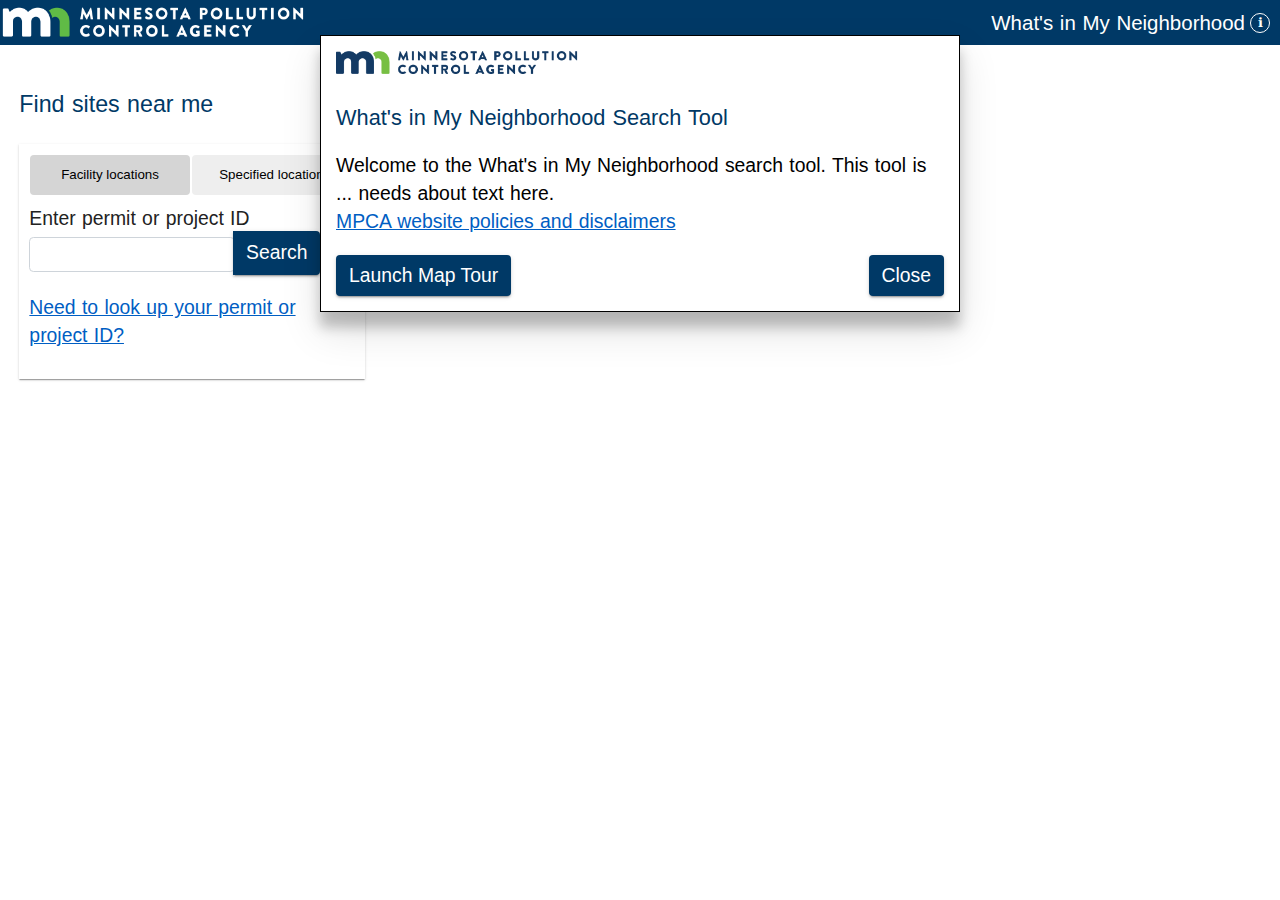
<file: wimn-demo/index.html>
<!DOCTYPE html>
<html lang="en">
  <head>
    <meta charset="utf-8" />
    <meta
      name="viewport"
      content="initial-scale=1,maximum-scale=1,user-scalable=no"
    />
    <title>What's in My Neighborhood</title>

    <link rel="stylesheet" href="shepherd/shepherd.css"/>
    <script type="text/javascript" src="shepherd/shepherd.min.js"></script>
    <link rel="stylesheet" href="https://js.arcgis.com/4.21/esri/themes/light/main.css" />
    <link rel="icon" type="image/x-icon" href="favicon.png">
    <link rel="stylesheet" href="css/dialog.css" />
    <link rel="stylesheet" href="css/tour.css" />
    <link rel="stylesheet" href="css/map.css" />

    <script type="text/javascript" src="js/check_ie.js"></script>

    <script type="text/javascript" src="js/utils.js"></script>
    <script type="text/javascript" src="js/pdf-lib/dist/pdf-lib.min.js"></script>
    <script type="text/javascript" src="js/downloadjs/download.js"></script>
    <script src="https://js.arcgis.com/4.21/"></script>
    <script type="text/javascript" src="js/querylayers.js"></script>
    <script type="text/javascript" src="js/bmpText.js"></script>

  </head>
  <body>
     <header class="mainHeader">
      <img src="img/mpca-logo-white-type-green-m.png" alt="Minnesota Pollution Control Agency Logo"><h1 id="MapTitle">What's in My Neighborhood <button id="trigger" class="btnInfo" onclick="openDialog('dialog', this)" >&#8505;</button></h1>
    </header> 
    <main>
      <div id="leftSidebar" class="esri-widget">
        <p id="searchInstructions" tabIndex="0" class="sidebarHeader">Find sites near me</p>
        <div class="searchOptions">
            <button id="permitSearch" type="button" class="horizontalTab active" onclick="toggleSearch('searchByPermit','searchByLoc')">Facility locations</button>
            <button id="pointSearch" type="button" class="horizontalTab" onclick="toggleSearch('searchByLoc','searchByPermit')">Specified location</button>
            <div id="searchByPermit">
              <label for="inputTxt">Enter permit or project ID</label><br />
              <input class="form-control" type="text" id="inputTxt" />
              <button class="btn pca-btn-primary" value="Find" id="findBtn">Search</button>
              <p><a id="iswLookup" href="https://webapp.pca.state.mn.us/wimn/search/advancedSearch" target="_blank">Need to look up your permit or project ID?</a></p>
            </div> 
            <div id="searchByLoc" style="display: none;">
              <p tabIndex="0" id="setLocInstructions">To search for sites within one mile: <ol tabIndex="0"><li>Activate the Set Location button</li><li>Click a location on the map <br /> --OR-- <br />Use the keyboard to center the map on a location<br/>Press the <b>s</b> key</></ol></p><p>Keyboard map navigation: <ul><li> Use <b>arrows</b> to move the map</li><li><b>+</b> key to zoom in</li><li><b>-</b> key to zoom out</li></ul></p><button id="btnLocation" class="btn  pca-btn-primary" title="Point Tool">Set Location</button>
            </div>   
        </div>
        <div id="resultsSection" role="region" tabIndex="-1" aria-atomic="true" style="display: none;">
        <div class="resultsHeader" tab-index="-1">Sites within 1 mile </div>
          <div><button class="btn pca-btn-primary print-button" data-id="0" value="Create PDF Report" id="print-button">Download PDF Report</button>
          </div>
          <img style="clear:right;" id="loading" alt="loading" src="img/loading.gif"/>
          <div id="searchRes" tab-index="0"></div>
        </div>
      </div>
      <div id="viewDiv"></div>
      <div id="dialog" tab-index="-1" role="dialog" aria-modal="true" aria-labelledby="dialogTitle" aria-describedby="description">
        <div role="document" tabIndex="0">
          <img id="dialogLogo" src="img/MPCA-Logo-RGB-24bit-trans.png" alt="Minnesota Pollution Control Agency Logo"> <br />
          <h1 id="dialogTitle"  >What's in My Neighborhood Search Tool</h1>
          <p id="description"  >Welcome to the What's in My Neighborhood search tool. This tool is ... needs about text here. <br /><a href="https://www.pca.state.mn.us/about-mpca/mpca-website-policies-and-disclaimers" target="_blank">MPCA website policies and disclaimers</a></p>
          <button class="btn pca-btn-primary" value="Launch Map Tour" id="mapTour">Launch Map Tour</button> <button id="close"  class="btn pca-btn-primary" aria-label="close" onclick="closeDialog(this)">Close</button>
        </div>
      </div>
  </main>
  <script type="text/javascript" src="js/map.js"></script>
  <script src="js/tour.js"></script>
  <script type="text/javascript" src="js/dialog.js"></script>
  </body>
</html>
</file>
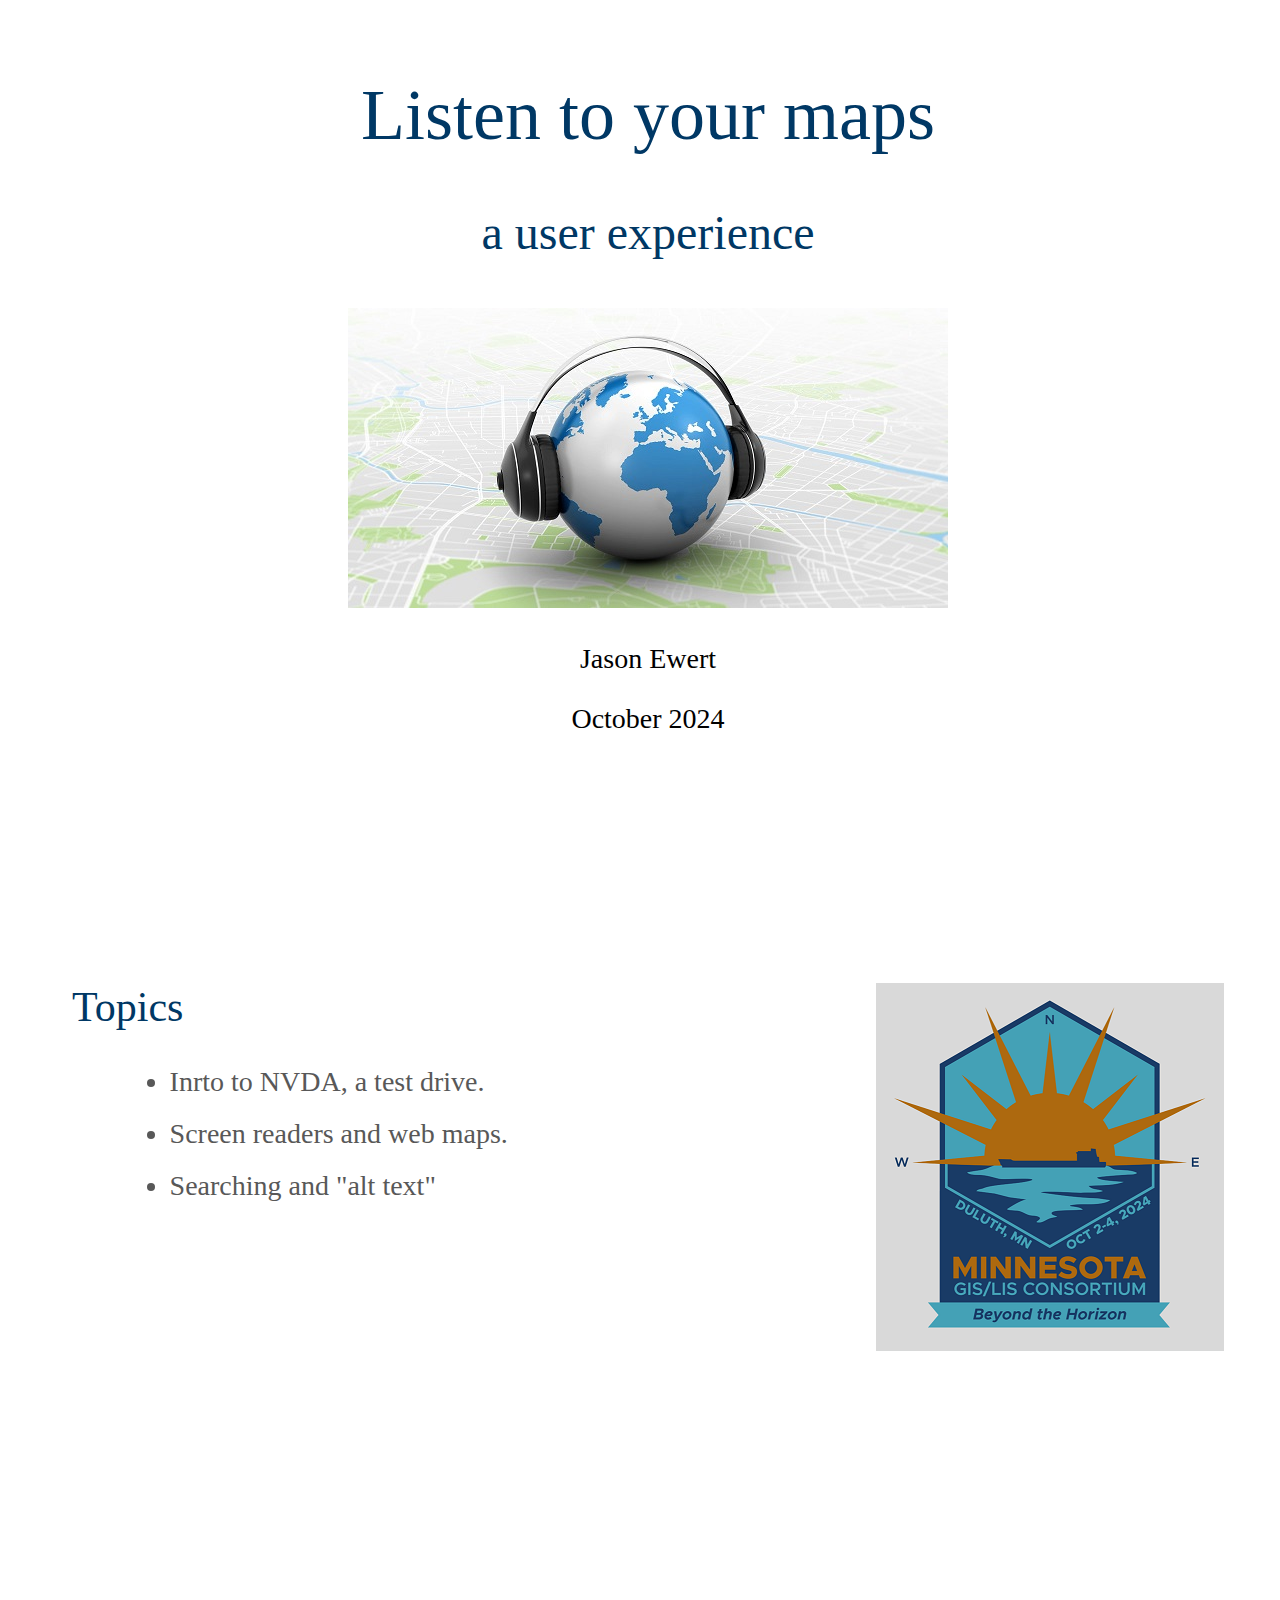
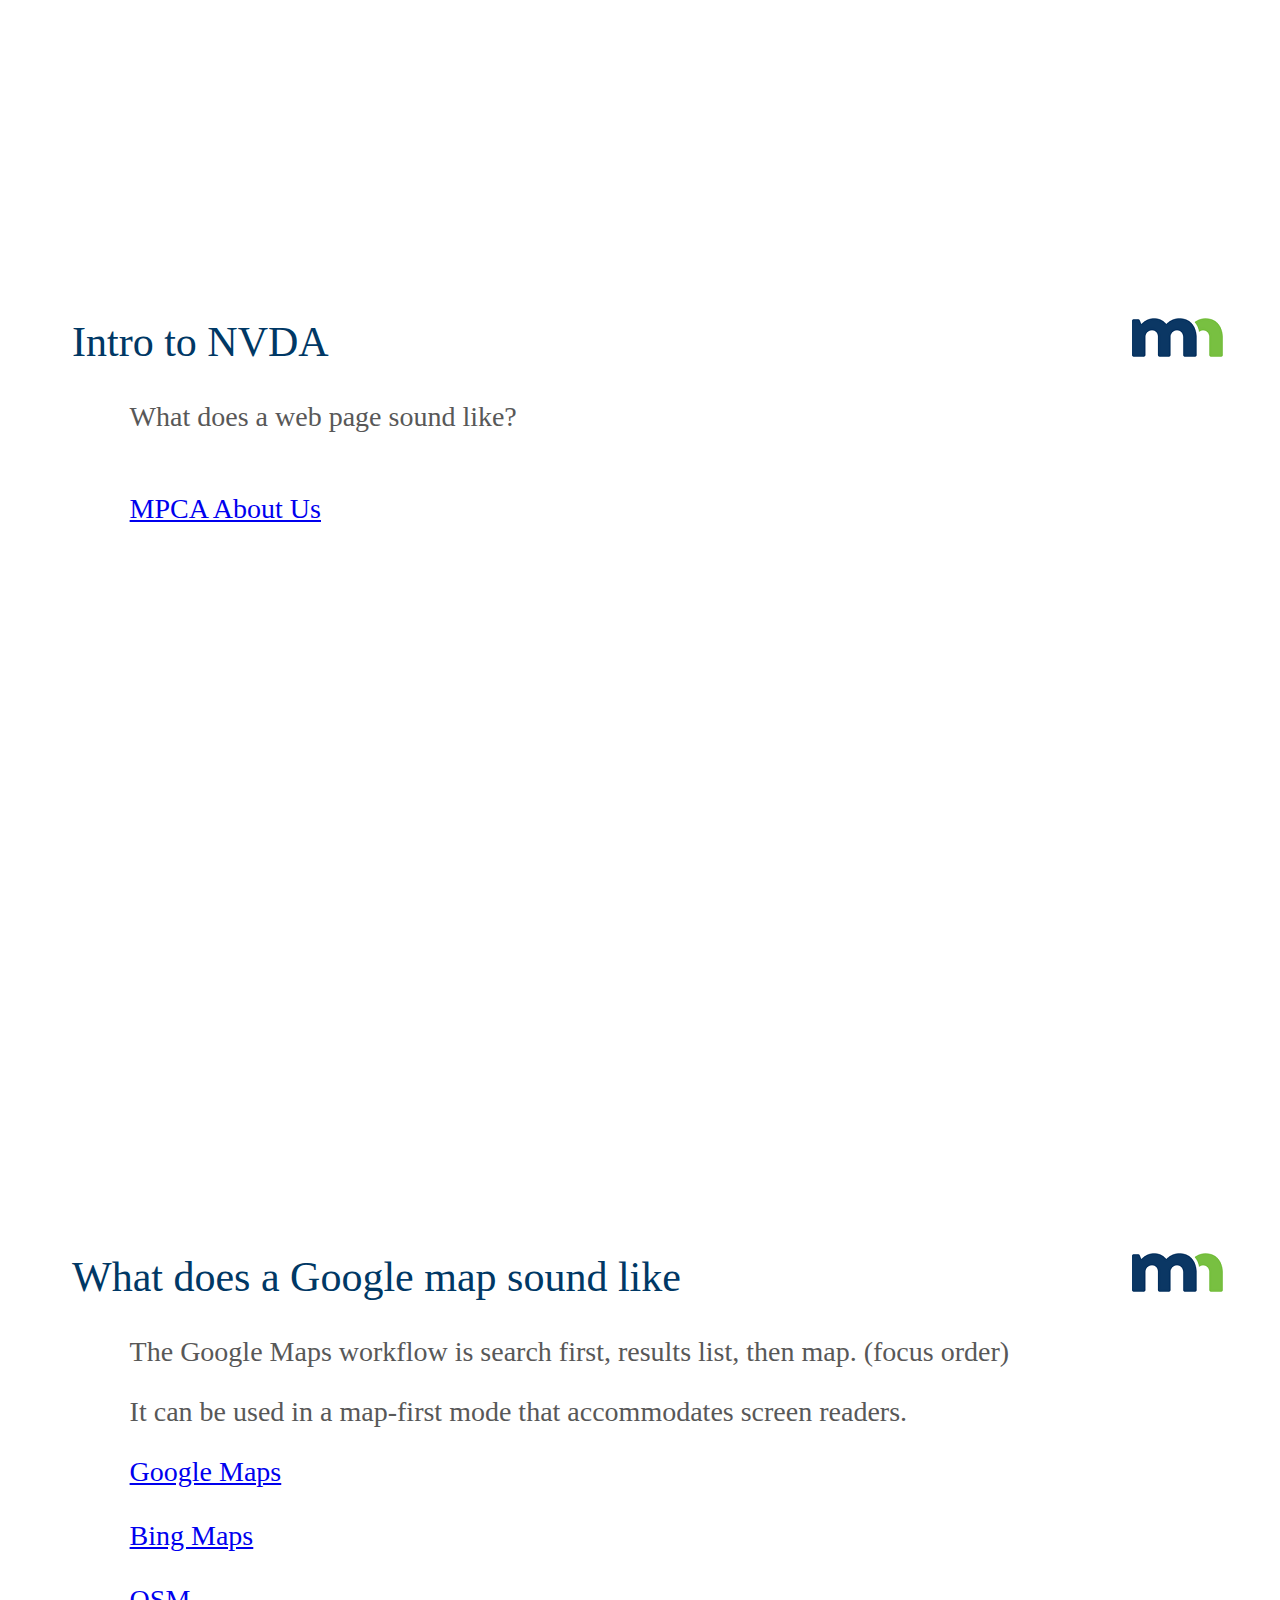
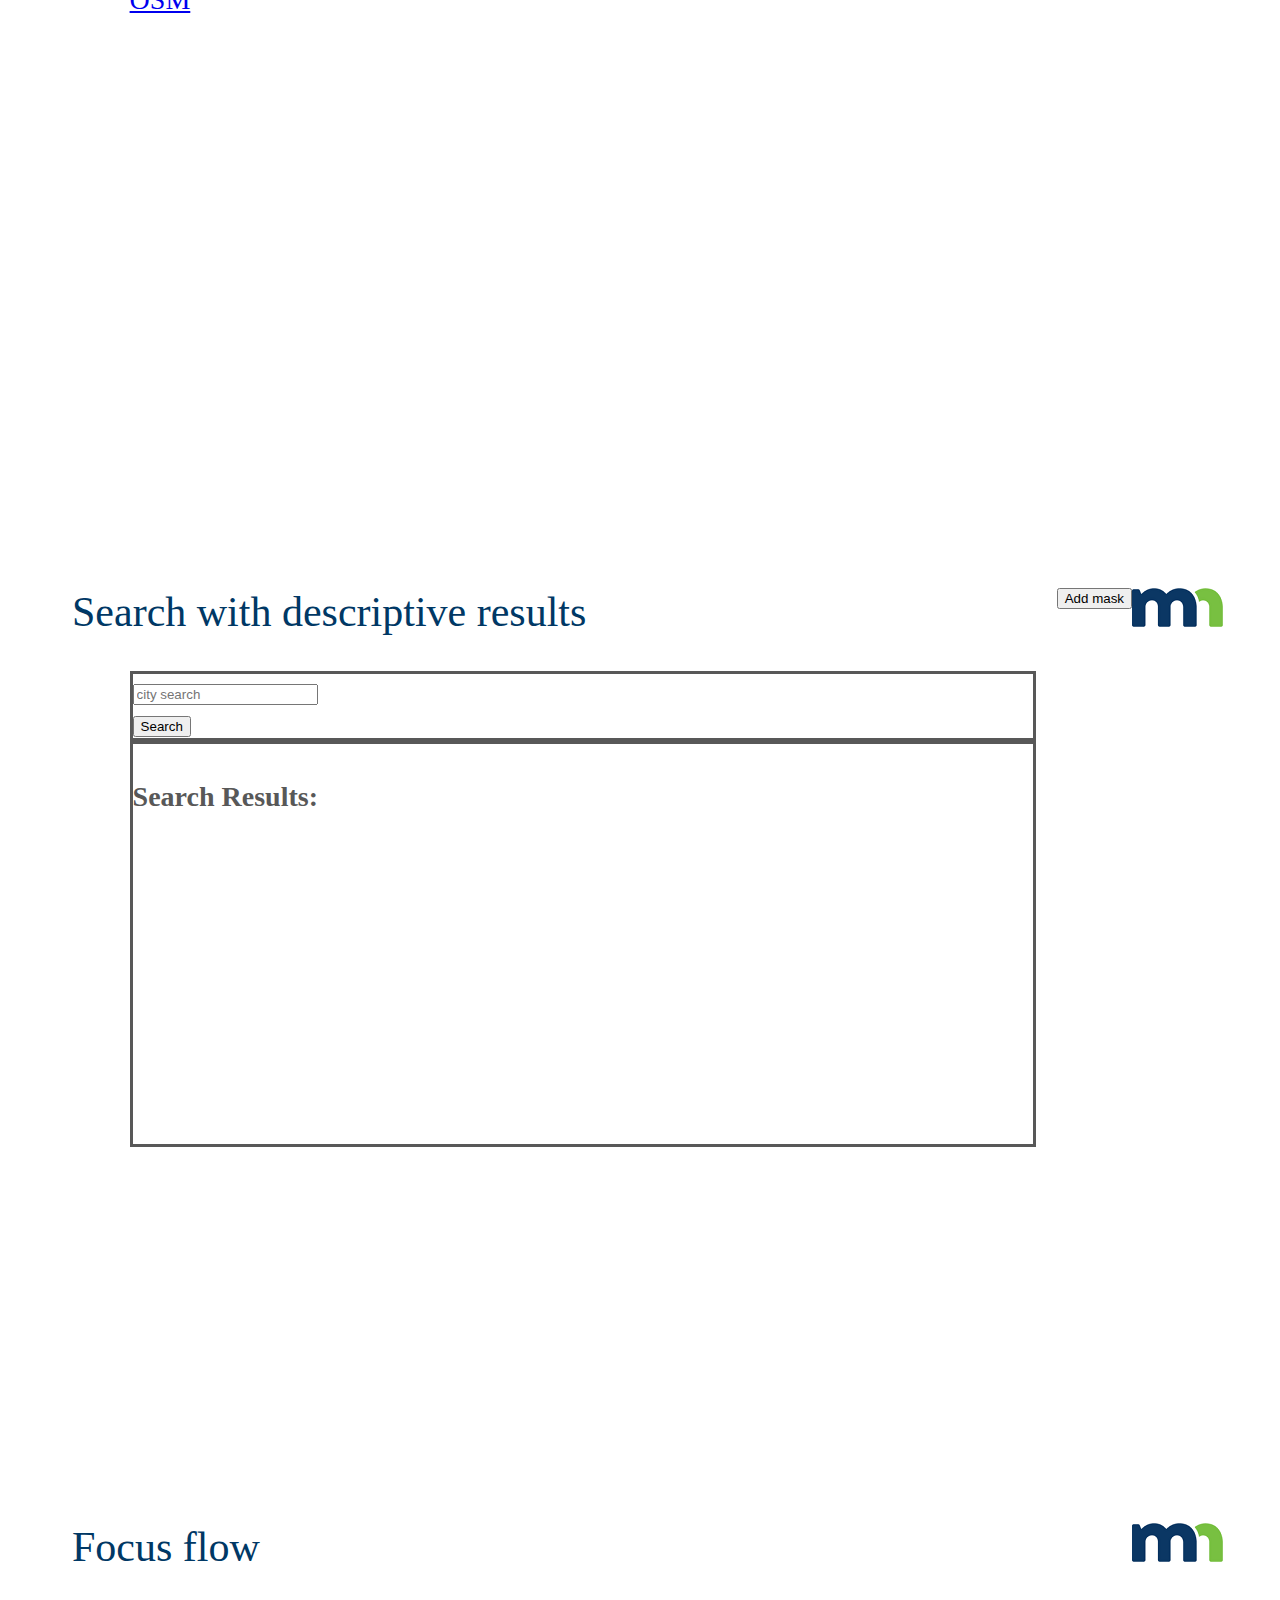
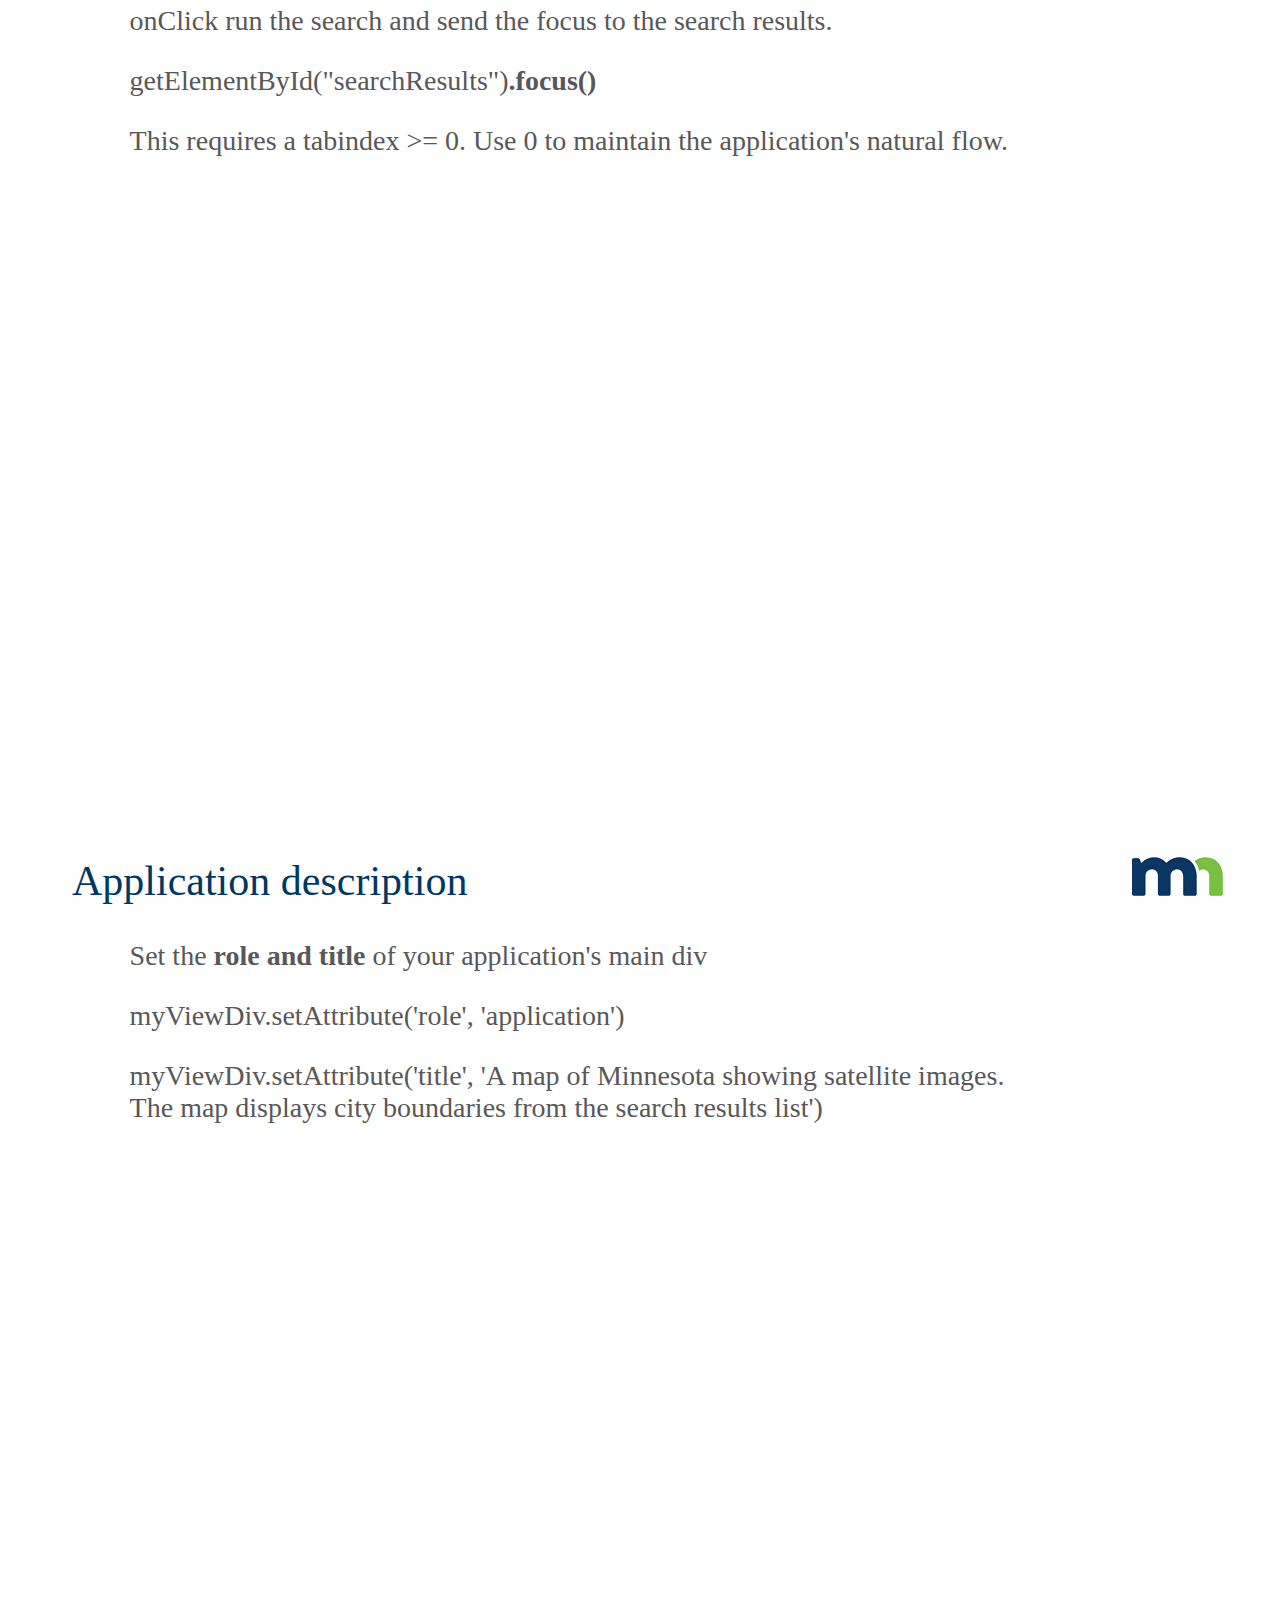
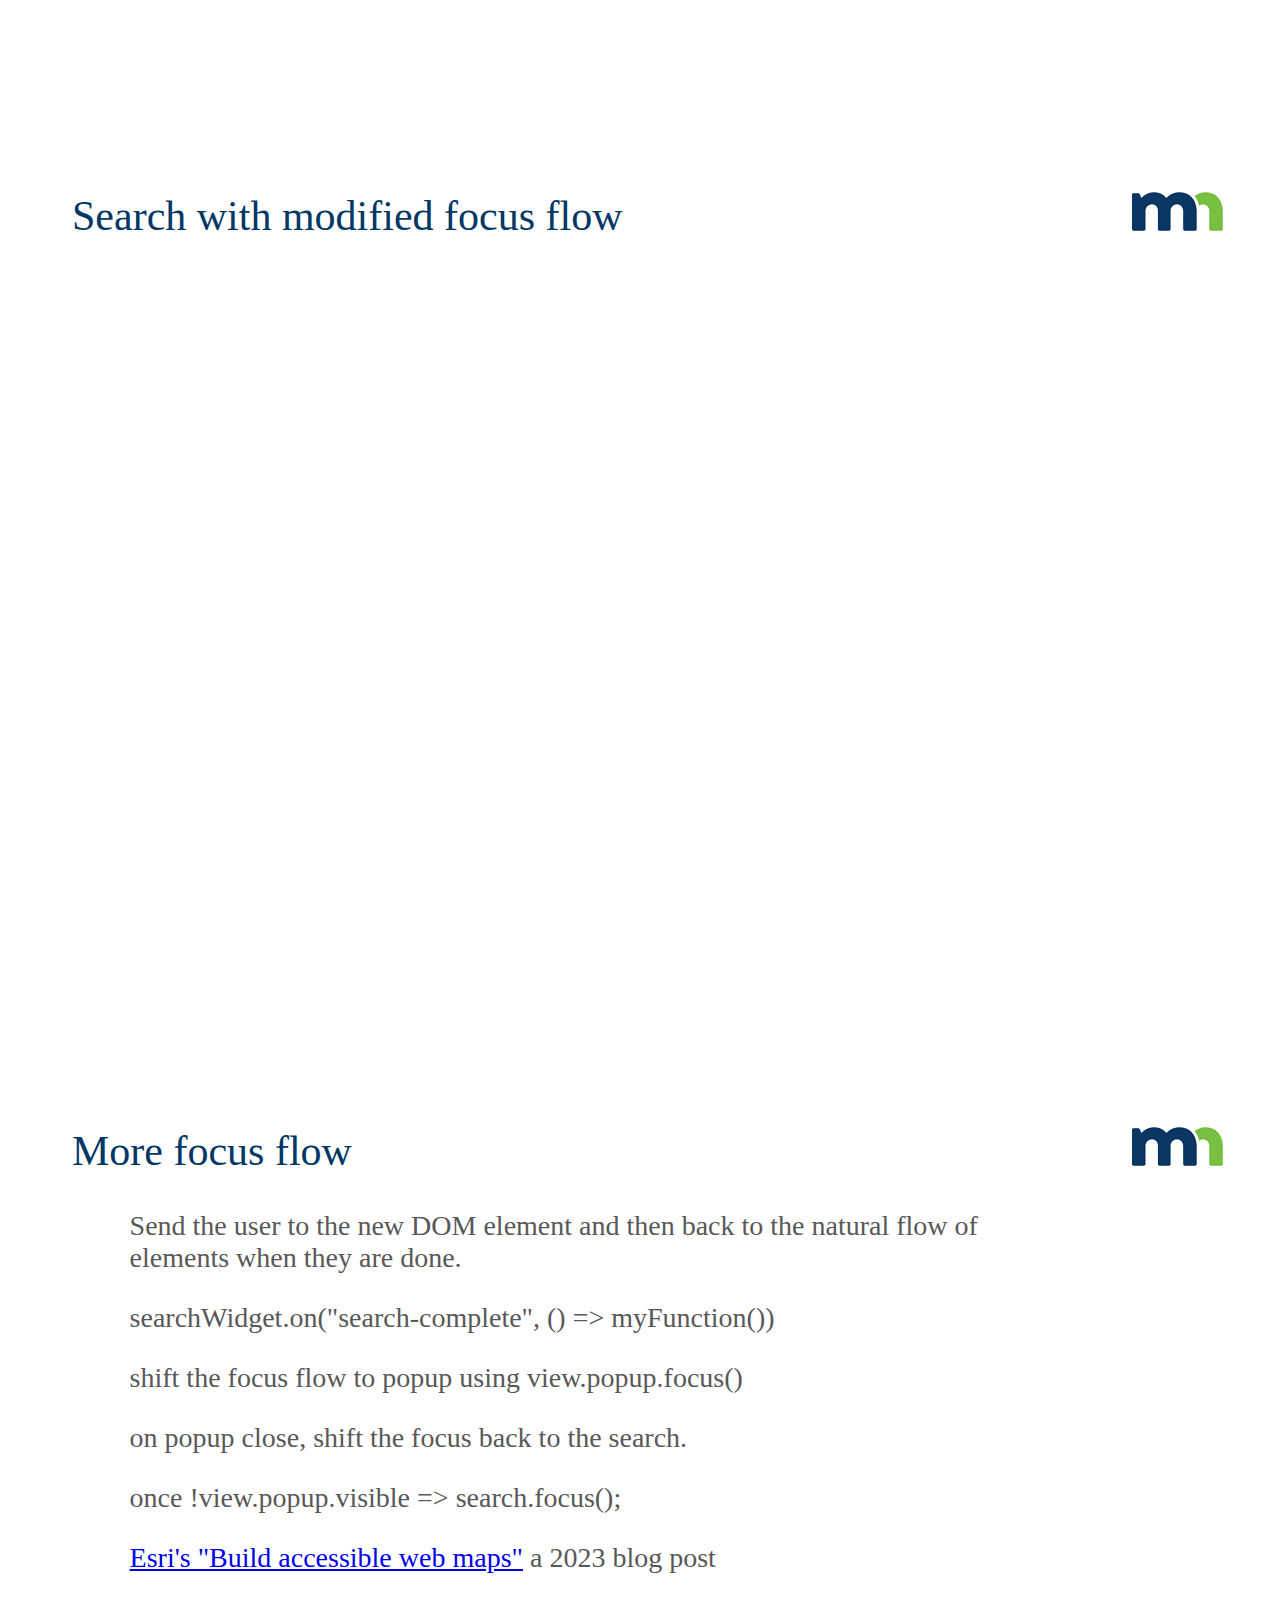
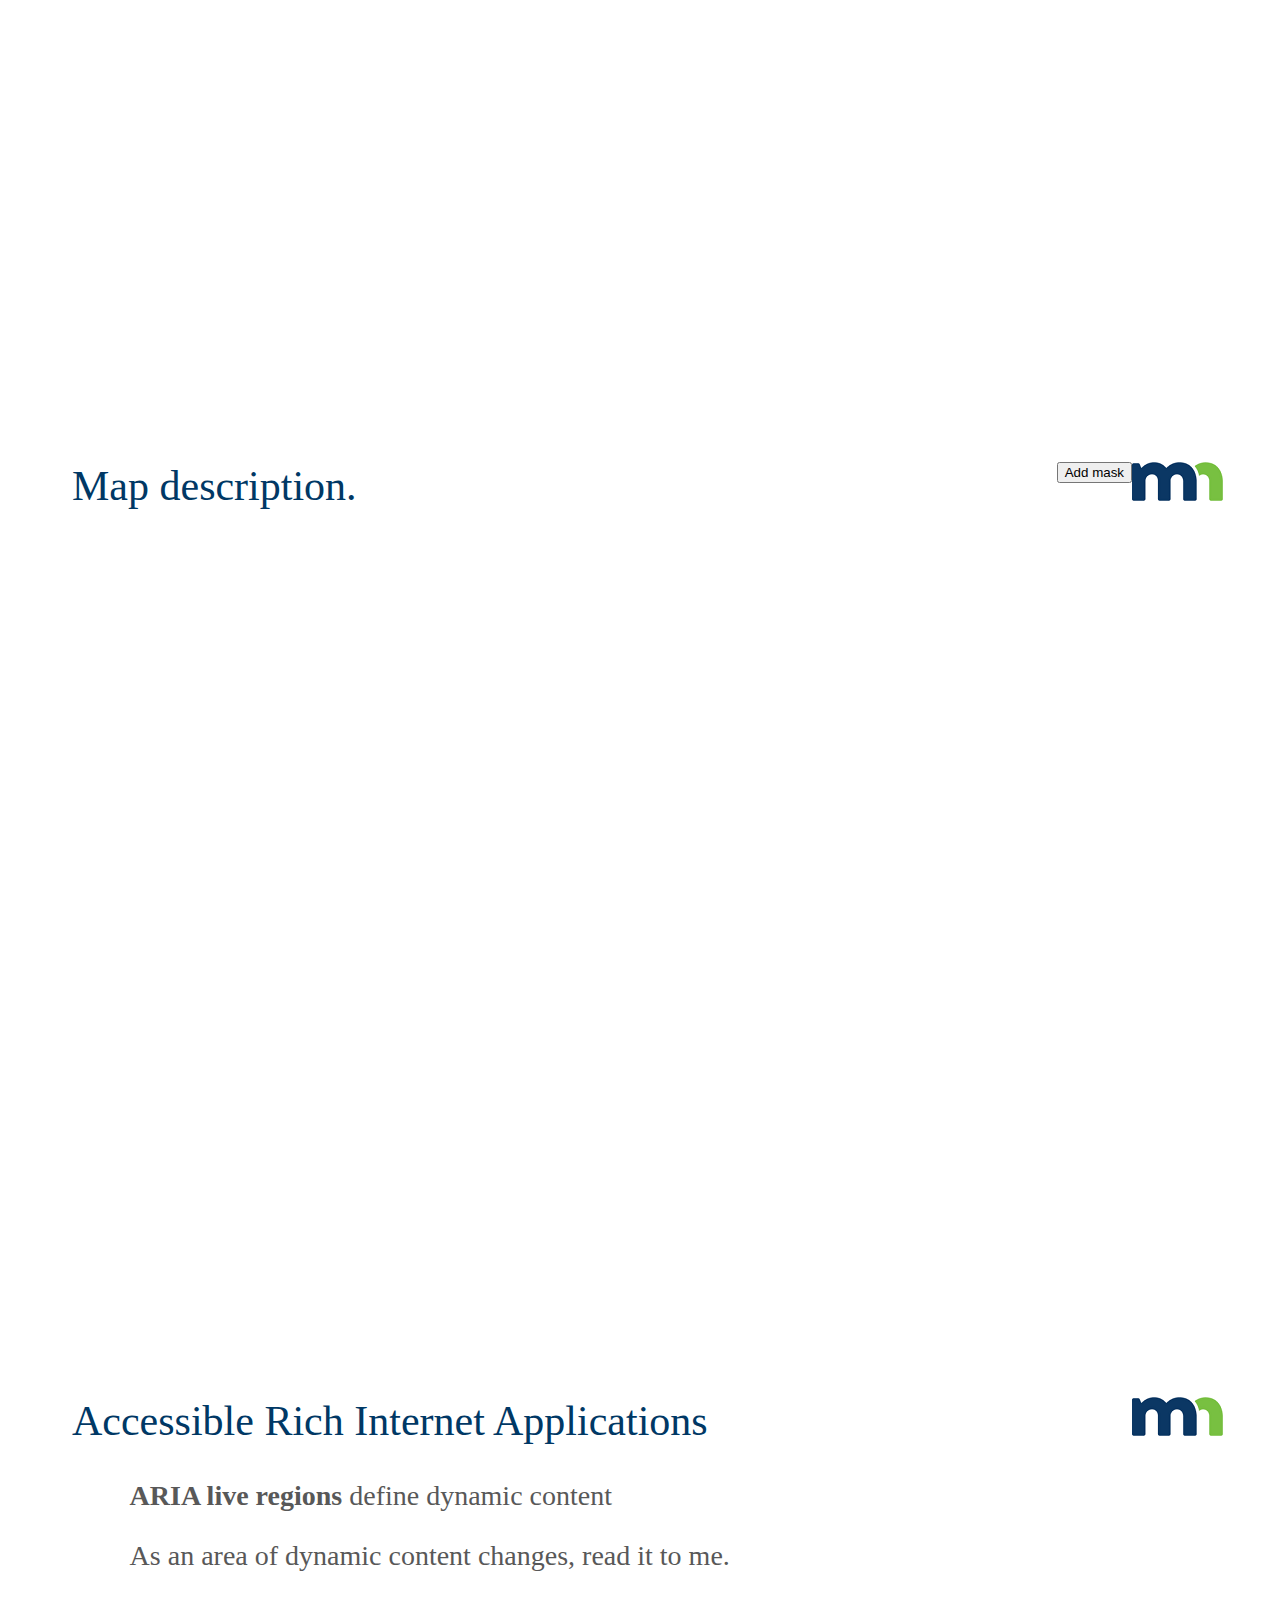
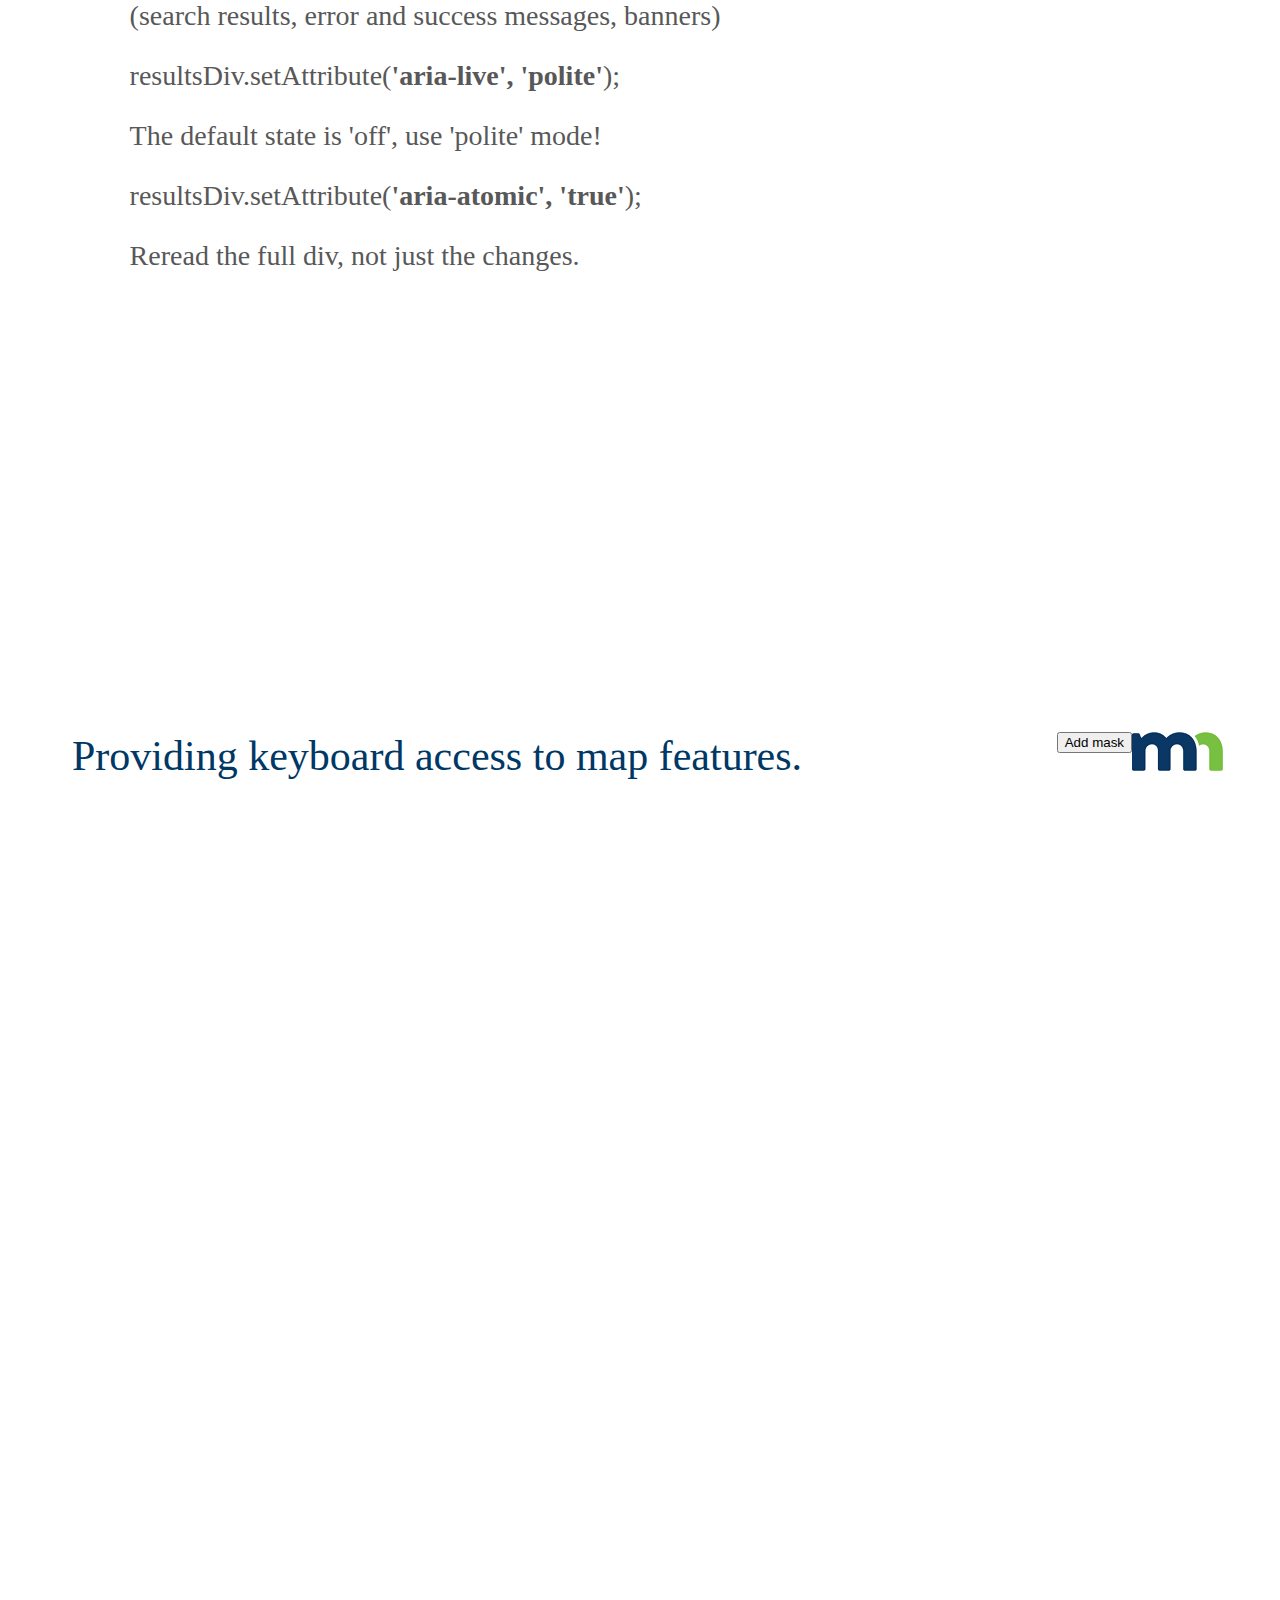
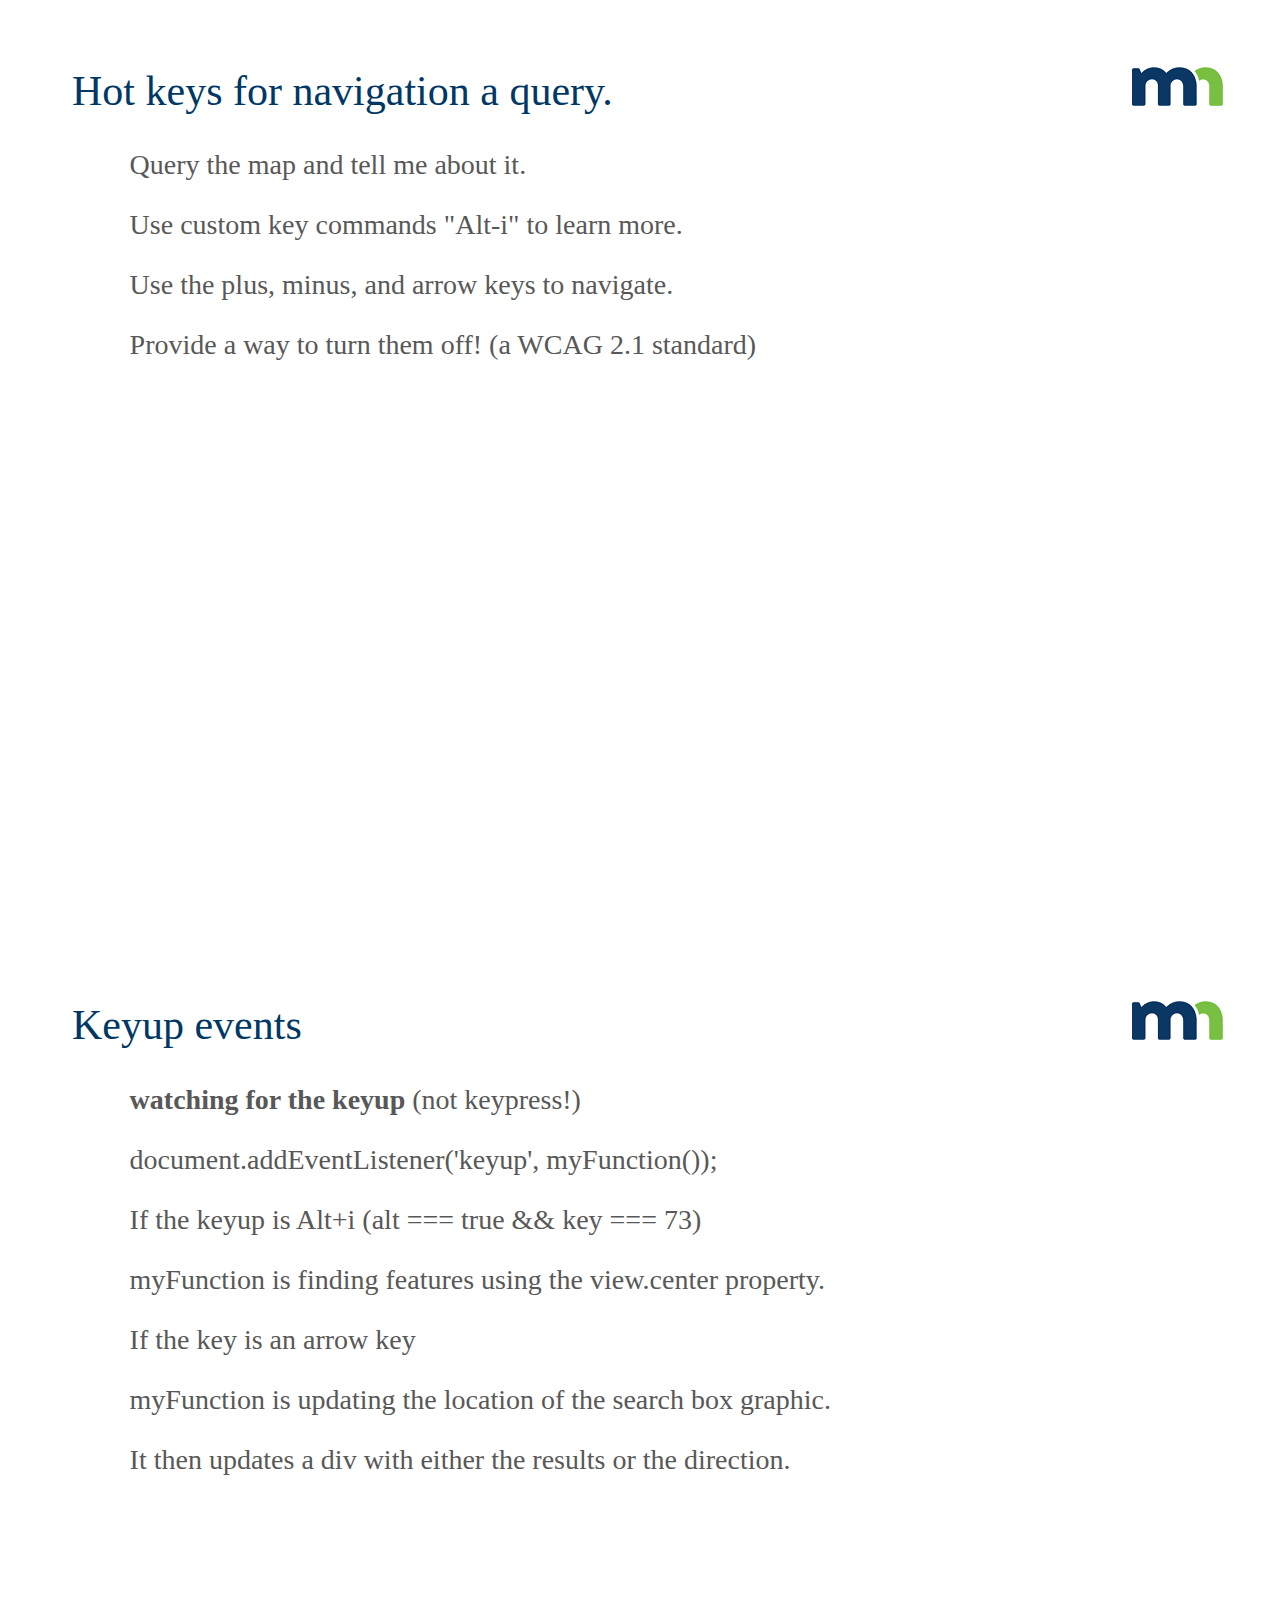
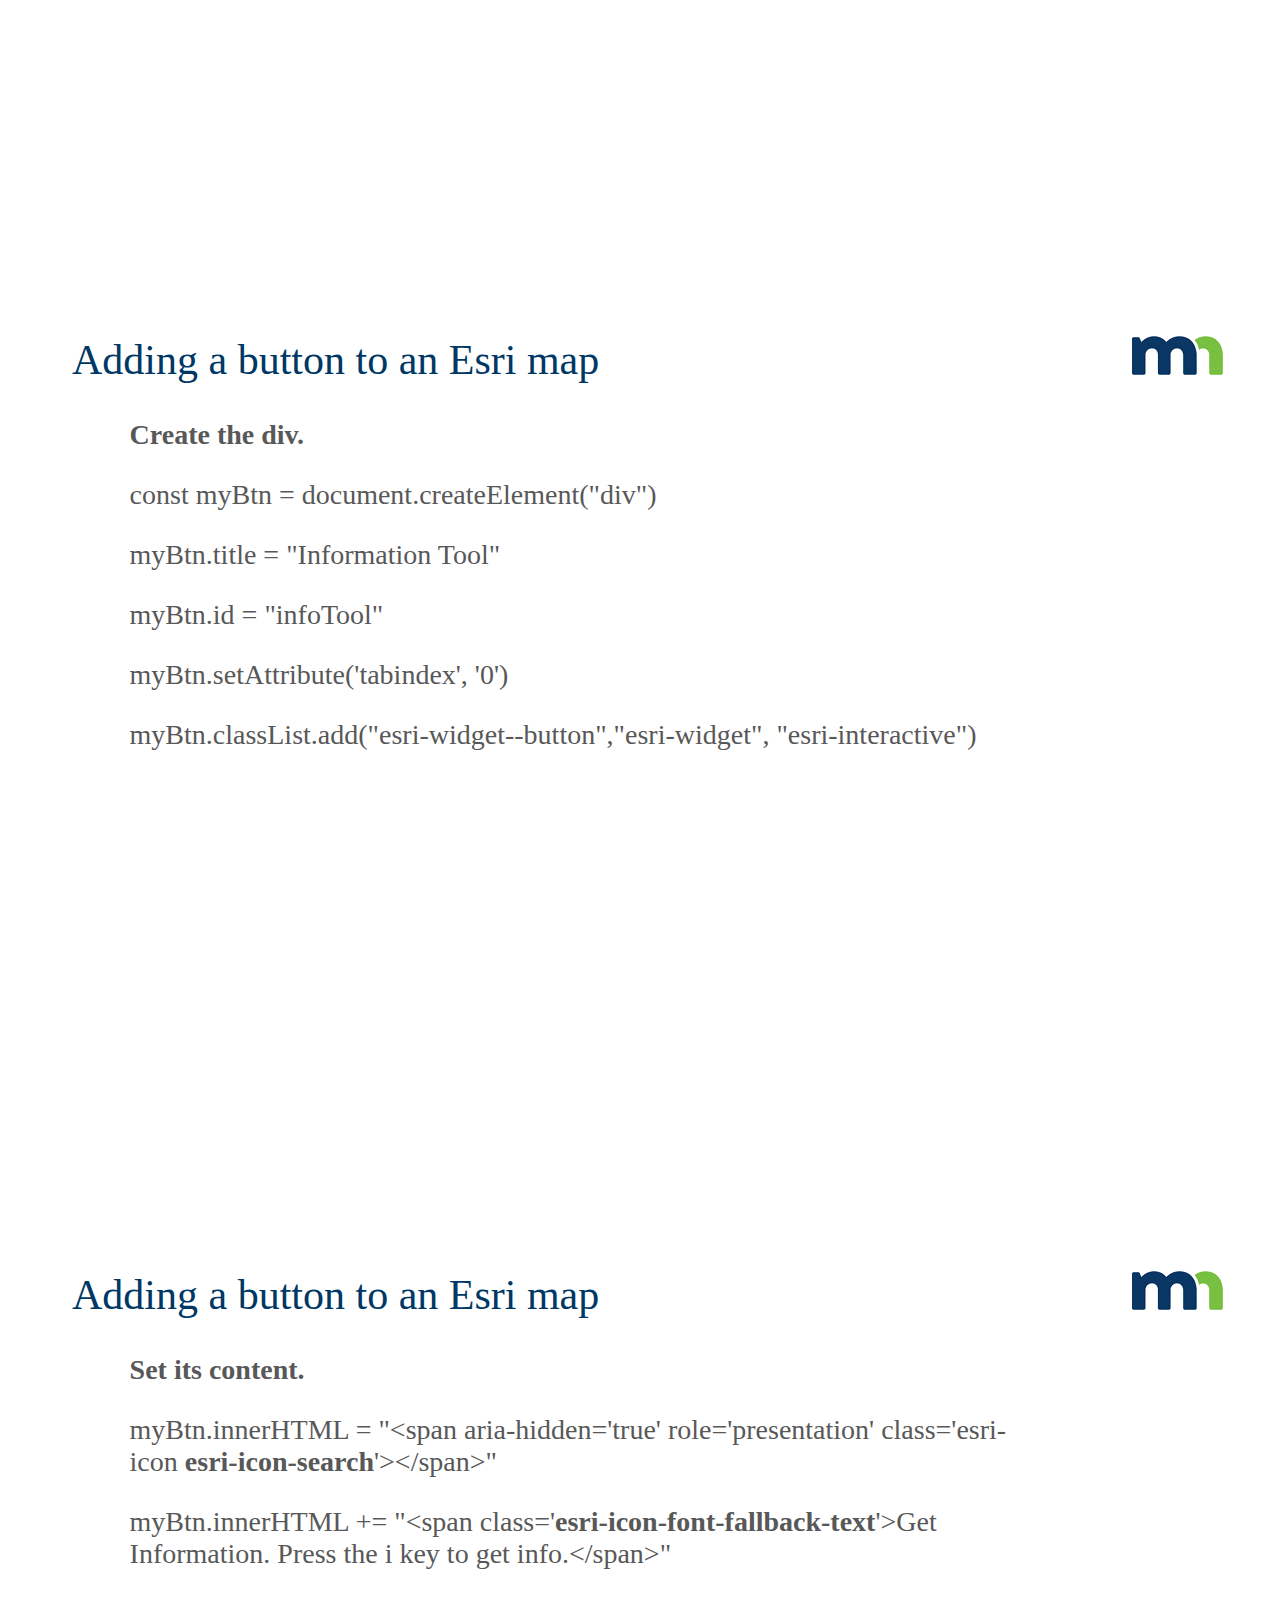
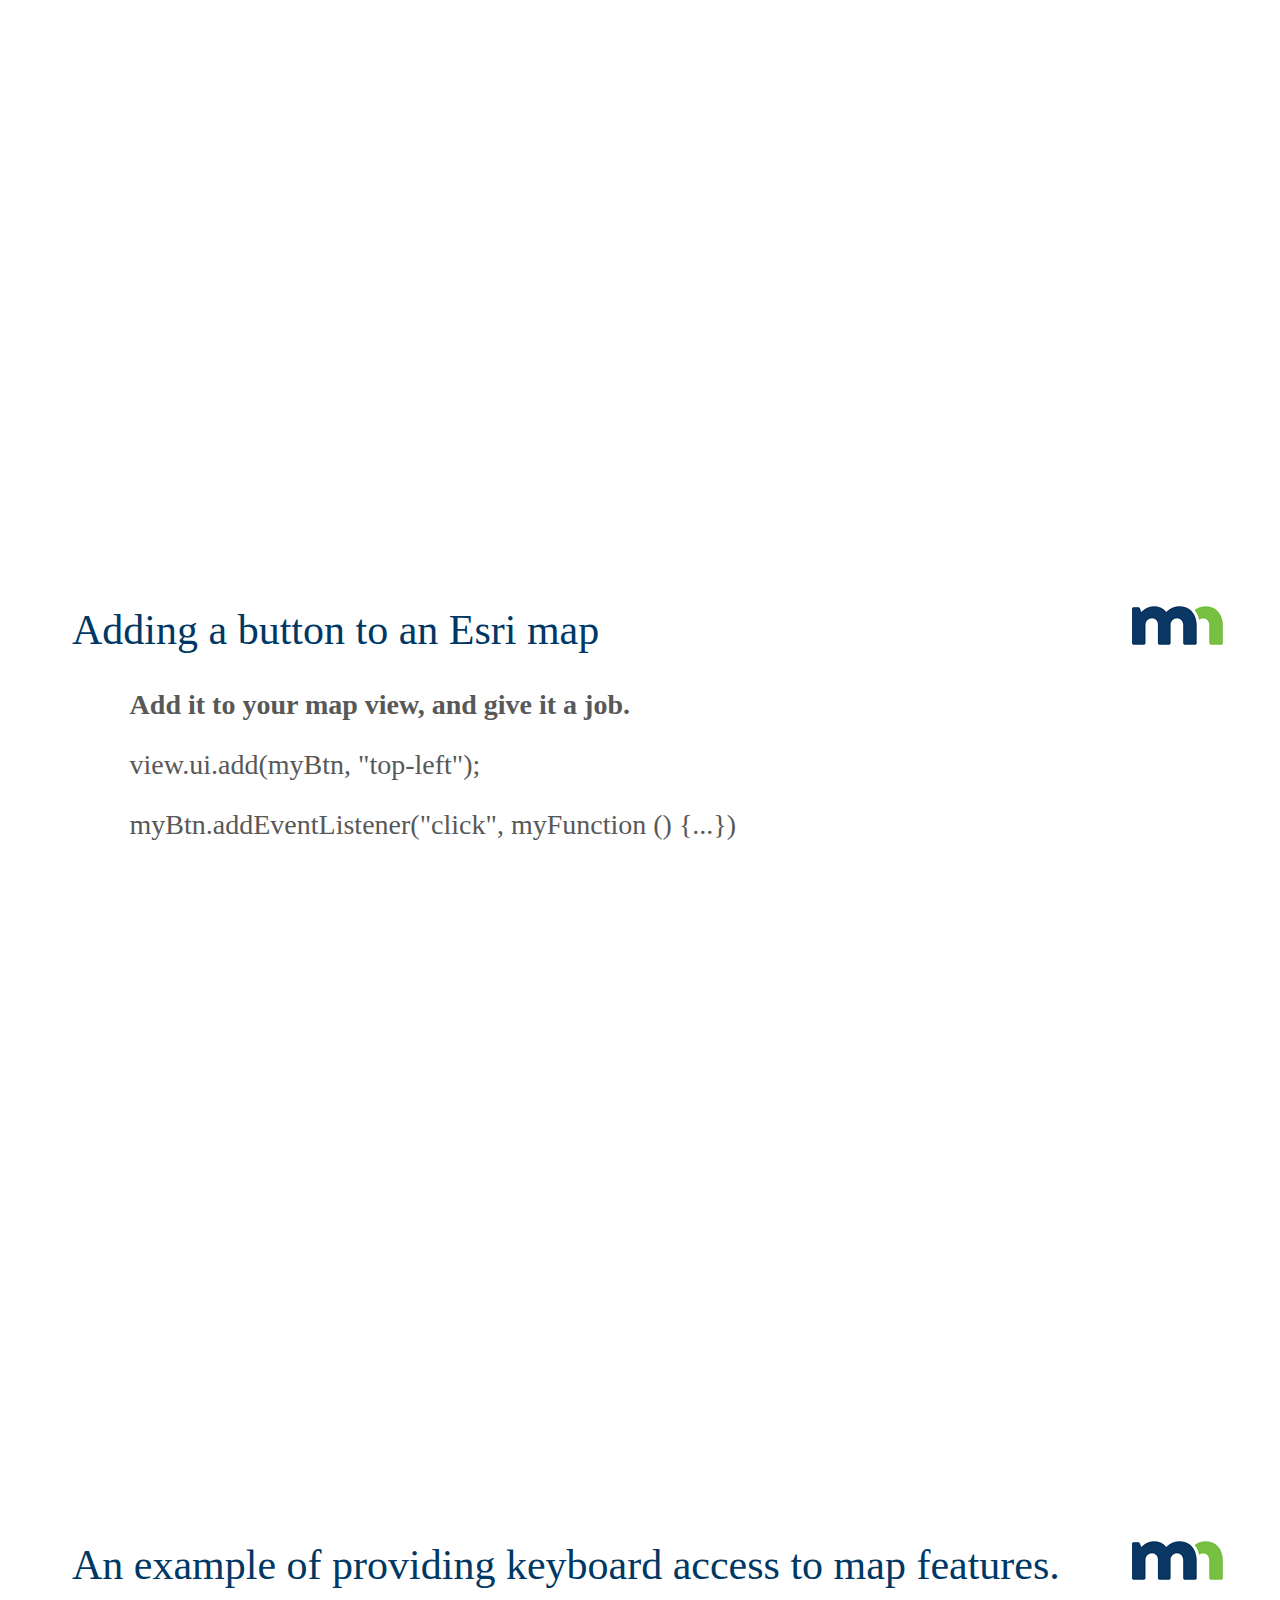
<file: listen-to-your-maps-gislis-24.html>
<!DOCTYPE html>
<html>
    <head>
		<title>Listen to your maps</title>
		<meta name="viewport" content="width=device-width, initial-scale=1.0, maximum-scale=1.0, user-scalable=0" />		
		<style>         
		h1 {               
			padding: 2% 5% 0% 5%;
			text-align: center;
			color:#003865;
			font: 4.5em Verdana;
		}
		h2 {               
			color:#003865;
			font: 1.5em Verdana;
		}
		h3 {               
			text-align: center;
			color:#003865;
			font: 3em Verdana;
		}
		li {
		  margin: 20px 0;
		}
		i {
			font: 0.7em Calibri;
		}
		iframe {
			width:100%; 
			height:70%;
		}
		input:focus-visible {
		outline: 3px solid blue;
		border-radius: 3px;
		}
		button:focus-visible {
		outline: 3px solid blue;
		border-radius: 3px;
		}
		.slide {               
			height: 100vh; 
			width:  100vw;		
			/*
			border-style: solid;
			border-width: 2px;
			*/
		}
		.content {               
			height: 100%; 
			width:  90%; 
			padding: 0% 5% 0% 5%;
			font: 1.75em Calibri;
			color: #585858;
			/*
			border-style: dashed;
			border-width: 1px;
			*/
		}
		.content-center {               
			height: 100%; 
			width:  90%; 
			padding: 0% 5% 0% 5%;
			font: 1.75em Calibri;
			text-align: center;
		}
		.text-block {               
			max-width:  80%; 
			padding: 0% 5% 0% 5%;
		}
		.slide-img {
			width: 40%;
			max-height: 75%;
		}
		.logo {
			padding: 0% 0% 0% 0%;
			float: right;
		}		
		</style>
		<style>
			_viewDiv {
				padding: 0;
				margin: 0;
				height: 100%;
				width: 100%;
			}
			/*box on the map with location search instructions */
			.userNote, .userNoteInfo {
				background-color: white;
				padding: 15px;
				max-width: 230px;
				font-size: 110%;  
			}

			.userNote, .userNoteInfo  ul {
				list-style-type:none;
				margin-top: 0px;
				margin-bottom: 0px;
			}

			.userNote, .userNoteInfo  p {
				margin-top: 0px;
				margin-bottom: 0px;
			}
			.userNote, .userNoteInfo  ol {
				margin-top: 0px;
				margin-bottom: 0px;
			}
		</style>
		
		<link rel="stylesheet" href="https://js.arcgis.com/4.25/esri/themes/light/main.css">
		<script src="https://js.arcgis.com/4.25/"></script>

		<script src="scripts/you-are-here.js"></script>
		<script src="scripts/search-map.js"></script>
		<script src="scripts/search-map2.js"></script>
		<script src="scripts/accessibility-describe.js"></script>

		<script>      

			let myMap = new YouAreHereMap();
			myMap.viewDivId = "viewDiv";
			myMap.loadMap();
			
			let myMap2 = new SearchMap();
			myMap2.viewDivId = "viewDiv2";
			myMap2.loadMap();

			let myMap3 = new SearchMap2();
			myMap3.viewDivId = "viewDiv3";
			myMap3.loadMap();

			let myMap4 = new  describeMap();
			myMap4.viewDivId = "viewDiv4";
			myMap4.loadMap();

			function maskDiv(){
				let maskDiv = document.getElementById('body-main');
				if (maskDiv.style.opacity == 0.1){
					maskDiv.style.cssText = "opacity:1;";
				} else {
					maskDiv.style.cssText = "opacity:0.1;";
				};
			};
		</script>
	
	</head>
	<body id="body-main">
	
	<!--
	<div id="mask" style="position:fixed;width:98%;height:100%;z-index: 0;" tabindex="-1">
		<button class="button" style="float:right;" tabindex="-1" onclick="maskDiv()">Add mask</button>
	</div>
	-->
	
	<div class='slide'  >
		<h1>Listen to your maps</h1>
		<h3>a user experience</h3>
		<div class='content-center'>
			<img src="files/listen-to-your-maps-blog.jpg" alt="a globe with headphones sitting on a map"></img>
			<p>Jason Ewert</p>
			<p>October 2024</p>
		</div>
	</div>
	<div class='slide' >
		<div class='content'>
			<img class='logo' src="files/gis-lis-conference-logo.png" alt="sunrise over lake Superior conference logo"></img>
			<h2 >Topics</h2>
			<div class='text-block'>
				<ul>
					<li>Inrto to NVDA, a test drive.</li>
					<li>Screen readers and web maps.</li>
					<li>Searching and "alt text"</li>
				</ul>
			</div>
		</div>
	</div>
	
<!-- what is web content? -->

<!-- redacted for GIS/LIS 20 min version
	<div class='slide' >
		<div class='content'>
			<img class='logo' src="files/state-logo.png" alt="small state of Minnesota logo featureing an M and an N"></img>
			<h2 >A well structured document</h2>
			<div class='text-block'>
				<p style='color:blue'>&lt;headder&gt;</p>
				<p style='color:blue'>&nbsp;&nbsp;&nbsp;&nbsp;&lt;nav&gt; </p>
				<p style='color:blue'>&nbsp;&nbsp;&nbsp;&nbsp;&lt;main&gt; </p>
				<p style='color:red'>&nbsp;&nbsp;&nbsp;&nbsp;&lt;h1&gt; </p>
				<p>&nbsp;&nbsp;&nbsp;&nbsp;&nbsp;&nbsp;&nbsp;&nbsp;&lt;p&gt; </p>
				<p style='color:red'>&nbsp;&nbsp;&nbsp;&nbsp;&lt;h2&gt; </p>
				<p>&nbsp;&nbsp;&nbsp;&nbsp;&nbsp;&nbsp;&nbsp;&nbsp;&lt;ul&gt; &lt;li&gt; </p>
				<p>&nbsp;&nbsp;&nbsp;&nbsp;&nbsp;&nbsp;&nbsp;&nbsp;&lt;ol&gt; &lt;li&gt; </p>
				<p style='color:blue'>&lt;footer&gt;</p>
			</div>
		</div>
	</div>
	
	<div class='slide' >
		<div class='content'>
			<img class='logo' src="files/state-logo.png" alt="small state of Minnesota logo featureing an M and an N"></img>
			<h2 >Forms are common</h2>
			<div class='text-block'>
				<p style='color:blue'>&lt;form&gt;</p>
				<p>&nbsp;&nbsp;&nbsp;&nbsp;&lt;input type="text"&gt; </p>
				<p>&nbsp;&nbsp;&nbsp;&nbsp;&lt;input type="radio"&gt; </p>
				<p>&nbsp;&nbsp;&nbsp;&nbsp;&lt;input type="checkbox"&gt; </p>
				<p>&nbsp;&nbsp;&nbsp;&nbsp;&lt;input type="button"&gt; </p>

				<p>&nbsp;&nbsp;&nbsp;&nbsp;&lt;div tabindex="0" role="button" id="action"&gt;Submit&lt;/div&gt;</p>

				<p style='color:blue'>&lt;/form&gt;</p>
			</div>
		</div>
	</div>
	
	<div class='slide' >
		<div class='content'>
			<img class='logo' src="files/state-logo.png" alt="small state of Minnesota logo featureing an M and an N"></img>
			<h2 >Test drive a form.</h2>
			<div class='text-block' role="application" title="a form for demonstration.">
				<form id="myForm">
				  <label for="name">name:</label><input type="text" id="name" name="name"><br><br>

				  <input type="radio" id="yes" name="yeano" value="yes"><label for="yes">yes</label><br>
				  <input type="radio" id="no" name="yeano" value="no"><label for="no">no</label><br>
				  <input type="radio" id="maybe" name="yeano" value="maybe"><label for="maybe">maybe</label><br><br>

				  <input type="checkbox" id="vehicle1" name="vehicle1" value="Bike"><label for="vehicle1"> I have a bike</label><br>
				  <input type="checkbox" id="vehicle2" name="vehicle2" value="Car"><label for="vehicle2"> I have a car</label><br>
				  <input type="checkbox" id="vehicle3" name="vehicle3" value="Boat"><label for="vehicle3"> I have a boat</label><br>

				  <input type="reset" id="submit1" value="Submit"></button>
				</form>
			</div>
		</div>
	</div>
	
	<div class='slide' >
		<div class='content'>
			<img class='logo' src="files/state-logo.png" alt="small state of Minnesota logo featureing an M and an N"></img>
			
			<h2 >Your web content could be an application</h2>
			<div class='text-block'>
				<div id= 'funWithJS' style='color:blue; font-family: Courier New'>Look what I can do with JavaScript!</div>

				<script>
					
					let element = document.getElementById('funWithJS');		
					let time = 1500
					let font = "Courier New";
					let interval = 0;
					
					const runSwitcher = setInterval(switcher, time);

					function switcher(){
						if (font == "Courier New"){ font = "Brush Script MT"}
						else {font = "Courier New"};
						element.style.fontFamily = font;	
						interval = interval + 1;
						if (interval > 1000) {clearInterval(runSwitcher);};
					};
					
					
					
				</script>
				<p>Your web application could do anything from a search that's using the device location to flipping through a gallery of images.</p>
				<p>We make this brave new world discoverable by building on previous experiences, standards, and conventions.</p>
			</div>
		</div>
	</div>
	-->
	
	<div class='slide' >
		<div class='content'>
			<img class='logo' src="files/state-logo.png" alt="small state of Minnesota logo featureing an M and an N"></img>
			<h2 >Intro to NVDA</h2>
			<div class='text-block'>
				<p>What does a web page sound like?</p></br>
				<a href="https://www.pca.state.mn.us/about-mpca/about-us" target="_blank">MPCA About Us</a></br></br>
				<!--
				<p>What does a simple web map sound like?</p>
				<a href="https://pca-gis02.pca.state.mn.us/EQB/" target="_blank">A simple web map (EQB's Environmental Review Projects)</a></br></br>
				-->
			</div>
		</div>
	</div>
	
	<div class='slide' >
		<div class='content'>
			<img class='logo' src="files/state-logo.png" alt="small state of Minnesota logo featureing an M and an N"></img>
			<h2>What does a Google map sound like</h2>
			<div class='text-block'>
				<p>The Google Maps workflow is search first, results list, then map. (focus order)</p>
				<p>It can be used in a map-first mode that accommodates screen readers.</p>
				<a href="https://www.google.com/maps" target="_blank">Google Maps</a></br></br>
				<a href="https://www.bing.com/maps" target= "_blank">Bing Maps</a></br></br>
				<a href="https://www.openstreetmap.org" target= "_blank">OSM</a>
			</div>
		</div>
	</div>
	
	<div class='slide' >
		<div class='content'>
			<img class='logo' src="files/state-logo.png" alt="small state of Minnesota logo featureing an M and an N"></img>
			<button class="button" style="float:right;" tabindex="-1" onclick="maskDiv()">Add mask</button>
			<h2>Search with descriptive results</h2>
			<div class='text-block'  role="application" title="Search for cities in Minnesota.">
				<!--
				<p>Use the Search box to learn more about this location.</p>
				-->

				 <form onsubmit="return false;" style="border-style: solid;width:900px;">      
                    <input type="text" name="Minnesota city search" id="searchText" placeholder="city search"></input></br>
                    <div class="btn-block">
                        <button value="Find" id="findBtn">Search</button>
                    </div>
                </form>
			  
				<div style= "height:400px; width:900px; border-style: solid;">
					<div id="searchResults" tabindex="0" style= "height:100%; width:30%; float: left" >
						<h4>Search Results:</h4>
						<div id="searchResultsList"></div>	
					</div>
						<div id="viewDiv2" style= "height:100%; width:70%; float: right" role="application" title="A map of Minnesota showing satellite images. The map displays city boundaries from the search results list.">
					</div>
				</div>
				
			</div>
		</div>
	</div>

	<div class='slide' >
		<div class='content'>
			<img class='logo' src="files/state-logo.png" alt="small state of Minnesota logo featureing an M and an N"></img>
			<h2 >Focus flow</h2>
			<div class='text-block'>
				<p>onClick run the search and send the focus to the search results.</p>
				<p>getElementById("searchResults")<b>.focus()</b></p>
				<p>This requires a tabindex >= 0. Use 0 to maintain the application's natural flow. </p>
			</div>
		</div>
	</div>

	<div class='slide' >
		<div class='content'>
			<img class='logo' src="files/state-logo.png" alt="small state of Minnesota logo featureing an M and an N"></img>
			<h2 >Application description</h2>
			<div class='text-block'>
				<p>Set the <b>role and title</b> of your application's main div</p>
				<p>myViewDiv.setAttribute('role', 'application')</p>
				<p>myViewDiv.setAttribute('title', 'A map of Minnesota showing satellite images. The map displays city boundaries from the search results list')</p>
			</div>
		</div>
	</div>

	<div class='slide' >
		<div class='content'>
			<img class='logo' src="files/state-logo.png" alt="small state of Minnesota logo featureing an M and an N"></img>
			<h2>Search with modified focus flow</h2>
			<div class='text-block'>
				
				<div id="viewDiv3" style= "height:400px; width:900px" role="application" title="Esri search widget focus flow."></div>
		
			</div>
		</div>
	</div>

	<div class='slide' >
		<div class='content'>
			<img class='logo' src="files/state-logo.png" alt="small state of Minnesota logo featureing an M and an N"></img>
			<h2 >More focus flow</h2>
			<div class='text-block'>
				<p>Send the user to the new DOM element and then back to the natural flow of elements when they are done.</p>
				<p>searchWidget.on("search-complete", () => myFunction())</p>
				<p>shift the focus flow to popup using view.popup.focus()</p>
				<p>on popup close, shift the focus back to the search.</p>
				<p>once !view.popup.visible => search.focus();</p>
				<p><a href='https://www.esri.com/arcgis-blog/products/js-api-arcgis/developers/build-accessible-web-apps-with-arcgis-maps-sdk-for-javascript-and-calcite-design-system/' target = '_blank'>Esri's "Build accessible web maps"</a> a 2023 blog post</p>
			</div>
		</div>
	</div>


	<div class='slide' >
		<div class='content'>
			<img class='logo' src="files/state-logo.png" alt="small state of Minnesota logo featureing an M and an N"></img>
			<button class="button" style="float:right;" tabindex="-1" onclick="maskDiv()">Add mask</button>
			<h2>Map description.</h2>
			<div class='text-block'>
				
				<div id="viewDiv4" style= "height:400px; width:900px" role="application" title="Map that lists its lakes and rivers."></div>
		
			</div>
		</div>
	</div>

	<div class='slide' >
		<div class='content'>
			<img class='logo' src="files/state-logo.png" alt="small state of Minnesota logo featureing an M and an N"></img>
			<h2 >Accessible Rich Internet Applications</h2>
			<div class='text-block'>
				<p><b>ARIA live regions</b> define dynamic content</p>
				<p>As an area of dynamic content changes, read it to me.</p>
				<p>(search results, error and success messages, banners)</p>
				<p>resultsDiv.setAttribute(<b>'aria-live', 'polite'</b>);</p>
				<p>The default state is 'off', use 'polite' mode!</p>
				<p>resultsDiv.setAttribute(<b>'aria-atomic', 'true'</b>);</p>
				<p>Reread the full div, not just the changes.</p>
				
			</div>
		</div>
	</div>

	<div class='slide' >
		<div class='content'>
			<img class='logo' src="files/state-logo.png" alt="small state of Minnesota logo featureing an M and an N"></img>
			<button class="button" style="float:right;" tabindex="-1" onclick="maskDiv()">Add mask</button>
			
			<h2>Providing keyboard access to map features.</h2>
			<div class='text-block'>
				
				<div id="viewDiv" style= "height:400px; width:900px" role="application" title="Describe this map to me."></div>
		
			</div>
		</div>
	</div>

	<div class='slide' >
		<div class='content'>
			<img class='logo' src="files/state-logo.png" alt="small state of Minnesota logo featureing an M and an N"></img>
			
			<h2>Hot keys for navigation a query.</h2>
			<div class='text-block'>

				<p>Query the map and tell me about it.</p>
				<p>Use custom key commands "Alt-i" to learn more.</p>
				<p>Use the plus, minus, and arrow keys to navigate.</p>
				<p>Provide a way to turn them off! (a WCAG 2.1 standard)</p>
				
			</div>
		</div>
	</div>

	<div class='slide' >
		<div class='content'>
			<img class='logo' src="files/state-logo.png" alt="small state of Minnesota logo featureing an M and an N"></img>
			<h2 >Keyup events</h2>
			<div class='text-block'>
				<p><b>watching for the keyup</b> (not keypress!)</p>
				<p>document.addEventListener('keyup', myFunction());</p>
				<p>If the keyup is Alt+i (alt === true && key === 73)</p>
				<p>myFunction is finding features using the view.center property.</p>
				<p>If the key is an arrow key</p>
				<p>myFunction is updating the location of the search box graphic.</p>
				<p>It then updates a div with either the results or the direction.</p>				
				
			</div>
		</div>
	</div>	

	<div class='slide' >
		<div class='content'>
			<img class='logo' src="files/state-logo.png" alt="small state of Minnesota logo featureing an M and an N"></img>
			
			<h2 >Adding a button to an Esri map</h2>
			<div class='text-block'>

				<p><b>Create the div.</b></p>
				<p>const myBtn = document.createElement("div")</p>	
				<p>myBtn.title = "Information Tool"</p>
				<p>myBtn.id = "infoTool"</p>
				<p>myBtn.setAttribute('tabindex', '0')</p>
				<p>myBtn.classList.add("esri-widget--button","esri-widget", "esri-interactive")</p>					
				
			</div>
		</div>
	</div>

	<div class='slide' >
		<div class='content'>
			<img class='logo' src="files/state-logo.png" alt="small state of Minnesota logo featureing an M and an N"></img>
			<h2 >Adding a button to an Esri map</h2>
			<div class='text-block'>

				<p><b>Set its content.</b></p>
				<p>myBtn.innerHTML = "&lt;span aria-hidden='true' role='presentation' class='esri-icon <b>esri-icon-search</b>'&gt;&lt;/span&gt;"</p>
				<p>myBtn.innerHTML += "&lt;span class='<b>esri-icon-font-fallback-text</b>'&gt;Get Information. Press the i key to get info.&lt;/span&gt;"</p>						
				
			</div>
		</div>
	</div>

	<div class='slide' >
		<div class='content'>
			<img class='logo' src="files/state-logo.png" alt="small state of Minnesota logo featureing an M and an N"></img>
			<h2 >Adding a button to an Esri map</h2>
			<div class='text-block'>

				<p><b>Add it to your map view, and give it a job.</b></p>
				<p>view.ui.add(myBtn, "top-left"); </p>
				<p>myBtn.addEventListener("click", myFunction () {...})</p>							
				
			</div>
		</div>
	</div>

	<div class='slide' >
		<div class='content'>
			<img class='logo' src="files/state-logo.png" alt="small state of Minnesota logo featureing an M and an N"></img>
			
			<h2>An example of providing keyboard access to map features.</h2>
			<div class='text-block'>
				
				<p><a href='https://pca-gis02.pca.state.mn.us/EQB/' target="_blank">The EQB's environmental review projects map</a></p>
		
			</div>
		</div>
	</div>

	<div class='slide' >
		<div class='content'>
			<img class='logo' src="files/state-logo.png" alt="small state of Minnesota logo featureing an M and an N"></img>
			
			<h2>Bring it all together.</h2>
			<div class='text-block'>
				
				<!--<p><a href='/git/geospatial/esri-js-api/accessible-maps/wimn-demo/wimn-demo.html' target="_blank">A What's in My Neighborhood demo.</a></p>-->
				<p><a href='/listen-to-maps/wimn-demo/wimn-demo.html' target="_blank">A What's in My Neighborhood demo.</a></p>
		
			</div>
		</div>
	</div>


	
	<!-- recap -->
	<div class='slide' >
		<div class='content'>
			<img class='logo' src="files/state-logo.png" alt="small state of Minnesota logo featureing an M and an N"></img>
			<h2 >Recap</h2>
			<div class='text-block'>
				<p>A web application can do almost anything so please, please, please,</p>
				<p><b>Reuse common patterns.</b></p>
				<p>Create a logical element flow. search > results > map</p>
				<p>Insert dynamic content into the natural focus order or use an ARIA live region.</p>
				<p>Use custom keyup events and map buttons carefully.</p>
				<p><b>Be descriptive!</b></p>
				<p>Use titles, labels, alt text, and semantic HTML elements.</p>
			</div>
		</div>
	</div>

	<div class='slide' >
		<div class='content'>
			<img class='logo' src="files/state-logo.png" alt="small state of Minnesota logo featureing an M and an N"></img>
			<h2 >The TO DO list</h2>
			<div class='text-block'>
				<p>Use section elements main, nav, headder, and footer.</p>
				<p>Create roles and titles for your map div.</p>
				<p>Write descriptive titles.</p>
				<p>Set a tabindex.</p>
				<p>Handle dynamic content.</p> 
				<p>Take control of the focus order.</p>
			</div>
		</div>
	</div>
	
	<!-- Resources -->
	<div class='slide' >
		<div class='content'>
			<img class='logo' src="files/state-logo.png" alt="small state of Minnesota logo featureing an M and an N"></img>
			<h2>Resources</h2>
			<div class='text-block'>
				
				<p><a href='https://www.w3.org/WAI/ARIA/apg/' target = '_blank'>ARIA Authoring Practices Guide</a> </p>

				<p><a href='https://mn.gov/mnit/about-mnit/accessibility/maps/web.jsp' target = '_blank'>MNIT Interactive Web Map accessibility resources</a> </p>
				<p><a href='https://mn365.sharepoint.com/sites/MNIT-OfficeofAccessibility/SitePages/Training/wcag/maps-gis.aspx'target = '_blank'>GIS and WCAG 2.1</a> (a MNIT SharePoint site)</p>
				<p><a href='https://github.com/Esri/a11y-map/tree/master' target = '_blank'>Esri's a11y map repo</a> </p>
				<p><a href='https://www.esri.com/arcgis-blog/products/js-api-arcgis/developers/build-accessible-web-apps-with-arcgis-maps-sdk-for-javascript-and-calcite-design-system/' target = '_blank'>Esri's "Build accessible web maps"</a> a 2023 blog post</p>
				<p><a href='https://www.esri.com/arcgis-blog/products/js-api-arcgis/developers/build-accessibility-into-your-web-maps-with-arcgis-maps-sdk-for-javascript/'target = '_blank'> Esri's "Build Accessibility into your Web Maps"</a> a 2024 blog post</p>
				<p><a href="https://www.youtube.com/watch?v=qdB8SRhqvFc" target="_blank">ARIA, Accessibility APIs and coding like you give a damn! - Léonie Watson</a></p>
				<p><a href="https://www.youtube.com/watch?v=lFzWAsA76DU" target="_blank">Accessible.JS - Jemima Abu</a></p>

				<!--  13 lines, that's about the length of list that will fit on a slide. -->
			</div>
		</div>
	</div>

	<div class='slide' >
		<div class='content'>
			
			<div class='content-center'>
				<br/>
				<img  src="files/gis-lis-conference-logo.png" alt="sunrise over lake Superior conference logo"></img>
				</br>
				<p><b>Good design makes hard things easy.</b></p>
				<p><i>jason.ewert@state.mn.us</i></p>
				<p><i>github.com/JasonEwert</i></p>
			</div>
		</div>
	</div>

	<!--
	<div class='slide' >
		<div class='content'>
			<img class='logo' src="files/state-logo.png" alt="small state of Minnesota logo featureing an M and an N"></img>
			<h2>A New Slide</h2>
			<div class='text-block'>
				<p>some text</p>
			</div>
		</div>
	</div>
	-->

	</body>
</html>
</file>
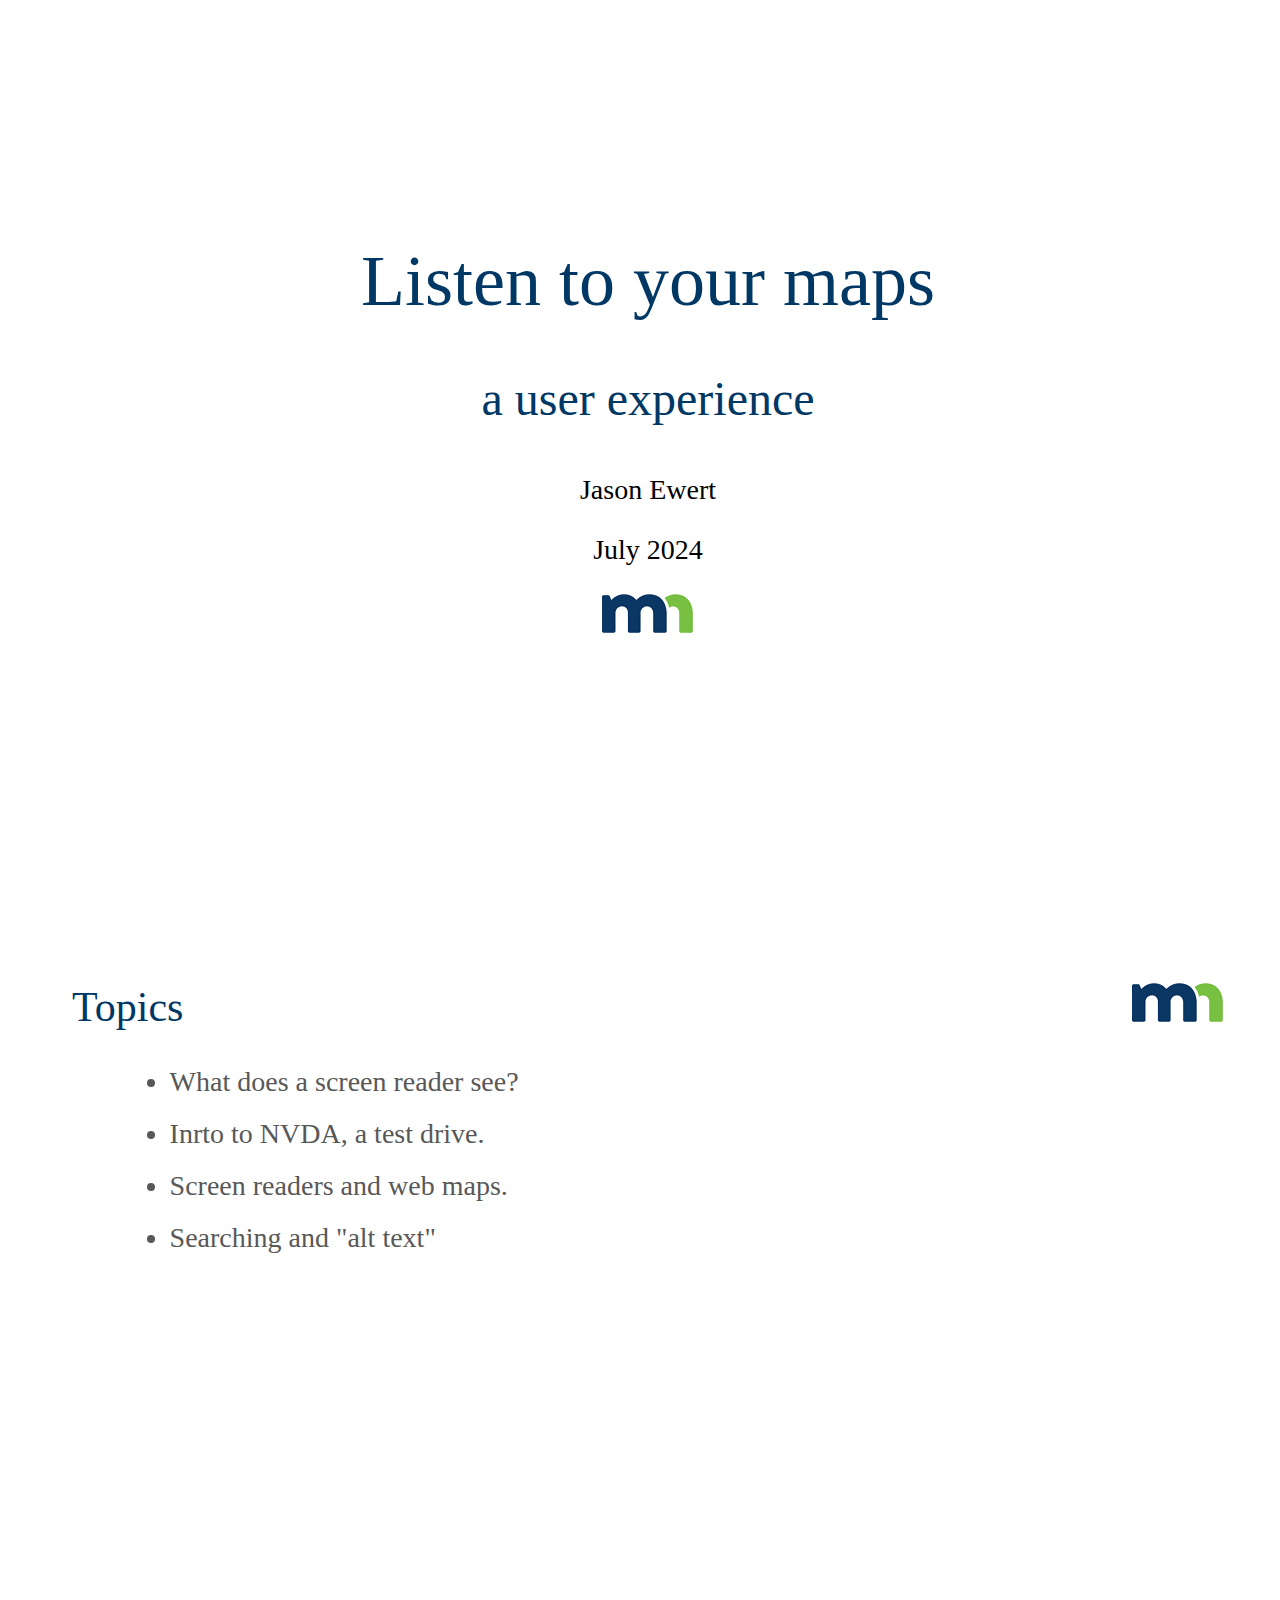
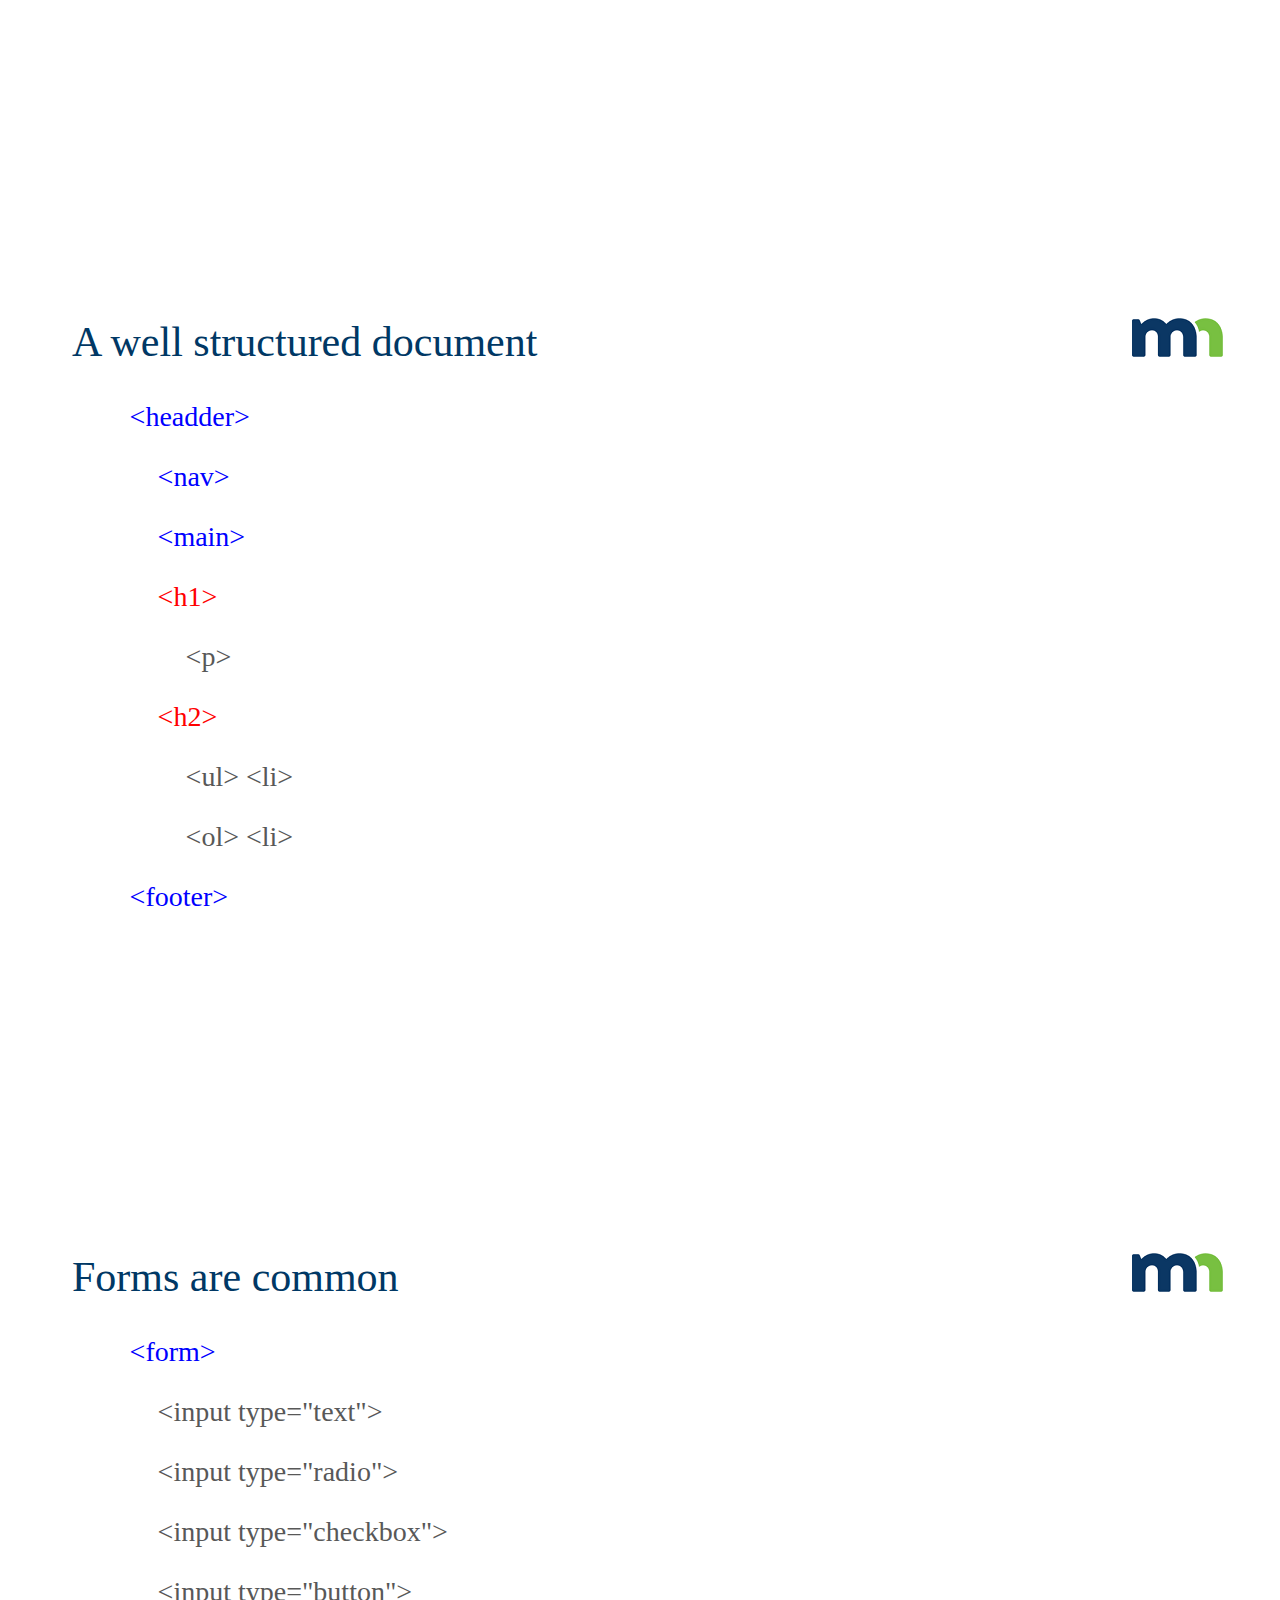
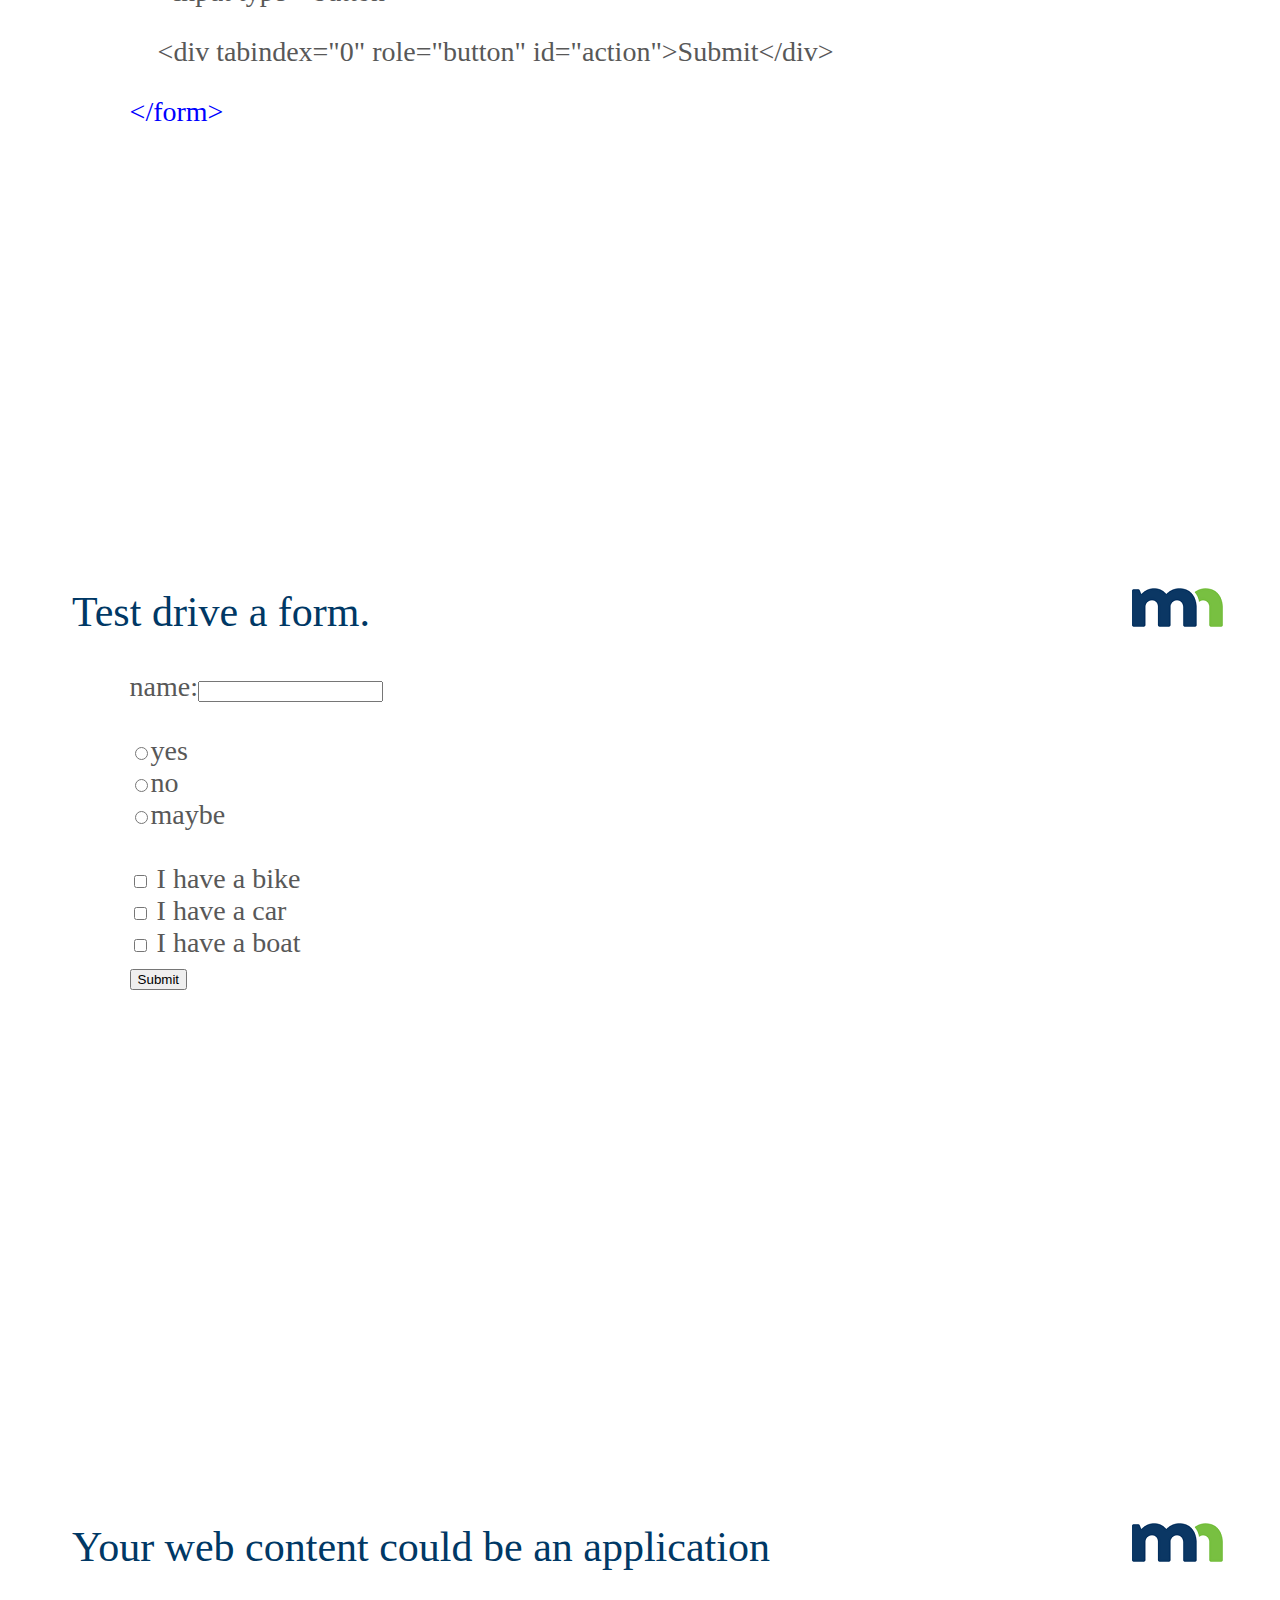
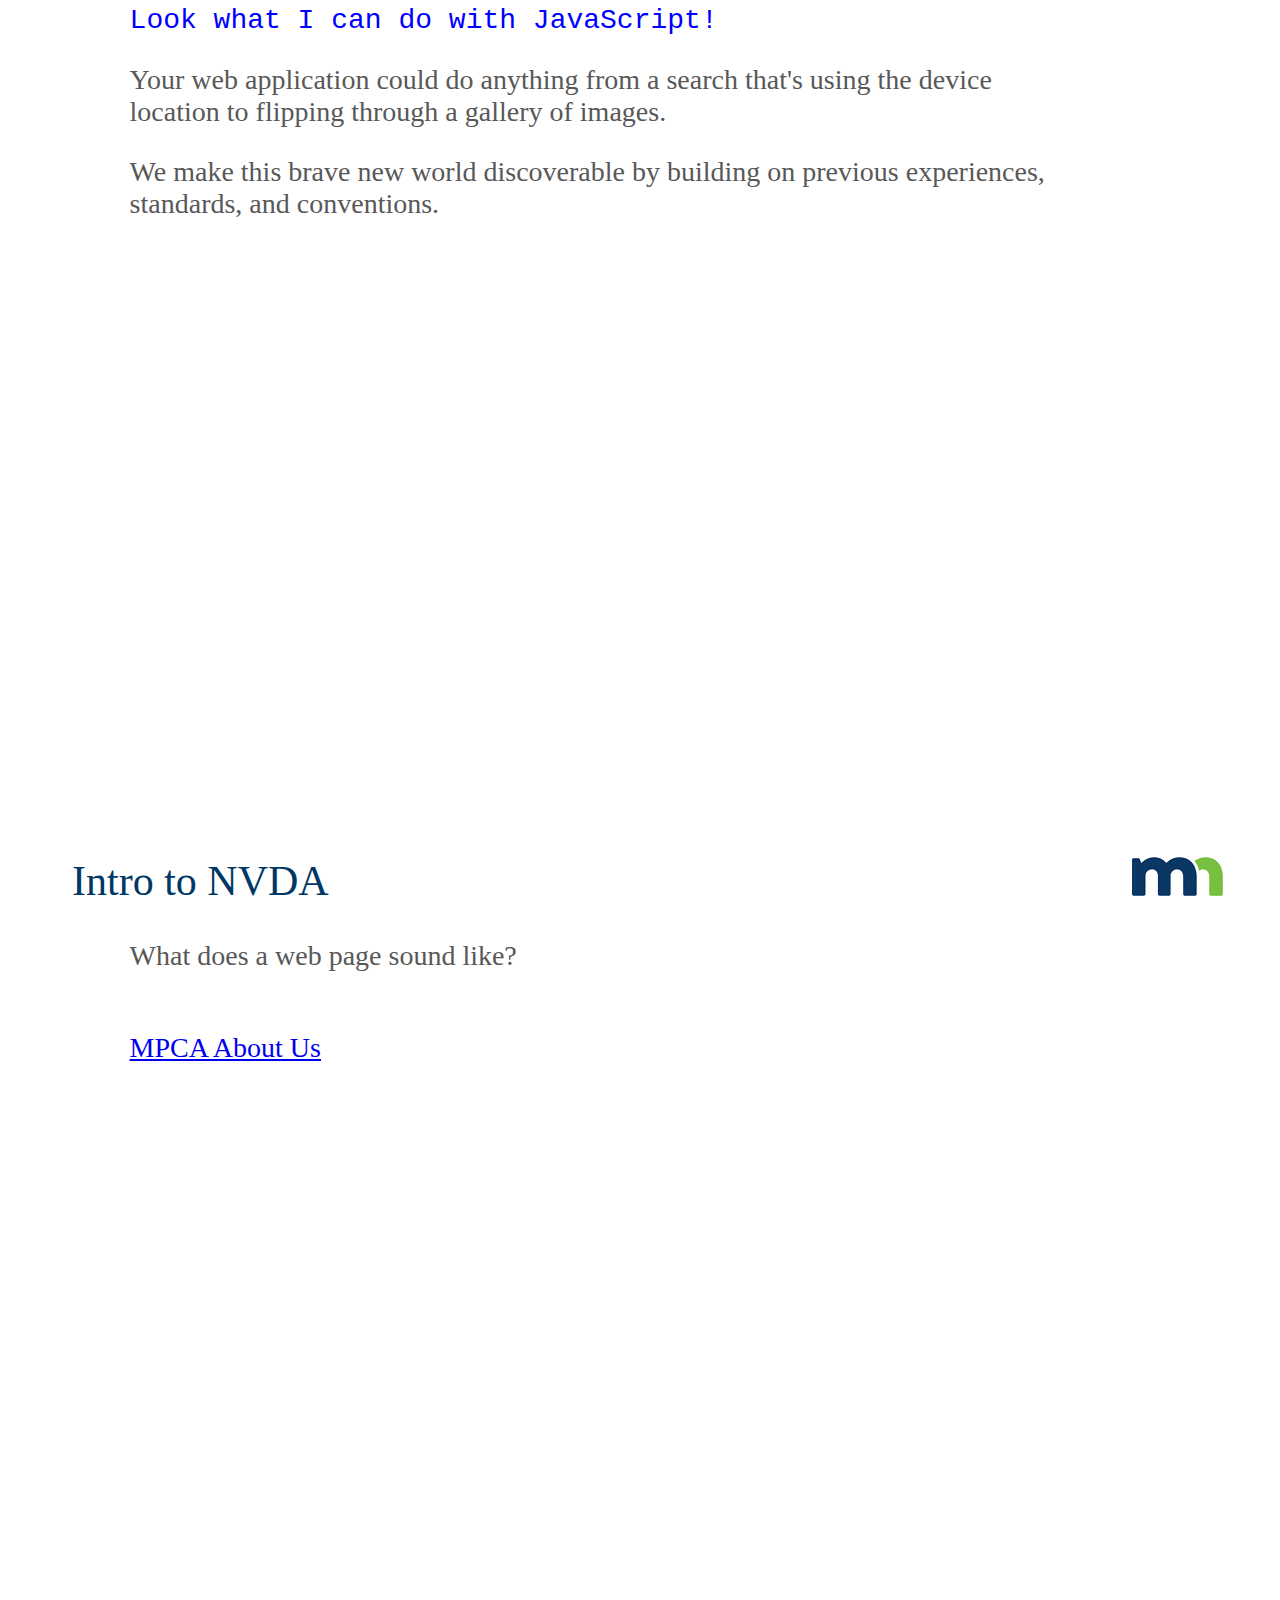
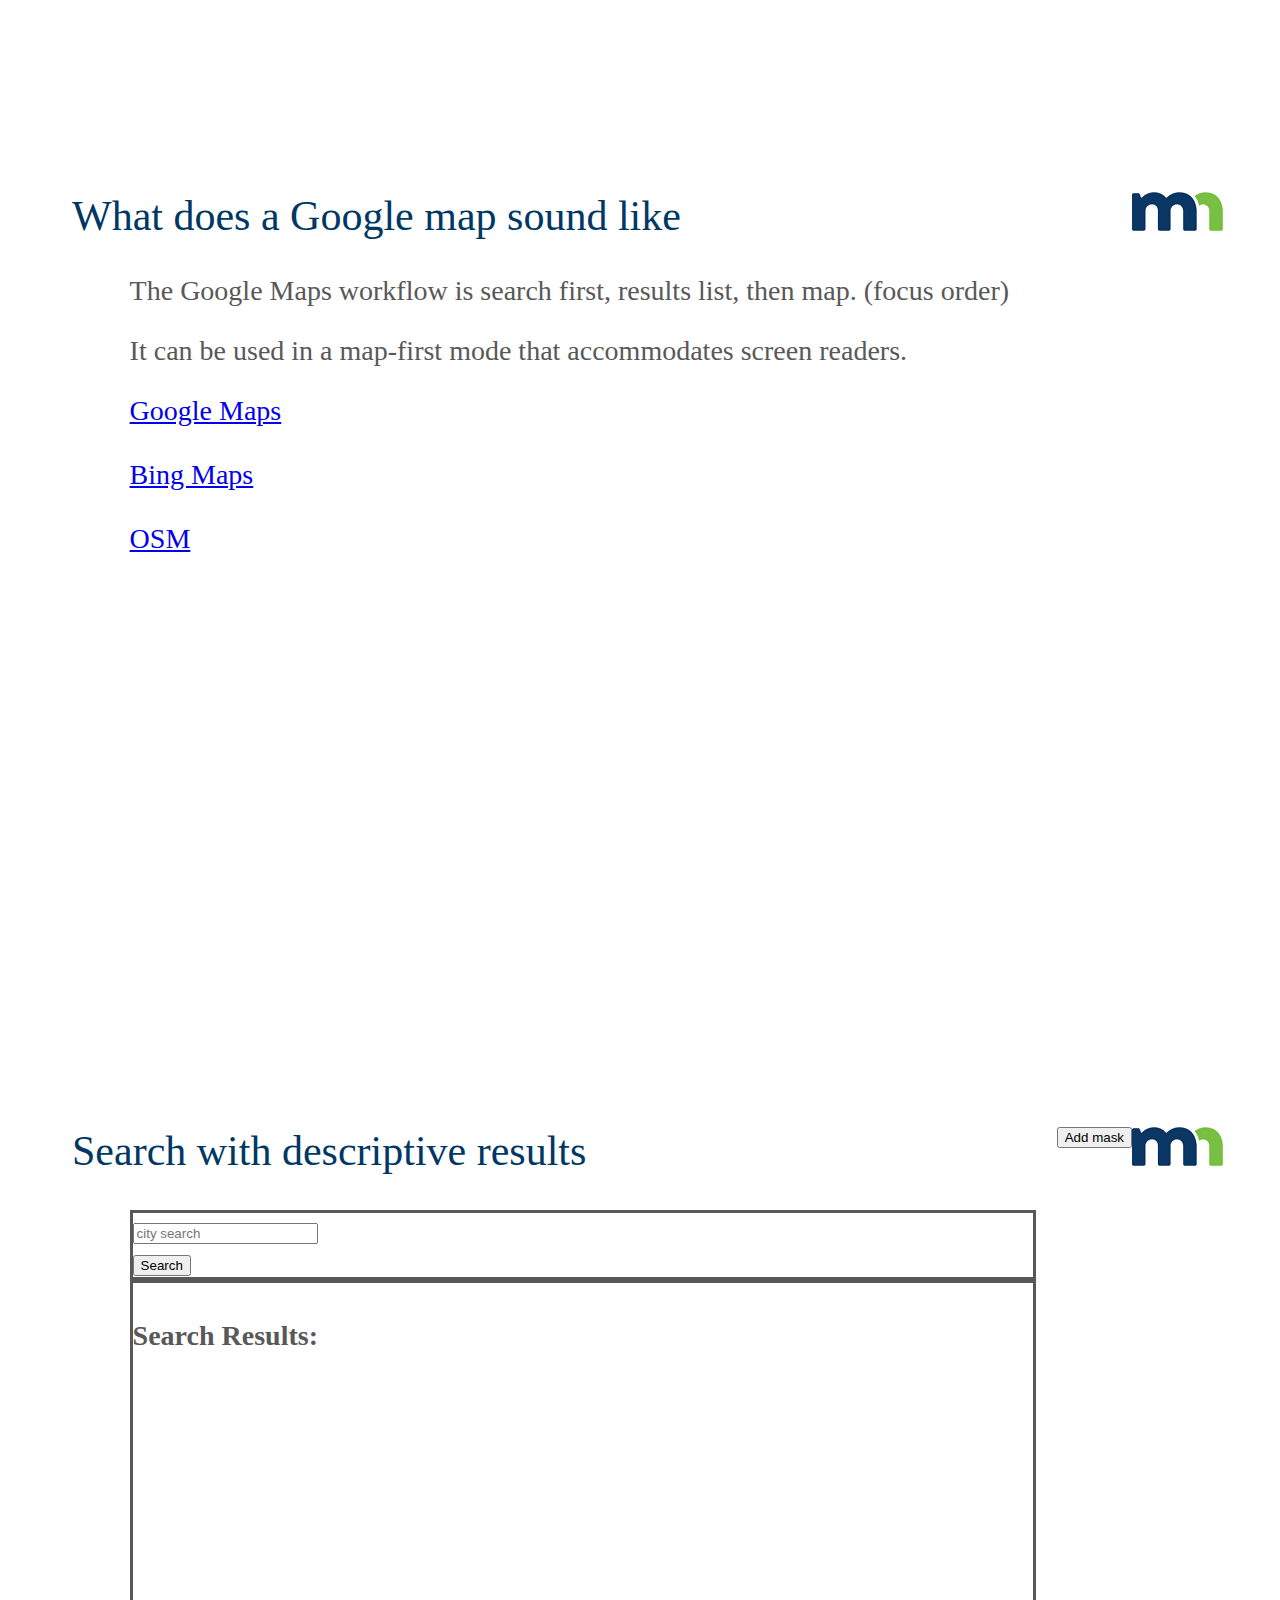
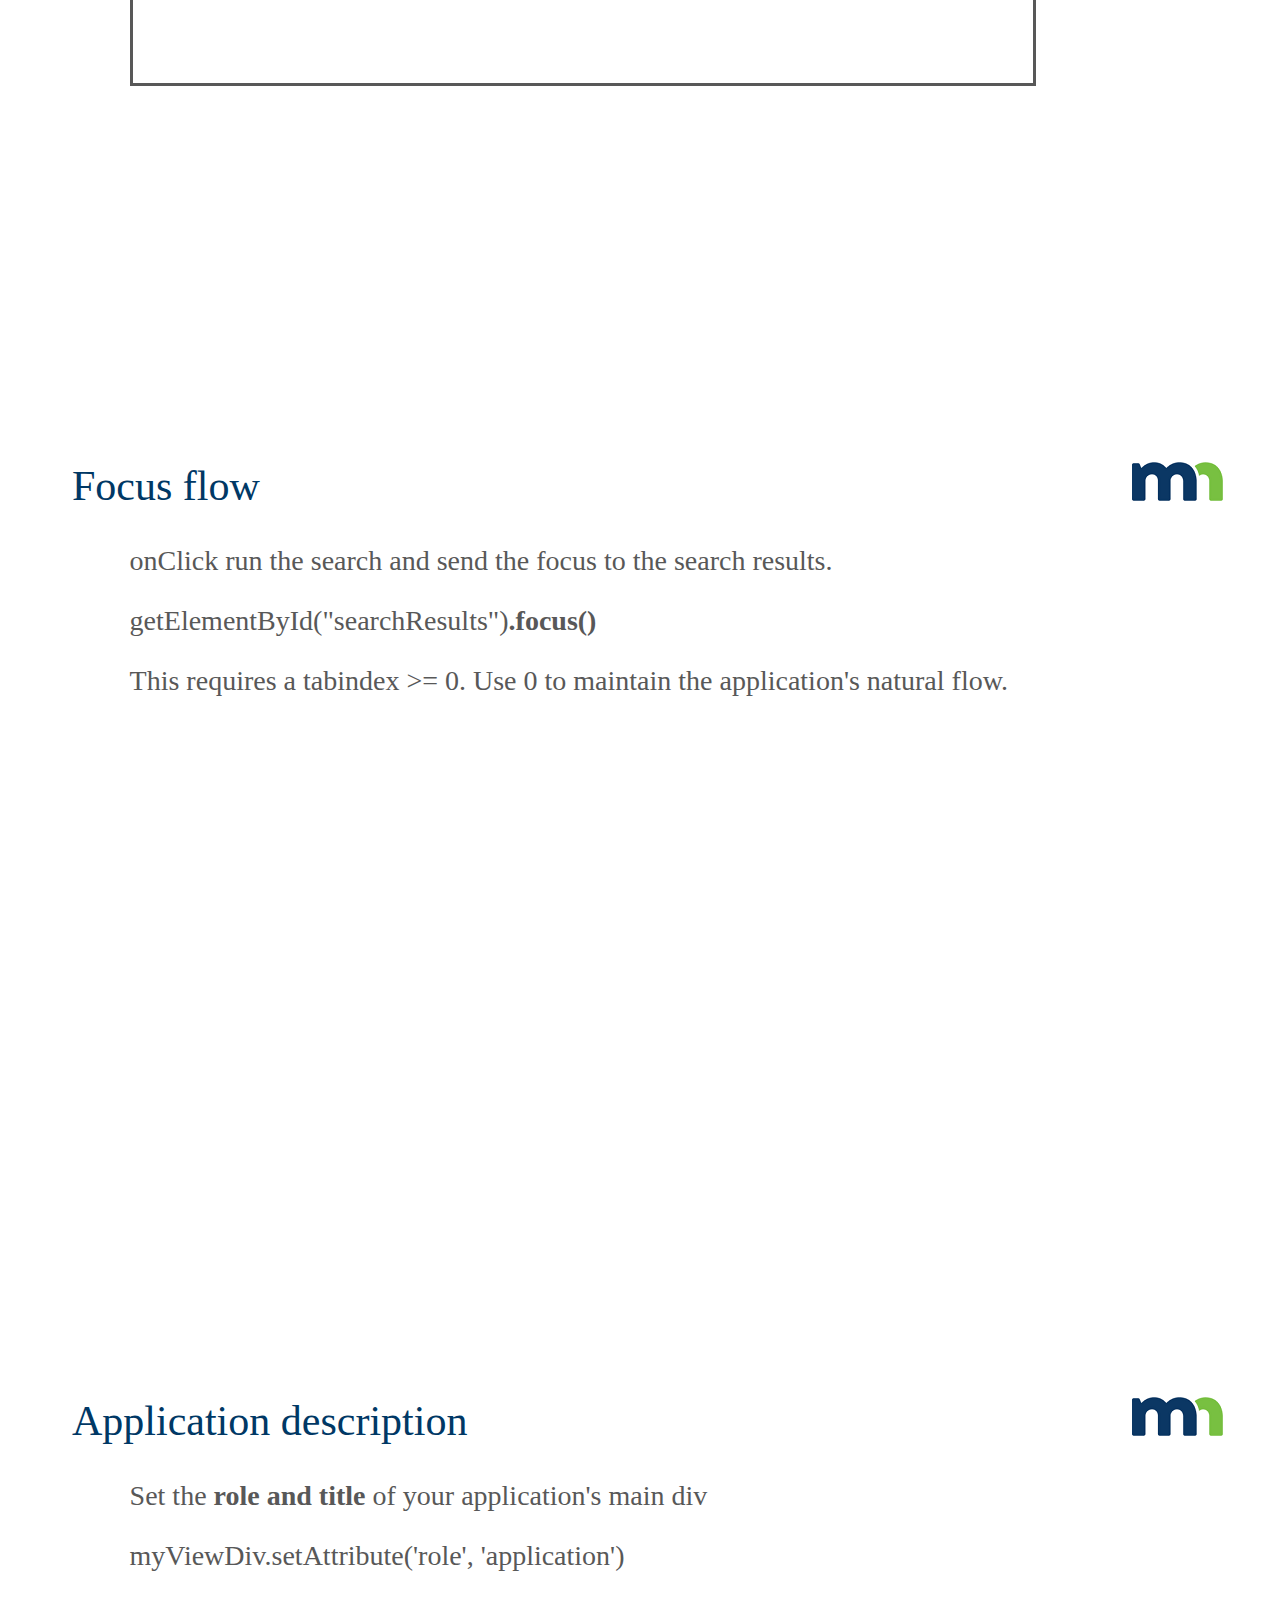
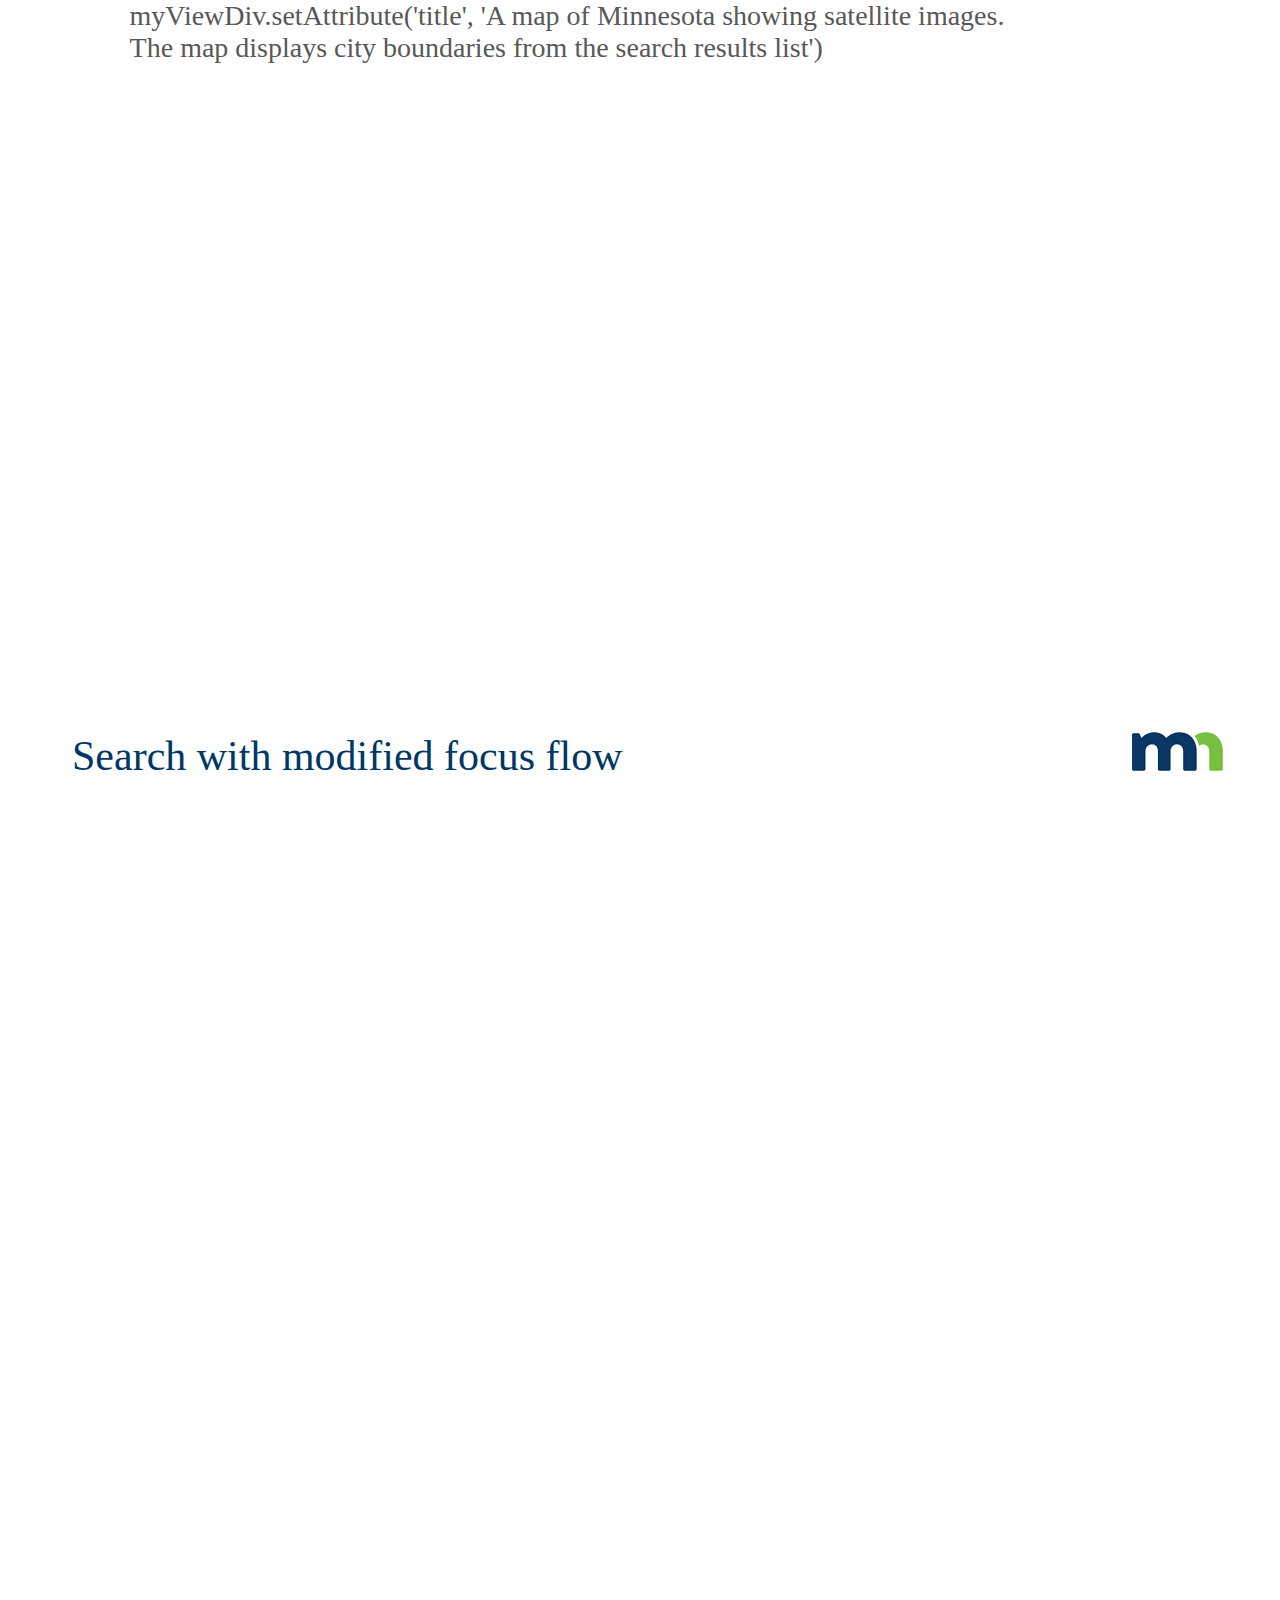
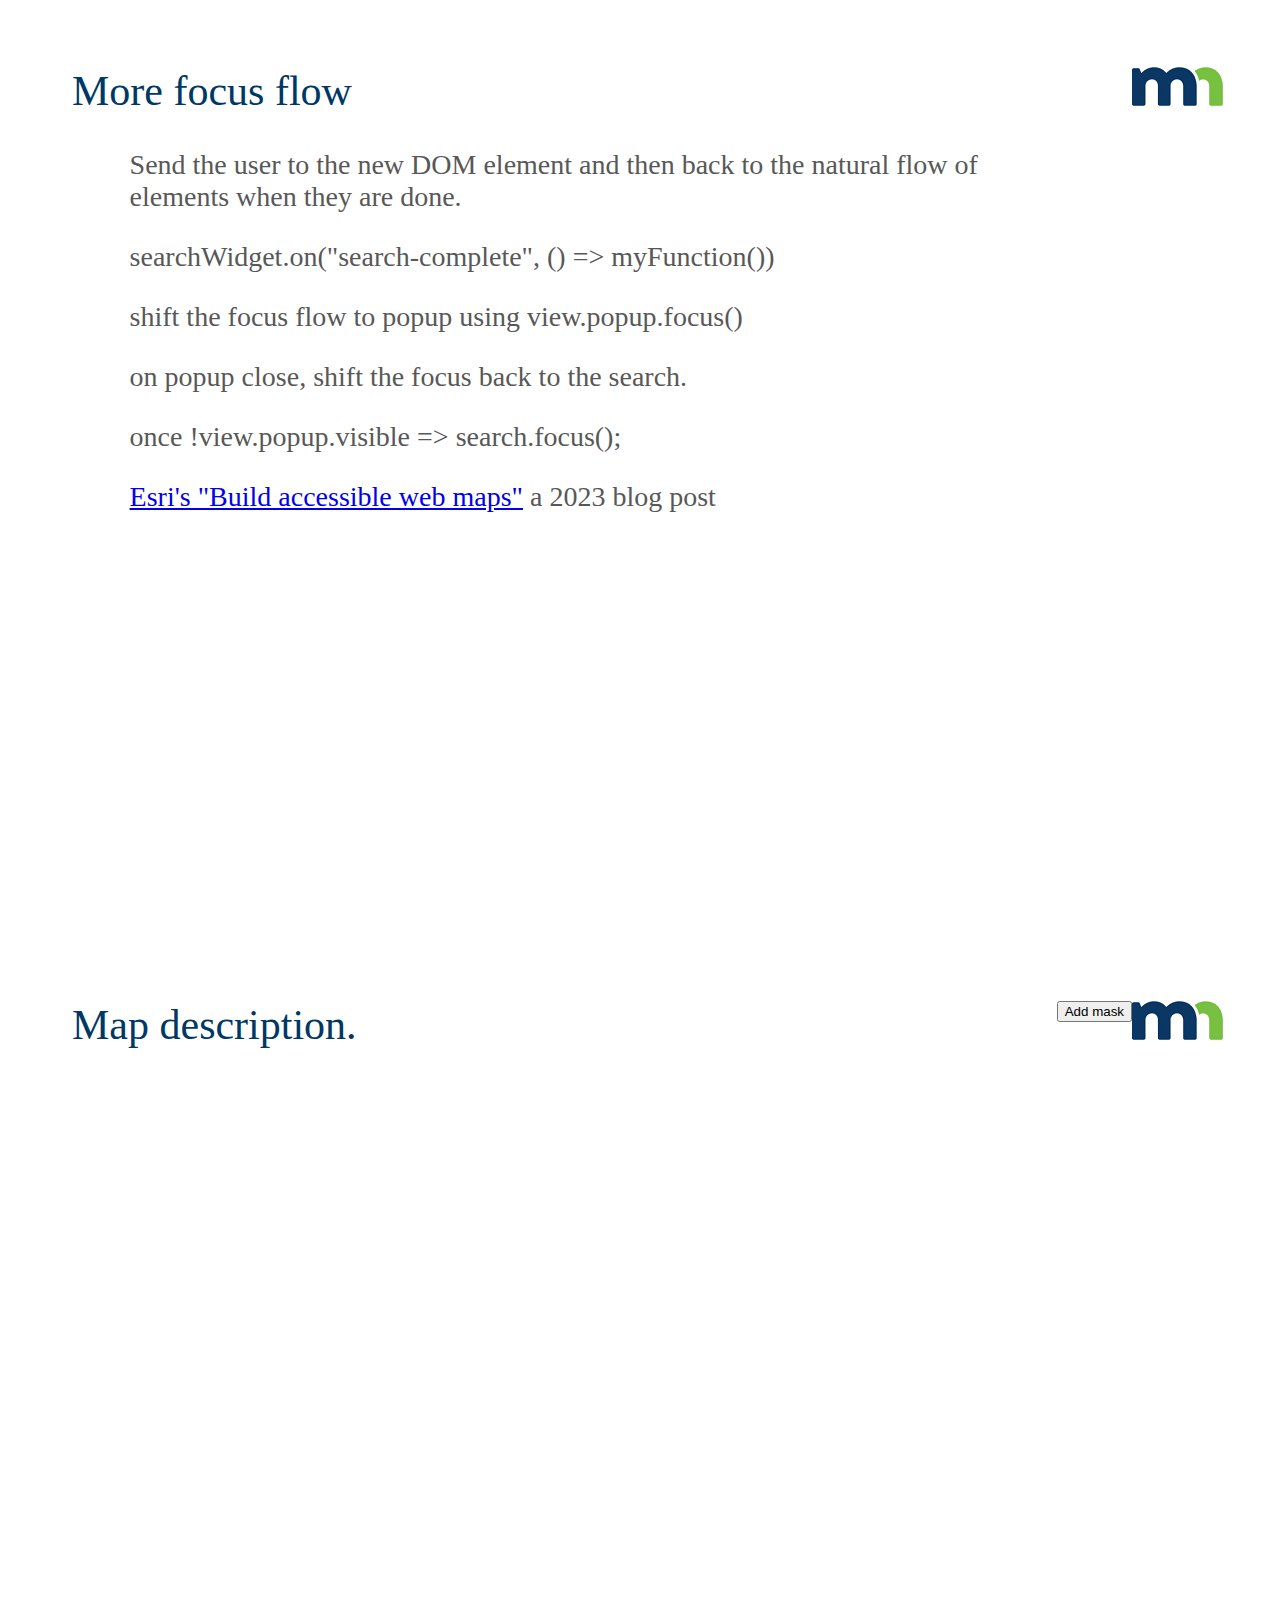
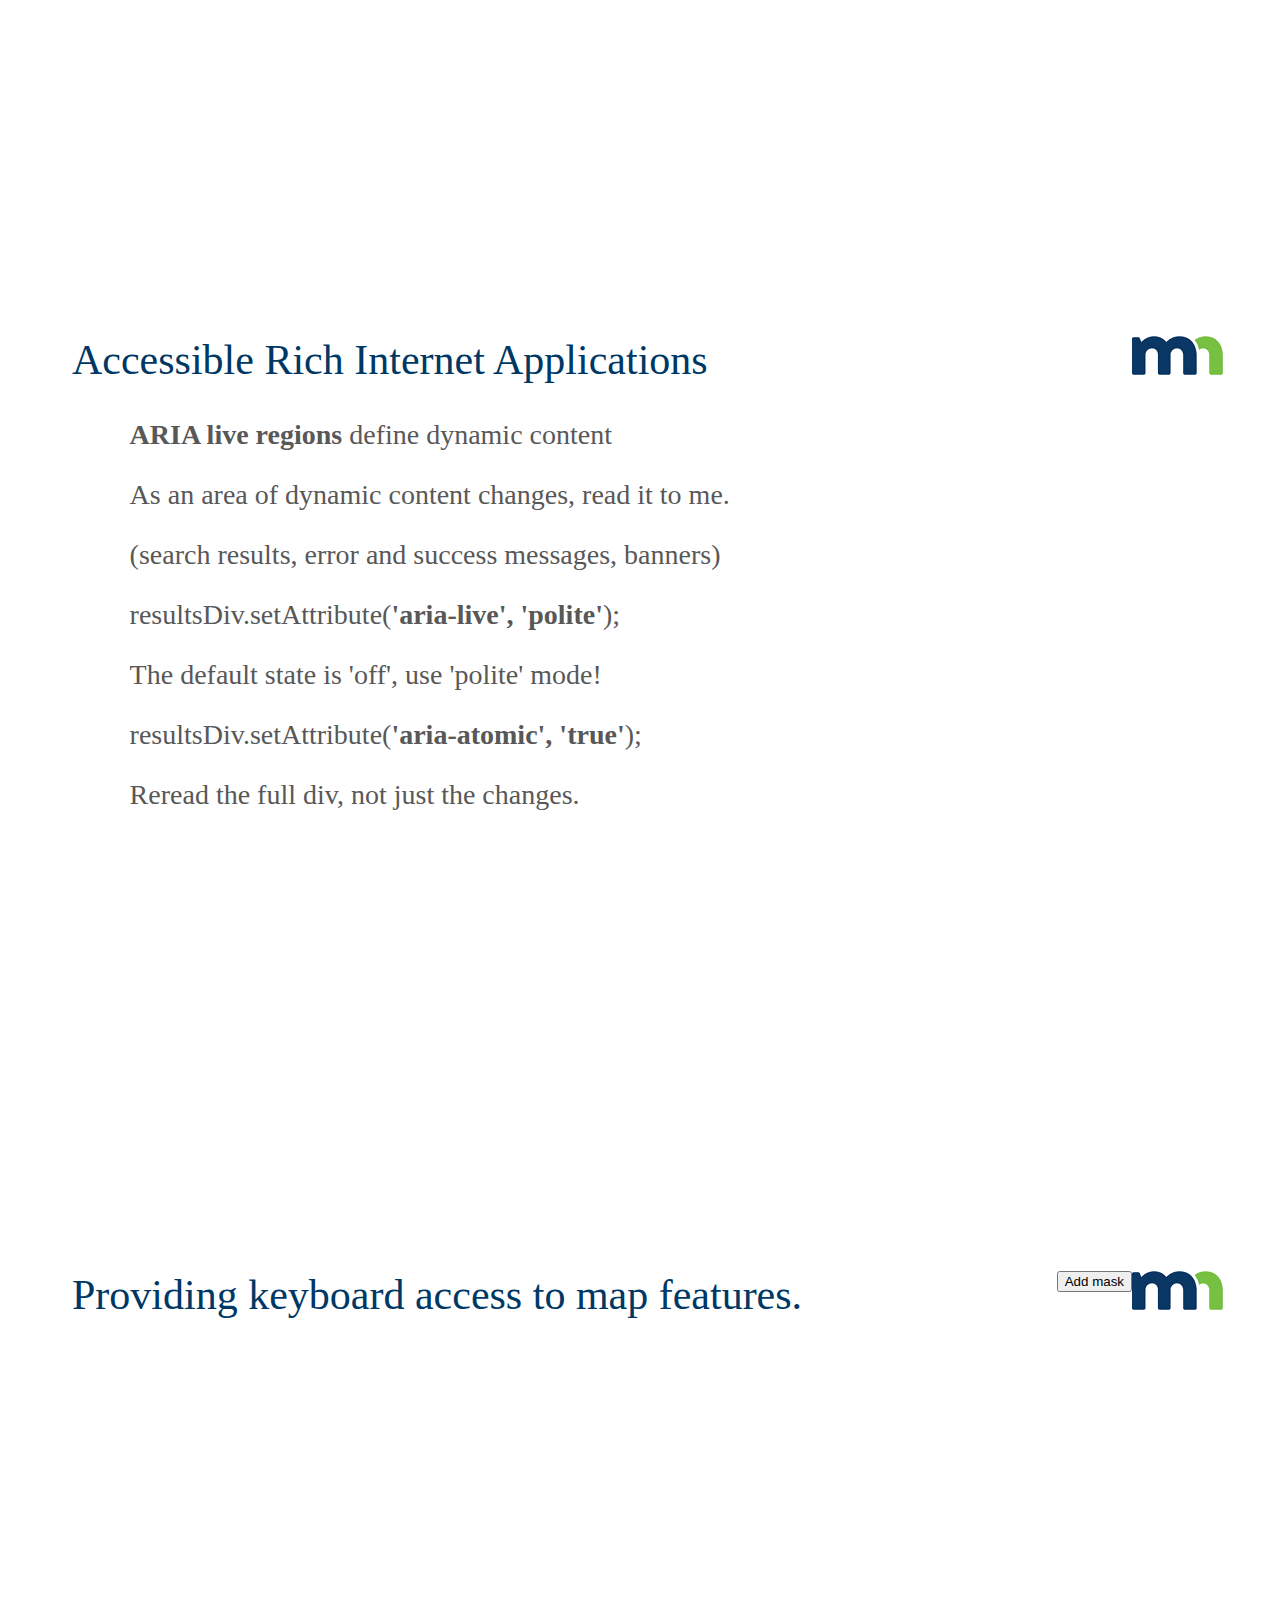
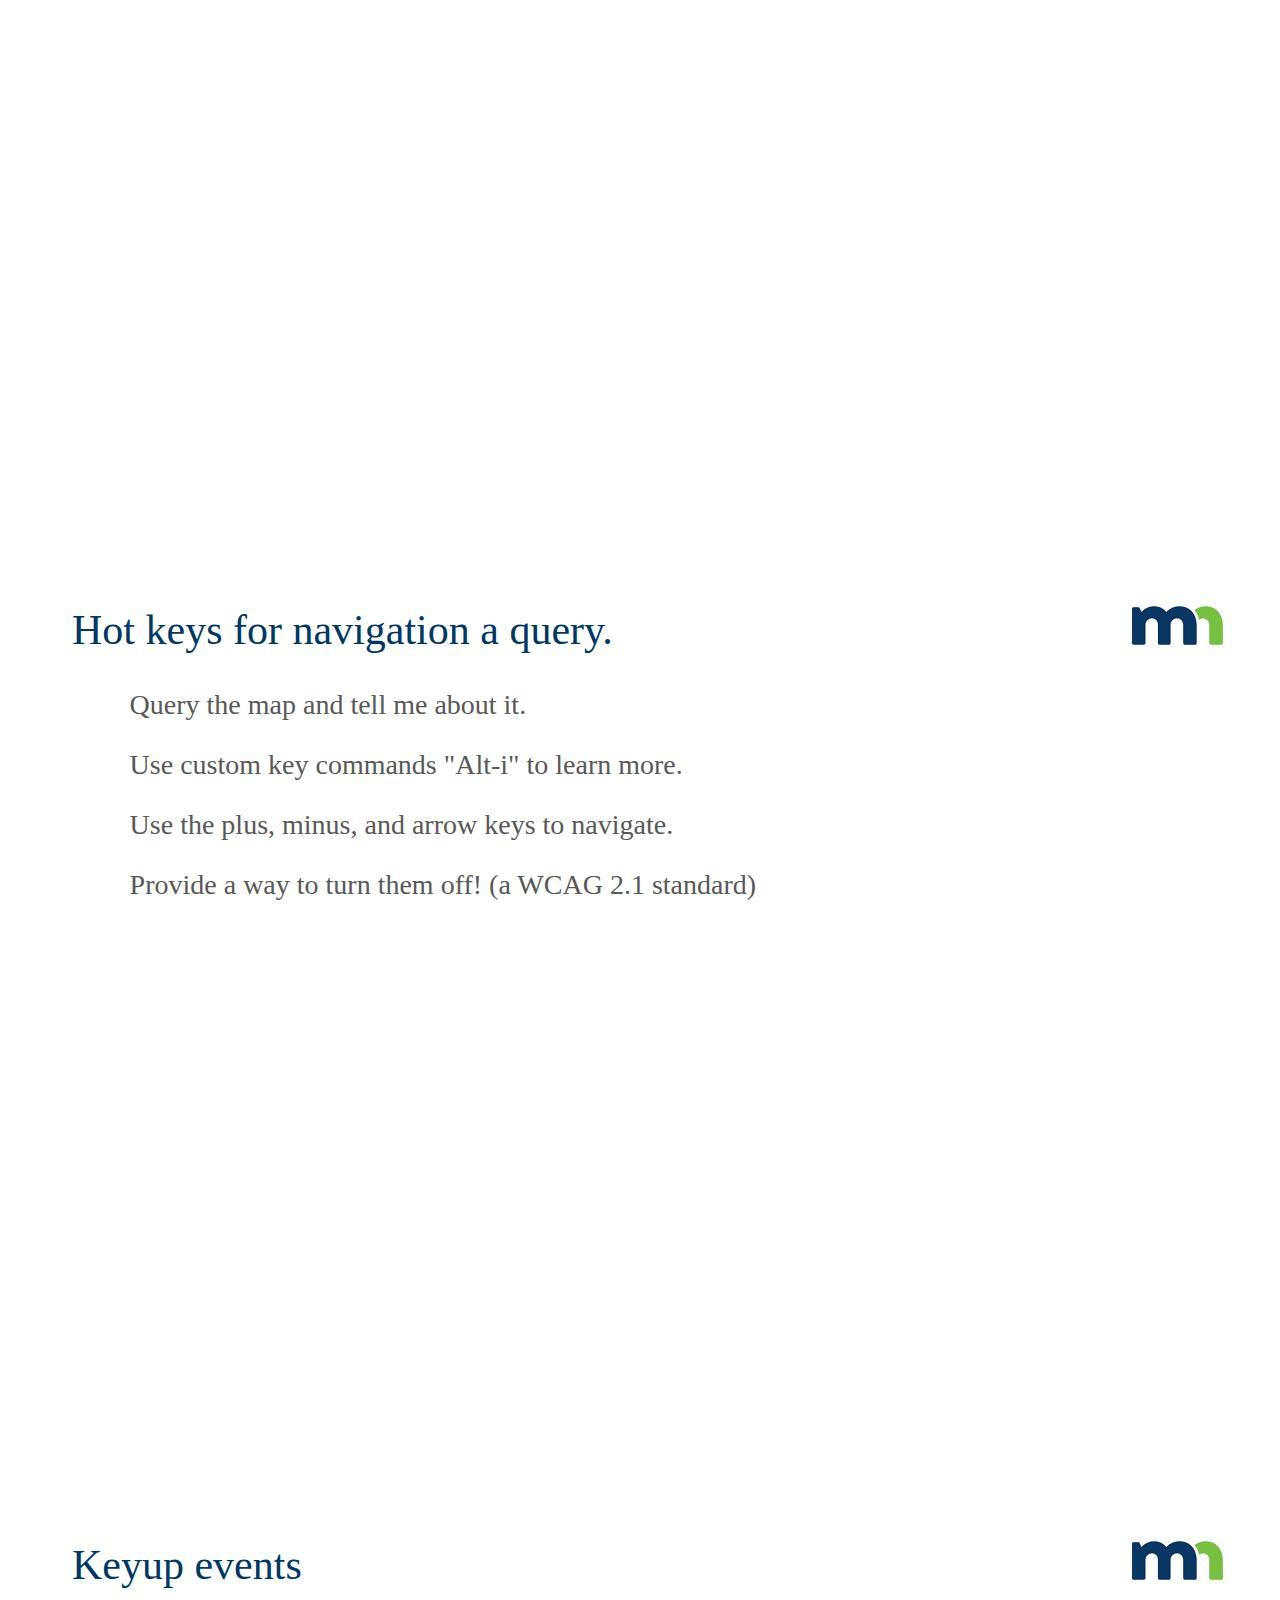
<file: listen-to-your-maps.html>
<!DOCTYPE html>
<html>
    <head>
		<title>Listen to your maps</title>
		<meta name="viewport" content="width=device-width, initial-scale=1.0, maximum-scale=1.0, user-scalable=0" />		
		<style>         
		h1 {               
			padding: 15% 5% 0% 5%;
			text-align: center;
			color:#003865;
			font: 4.5em Verdana;
		}
		h2 {               
			color:#003865;
			font: 1.5em Verdana;
		}
		h3 {               
			text-align: center;
			color:#003865;
			font: 3em Verdana;
		}
		li {
		  margin: 20px 0;
		}
		i {
			font: 0.7em Calibri;
		}
		iframe {
			width:100%; 
			height:70%;
		}
		input:focus-visible {
		outline: 3px solid blue;
		border-radius: 3px;
		}
		button:focus-visible {
		outline: 3px solid blue;
		border-radius: 3px;
		}
		.slide {               
			height: 100vh; 
			width:  100vw;		
			/*
			border-style: solid;
			border-width: 2px;
			*/
		}
		.content {               
			height: 100%; 
			width:  90%; 
			padding: 0% 5% 0% 5%;
			font: 1.75em Calibri;
			color: #585858;
			/*
			border-style: dashed;
			border-width: 1px;
			*/
		}
		.content-center {               
			height: 100%; 
			width:  90%; 
			padding: 0% 5% 0% 5%;
			font: 1.75em Calibri;
			text-align: center;
		}
		.text-block {               
			max-width:  80%; 
			padding: 0% 5% 0% 5%;
		}
		.slide-img {
			width: 40%;
			max-height: 75%;
		}
		.logo {
			padding: 0% 0% 0% 0%;
			float: right;
		}		
		</style>
		<style>
			_viewDiv {
				padding: 0;
				margin: 0;
				height: 100%;
				width: 100%;
			}
			/*box on the map with location search instructions */
			.userNote, .userNoteInfo {
				background-color: white;
				padding: 15px;
				max-width: 230px;
				font-size: 110%;  
			}

			.userNote, .userNoteInfo  ul {
				list-style-type:none;
				margin-top: 0px;
				margin-bottom: 0px;
			}

			.userNote, .userNoteInfo  p {
				margin-top: 0px;
				margin-bottom: 0px;
			}
			.userNote, .userNoteInfo  ol {
				margin-top: 0px;
				margin-bottom: 0px;
			}
		</style>
		
		<link rel="stylesheet" href="https://js.arcgis.com/4.25/esri/themes/light/main.css">
		<script src="https://js.arcgis.com/4.25/"></script>

		<script src="scripts/you-are-here.js"></script>
		<script src="scripts/search-map.js"></script>
		<script src="scripts/search-map2.js"></script>
		<script src="scripts/accessibility-describe.js"></script>

		<script>      

			let myMap = new YouAreHereMap();
			myMap.viewDivId = "viewDiv";
			myMap.loadMap();
			
			let myMap2 = new SearchMap();
			myMap2.viewDivId = "viewDiv2";
			myMap2.loadMap();

			let myMap3 = new SearchMap2();
			myMap3.viewDivId = "viewDiv3";
			myMap3.loadMap();

			let myMap4 = new  describeMap();
			myMap4.viewDivId = "viewDiv4";
			myMap4.loadMap();

			function maskDiv(){
				let maskDiv = document.getElementById('body-main');
				if (maskDiv.style.opacity == 0.1){
					maskDiv.style.cssText = "opacity:1;";
				} else {
					maskDiv.style.cssText = "opacity:0.1;";
				};
			};
		</script>
	
	</head>
	<body id="body-main">
	
	<!--
	<div id="mask" style="position:fixed;width:98%;height:100%;z-index: 0;" tabindex="-1">
		<button class="button" style="float:right;" tabindex="-1" onclick="maskDiv()">Add mask</button>
	</div>
	-->
	
	<div class='slide' >
		<h1>Listen to your maps</h1>
		<h3>a user experience</h3>
		<div class='content-center'>
			<p>Jason Ewert</p>
			<p>July 2024</p>
			<img src="files/state-logo.png" alt="small state of Minnesota logo featuring an M and an N"></img>
		</div>
	</div>
	<div class='slide' >
		<div class='content'>
			<img class='logo' src="files/state-logo.png" alt="small state of Minnesota logo featureing an M and an N"></img>
			<h2 >Topics</h2>
			<div class='text-block'>
				<ul>
					<li>What does a screen reader see?</li>
					<li>Inrto to NVDA, a test drive.</li>
					<li>Screen readers and web maps.</li>
					<li>Searching and "alt text"</li>
				</ul>
			</div>
		</div>
	</div>
	
<!-- what is web content? -->

	<div class='slide' >
		<div class='content'>
			<img class='logo' src="files/state-logo.png" alt="small state of Minnesota logo featureing an M and an N"></img>
			<h2 >A well structured document</h2>
			<div class='text-block'>
				<p style='color:blue'>&lt;headder&gt;</p>
				<p style='color:blue'>&nbsp;&nbsp;&nbsp;&nbsp;&lt;nav&gt; </p>
				<p style='color:blue'>&nbsp;&nbsp;&nbsp;&nbsp;&lt;main&gt; </p>
				<p style='color:red'>&nbsp;&nbsp;&nbsp;&nbsp;&lt;h1&gt; </p>
				<p>&nbsp;&nbsp;&nbsp;&nbsp;&nbsp;&nbsp;&nbsp;&nbsp;&lt;p&gt; </p>
				<p style='color:red'>&nbsp;&nbsp;&nbsp;&nbsp;&lt;h2&gt; </p>
				<p>&nbsp;&nbsp;&nbsp;&nbsp;&nbsp;&nbsp;&nbsp;&nbsp;&lt;ul&gt; &lt;li&gt; </p>
				<p>&nbsp;&nbsp;&nbsp;&nbsp;&nbsp;&nbsp;&nbsp;&nbsp;&lt;ol&gt; &lt;li&gt; </p>
				<p style='color:blue'>&lt;footer&gt;</p>
			</div>
		</div>
	</div>
	
	<div class='slide' >
		<div class='content'>
			<img class='logo' src="files/state-logo.png" alt="small state of Minnesota logo featureing an M and an N"></img>
			<h2 >Forms are common</h2>
			<div class='text-block'>
				<p style='color:blue'>&lt;form&gt;</p>
				<p>&nbsp;&nbsp;&nbsp;&nbsp;&lt;input type="text"&gt; </p>
				<p>&nbsp;&nbsp;&nbsp;&nbsp;&lt;input type="radio"&gt; </p>
				<p>&nbsp;&nbsp;&nbsp;&nbsp;&lt;input type="checkbox"&gt; </p>
				<p>&nbsp;&nbsp;&nbsp;&nbsp;&lt;input type="button"&gt; </p>

				<p>&nbsp;&nbsp;&nbsp;&nbsp;&lt;div tabindex="0" role="button" id="action"&gt;Submit&lt;/div&gt;</p>

				<p style='color:blue'>&lt;/form&gt;</p>
			</div>
		</div>
	</div>
	
	<div class='slide' >
		<div class='content'>
			<img class='logo' src="files/state-logo.png" alt="small state of Minnesota logo featureing an M and an N"></img>
			<h2 >Test drive a form.</h2>
			<div class='text-block' role="application" title="a form for demonstration.">
				<form id="myForm">
				  <label for="name">name:</label><input type="text" id="name" name="name"><br><br>

				  <input type="radio" id="yes" name="yeano" value="yes"><label for="yes">yes</label><br>
				  <input type="radio" id="no" name="yeano" value="no"><label for="no">no</label><br>
				  <input type="radio" id="maybe" name="yeano" value="maybe"><label for="maybe">maybe</label><br><br>

				  <input type="checkbox" id="vehicle1" name="vehicle1" value="Bike"><label for="vehicle1"> I have a bike</label><br>
				  <input type="checkbox" id="vehicle2" name="vehicle2" value="Car"><label for="vehicle2"> I have a car</label><br>
				  <input type="checkbox" id="vehicle3" name="vehicle3" value="Boat"><label for="vehicle3"> I have a boat</label><br>

				  <input type="reset" id="submit1" value="Submit"></button>
				</form>
			</div>
		</div>
	</div>
	
	<div class='slide' >
		<div class='content'>
			<img class='logo' src="files/state-logo.png" alt="small state of Minnesota logo featureing an M and an N"></img>
			
			<h2 >Your web content could be an application</h2>
			<div class='text-block'>
				<div id= 'funWithJS' style='color:blue; font-family: Courier New'>Look what I can do with JavaScript!</div>

				<script>
					
					let element = document.getElementById('funWithJS');		
					let time = 1500
					let font = "Courier New";
					let interval = 0;
					
					const runSwitcher = setInterval(switcher, time);

					function switcher(){
						if (font == "Courier New"){ font = "Brush Script MT"}
						else {font = "Courier New"};
						element.style.fontFamily = font;	
						interval = interval + 1;
						if (interval > 1000) {clearInterval(runSwitcher);};
					};
					
					
					
				</script>
				<p>Your web application could do anything from a search that's using the device location to flipping through a gallery of images.</p>
				<p>We make this brave new world discoverable by building on previous experiences, standards, and conventions.</p>
			</div>
		</div>
	</div>
	
	<div class='slide' >
		<div class='content'>
			<img class='logo' src="files/state-logo.png" alt="small state of Minnesota logo featureing an M and an N"></img>
			<h2 >Intro to NVDA</h2>
			<div class='text-block'>
				<p>What does a web page sound like?</p></br>
				<a href="https://www.pca.state.mn.us/about-mpca/about-us" target="_blank">MPCA About Us</a></br></br>
				<!--
				<p>What does a simple web map sound like?</p>
				<a href="https://pca-gis02.pca.state.mn.us/EQB/" target="_blank">A simple web map (EQB's Environmental Review Projects)</a></br></br>
				-->
			</div>
		</div>
	</div>
	
	<div class='slide' >
		<div class='content'>
			<img class='logo' src="files/state-logo.png" alt="small state of Minnesota logo featureing an M and an N"></img>
			<h2>What does a Google map sound like</h2>
			<div class='text-block'>
				<p>The Google Maps workflow is search first, results list, then map. (focus order)</p>
				<p>It can be used in a map-first mode that accommodates screen readers.</p>
				<a href="https://www.google.com/maps" target="_blank">Google Maps</a></br></br>
				<a href="https://www.bing.com/maps" target= "_blank">Bing Maps</a></br></br>
				<a href="https://www.openstreetmap.org" target= "_blank">OSM</a>
			</div>
		</div>
	</div>
	
	<div class='slide' >
		<div class='content'>
			<img class='logo' src="files/state-logo.png" alt="small state of Minnesota logo featureing an M and an N"></img>
			<button class="button" style="float:right;" tabindex="-1" onclick="maskDiv()">Add mask</button>
			<h2>Search with descriptive results</h2>
			<div class='text-block'  role="application" title="Search for cities in Minnesota.">
				<!--
				<p>Use the Search box to learn more about this location.</p>
				-->

				 <form onsubmit="return false;" style="border-style: solid;width:900px;">      
                    <input type="text" name="Minnesota city search" id="searchText" placeholder="city search"></input></br>
                    <div class="btn-block">
                        <button value="Find" id="findBtn">Search</button>
                    </div>
                </form>
			  
				<div style= "height:400px; width:900px; border-style: solid;">
					<div id="searchResults" tabindex="0" style= "height:100%; width:30%; float: left" >
						<h4>Search Results:</h4>
						<div id="searchResultsList"></div>	
					</div>
						<div id="viewDiv2" style= "height:100%; width:70%; float: right" role="application" title="A map of Minnesota showing satellite images. The map displays city boundaries from the search results list.">
					</div>
				</div>
				
			</div>
		</div>
	</div>

	<div class='slide' >
		<div class='content'>
			<img class='logo' src="files/state-logo.png" alt="small state of Minnesota logo featureing an M and an N"></img>
			<h2 >Focus flow</h2>
			<div class='text-block'>
				<p>onClick run the search and send the focus to the search results.</p>
				<p>getElementById("searchResults")<b>.focus()</b></p>
				<p>This requires a tabindex >= 0. Use 0 to maintain the application's natural flow. </p>
			</div>
		</div>
	</div>

	<div class='slide' >
		<div class='content'>
			<img class='logo' src="files/state-logo.png" alt="small state of Minnesota logo featureing an M and an N"></img>
			<h2 >Application description</h2>
			<div class='text-block'>
				<p>Set the <b>role and title</b> of your application's main div</p>
				<p>myViewDiv.setAttribute('role', 'application')</p>
				<p>myViewDiv.setAttribute('title', 'A map of Minnesota showing satellite images. The map displays city boundaries from the search results list')</p>
			</div>
		</div>
	</div>

	<div class='slide' >
		<div class='content'>
			<img class='logo' src="files/state-logo.png" alt="small state of Minnesota logo featureing an M and an N"></img>
			<h2>Search with modified focus flow</h2>
			<div class='text-block'>
				
				<div id="viewDiv3" style= "height:400px; width:900px" role="application" title="Esri search widget focus flow."></div>
		
			</div>
		</div>
	</div>

	<div class='slide' >
		<div class='content'>
			<img class='logo' src="files/state-logo.png" alt="small state of Minnesota logo featureing an M and an N"></img>
			<h2 >More focus flow</h2>
			<div class='text-block'>
				<p>Send the user to the new DOM element and then back to the natural flow of elements when they are done.</p>
				<p>searchWidget.on("search-complete", () => myFunction())</p>
				<p>shift the focus flow to popup using view.popup.focus()</p>
				<p>on popup close, shift the focus back to the search.</p>
				<p>once !view.popup.visible => search.focus();</p>
				<p><a href='https://www.esri.com/arcgis-blog/products/js-api-arcgis/developers/build-accessible-web-apps-with-arcgis-maps-sdk-for-javascript-and-calcite-design-system/' target = '_blank'>Esri's "Build accessible web maps"</a> a 2023 blog post</p>
			</div>
		</div>
	</div>


	<div class='slide' >
		<div class='content'>
			<img class='logo' src="files/state-logo.png" alt="small state of Minnesota logo featureing an M and an N"></img>
			<button class="button" style="float:right;" tabindex="-1" onclick="maskDiv()">Add mask</button>
			<h2>Map description.</h2>
			<div class='text-block'>
				
				<div id="viewDiv4" style= "height:400px; width:900px" role="application" title="Map that lists its lakes and rivers."></div>
		
			</div>
		</div>
	</div>

	<div class='slide' >
		<div class='content'>
			<img class='logo' src="files/state-logo.png" alt="small state of Minnesota logo featureing an M and an N"></img>
			<h2 >Accessible Rich Internet Applications</h2>
			<div class='text-block'>
				<p><b>ARIA live regions</b> define dynamic content</p>
				<p>As an area of dynamic content changes, read it to me.</p>
				<p>(search results, error and success messages, banners)</p>
				<p>resultsDiv.setAttribute(<b>'aria-live', 'polite'</b>);</p>
				<p>The default state is 'off', use 'polite' mode!</p>
				<p>resultsDiv.setAttribute(<b>'aria-atomic', 'true'</b>);</p>
				<p>Reread the full div, not just the changes.</p>
				
			</div>
		</div>
	</div>

	<div class='slide' >
		<div class='content'>
			<img class='logo' src="files/state-logo.png" alt="small state of Minnesota logo featureing an M and an N"></img>
			<button class="button" style="float:right;" tabindex="-1" onclick="maskDiv()">Add mask</button>
			
			<h2>Providing keyboard access to map features.</h2>
			<div class='text-block'>
				
				<div id="viewDiv" style= "height:400px; width:900px" role="application" title="Describe this map to me."></div>
		
			</div>
		</div>
	</div>

	<div class='slide' >
		<div class='content'>
			<img class='logo' src="files/state-logo.png" alt="small state of Minnesota logo featureing an M and an N"></img>
			
			<h2>Hot keys for navigation a query.</h2>
			<div class='text-block'>

				<p>Query the map and tell me about it.</p>
				<p>Use custom key commands "Alt-i" to learn more.</p>
				<p>Use the plus, minus, and arrow keys to navigate.</p>
				<p>Provide a way to turn them off! (a WCAG 2.1 standard)</p>
				
			</div>
		</div>
	</div>

	<div class='slide' >
		<div class='content'>
			<img class='logo' src="files/state-logo.png" alt="small state of Minnesota logo featureing an M and an N"></img>
			<h2 >Keyup events</h2>
			<div class='text-block'>
				<p><b>watching for the keyup</b> (not keypress!)</p>
				<p>document.addEventListener('keyup', myFunction());</p>
				<p>If the keyup is Alt+i (alt === true && key === 73)</p>
				<p>myFunction is finding features using the view.center property.</p>
				<p>If the key is an arrow key</p>
				<p>myFunction is updating the location of the search box graphic.</p>
				<p>It then updates a div with either the results or the direction.</p>				
				
			</div>
		</div>
	</div>	

	<div class='slide' >
		<div class='content'>
			<img class='logo' src="files/state-logo.png" alt="small state of Minnesota logo featureing an M and an N"></img>
			
			<h2 >Adding a button to an Esri map</h2>
			<div class='text-block'>

				<p><b>Create the div.</b></p>
				<p>const myBtn = document.createElement("div")</p>	
				<p>myBtn.title = "Information Tool"</p>
				<p>myBtn.id = "infoTool"</p>
				<p>myBtn.setAttribute('tabindex', '0')</p>
				<p>myBtn.classList.add("esri-widget--button","esri-widget", "esri-interactive")</p>					
				
			</div>
		</div>
	</div>

	<div class='slide' >
		<div class='content'>
			<img class='logo' src="files/state-logo.png" alt="small state of Minnesota logo featureing an M and an N"></img>
			<h2 >Adding a button to an Esri map</h2>
			<div class='text-block'>

				<p><b>Set its content.</b></p>
				<p>myBtn.innerHTML = "&lt;span aria-hidden='true' role='presentation' class='esri-icon <b>esri-icon-search</b>'&gt;&lt;/span&gt;"</p>
				<p>myBtn.innerHTML += "&lt;span class='<b>esri-icon-font-fallback-text</b>'&gt;Get Information. Press the i key to get info.&lt;/span&gt;"</p>						
				
			</div>
		</div>
	</div>

	<div class='slide' >
		<div class='content'>
			<img class='logo' src="files/state-logo.png" alt="small state of Minnesota logo featureing an M and an N"></img>
			<h2 >Adding a button to an Esri map</h2>
			<div class='text-block'>

				<p><b>Add it to your map view, and give it a job.</b></p>
				<p>view.ui.add(myBtn, "top-left"); </p>
				<p>myBtn.addEventListener("click", myFunction () {...})</p>							
				
			</div>
		</div>
	</div>

	<div class='slide' >
		<div class='content'>
			<img class='logo' src="files/state-logo.png" alt="small state of Minnesota logo featureing an M and an N"></img>
			
			<h2>An example of providing keyboard access to map features.</h2>
			<div class='text-block'>
				
				<p><a href='https://pca-gis02.pca.state.mn.us/EQB/' target="_blank">The EQB's environmental review projects map</a></p>
		
			</div>
		</div>
	</div>

	<div class='slide' >
		<div class='content'>
			<img class='logo' src="files/state-logo.png" alt="small state of Minnesota logo featureing an M and an N"></img>
			
			<h2>Bring it all together.</h2>
			<div class='text-block'>
				
				<p><a href='/listen-to-maps/wimn-demo/wimn-demo.html' target="_blank">A What's in My Neighborhood demo.</a></p>
		
			</div>
		</div>
	</div>


	
	<!-- recap -->
	<div class='slide' >
		<div class='content'>
			<img class='logo' src="files/state-logo.png" alt="small state of Minnesota logo featureing an M and an N"></img>
			<h2 >Recap</h2>
			<div class='text-block'>
				<p>A web application can do almost anything so please, please, please,</p>
				<p><b>Reuse common patterns.</b></p>
				<p>Create a logical element flow. search > results > map</p>
				<p>Insert dynamic content into the natural focus order or use an ARIA live region.</p>
				<p>Use custom keyup events and map buttons carefully.</p>
				<p><b>Be descriptive!</b></p>
				<p>Use titles, labels, alt text, and semantic HTML elements.</p>
			</div>
		</div>
	</div>

	<div class='slide' >
		<div class='content'>
			<img class='logo' src="files/state-logo.png" alt="small state of Minnesota logo featureing an M and an N"></img>
			<h2 >The TO DO list</h2>
			<div class='text-block'>
				<p>Use section elements main, nav, headder, and footer.</p>
				<p>Create roles and titles for your map div.</p>
				<p>Write descriptive titles.</p>
				<p>Set a tabindex.</p>
				<p>Handle dynamic content.</p> 
				<p>Take control of the focus order.</p>
			</div>
		</div>
	</div>
	
	<!-- Resources -->
	<div class='slide' >
		<div class='content'>
			<img class='logo' src="files/state-logo.png" alt="small state of Minnesota logo featureing an M and an N"></img>
			<h2>Resources</h2>
			<div class='text-block'>
				
				<p><a href='https://www.w3.org/WAI/ARIA/apg/' target = '_blank'>ARIA Authoring Practices Guide</a> </p>

				<p><a href='https://mn.gov/mnit/about-mnit/accessibility/maps/web.jsp' target = '_blank'>MNIT Interactive Web Map accessibility resources</a> </p>
				<p><a href='https://mn365.sharepoint.com/sites/MNIT-OfficeofAccessibility/SitePages/Training/wcag/maps-gis.aspx'target = '_blank'>GIS and WCAG 2.1</a> (a MNIT SharePoint site)</p>
				<p><a href='https://github.com/Esri/a11y-map/tree/master' target = '_blank'>Esri's a11y map repo</a> </p>
				<p><a href='https://www.esri.com/arcgis-blog/products/js-api-arcgis/developers/build-accessible-web-apps-with-arcgis-maps-sdk-for-javascript-and-calcite-design-system/' target = '_blank'>Esri's "Build accessible web maps"</a> a 2023 blog post</p>
				<p><a href='https://www.esri.com/arcgis-blog/products/js-api-arcgis/developers/build-accessibility-into-your-web-maps-with-arcgis-maps-sdk-for-javascript/'target = '_blank'> Esri's "Build Accessibility into your Web Maps"</a> a 2024 blog post</p>
				<p><a href="https://www.youtube.com/watch?v=qdB8SRhqvFc" target="_blank">ARIA, Accessibility APIs and coding like you give a damn! - Léonie Watson</a></p>
				<p><a href="https://www.youtube.com/watch?v=lFzWAsA76DU" target="_blank">Accessible.JS - Jemima Abu</a></p>

				<!--  13 lines, that's about the length of list that will fit on a slide. -->
			</div>
		</div>
	</div>

	<div class='slide' >
		<div class='content'>
			<img class='logo' src="files/state-logo.png" alt="small state of Minnesota logo featureing an M and an N"></img>
			<h3>"Good design makes hard things easy."</h3>
			<div class='content-center'>
				</br>
				<p><i>Enjoy, and thanks for hanging out with me today! - Jason</i></p>
				<p><i>jason.ewert@state.mn.us</i></p>
				<p><i>github.com/JasonEwert</i></p>
			</div>
		</div>
	</div>

	<!--
	<div class='slide' >
		<div class='content'>
			<img class='logo' src="files/state-logo.png" alt="small state of Minnesota logo featureing an M and an N"></img>
			<h2>A New Slide</h2>
			<div class='text-block'>
				<p>some text</p>
			</div>
		</div>
	</div>
	-->

	</body>
</html>
</file>
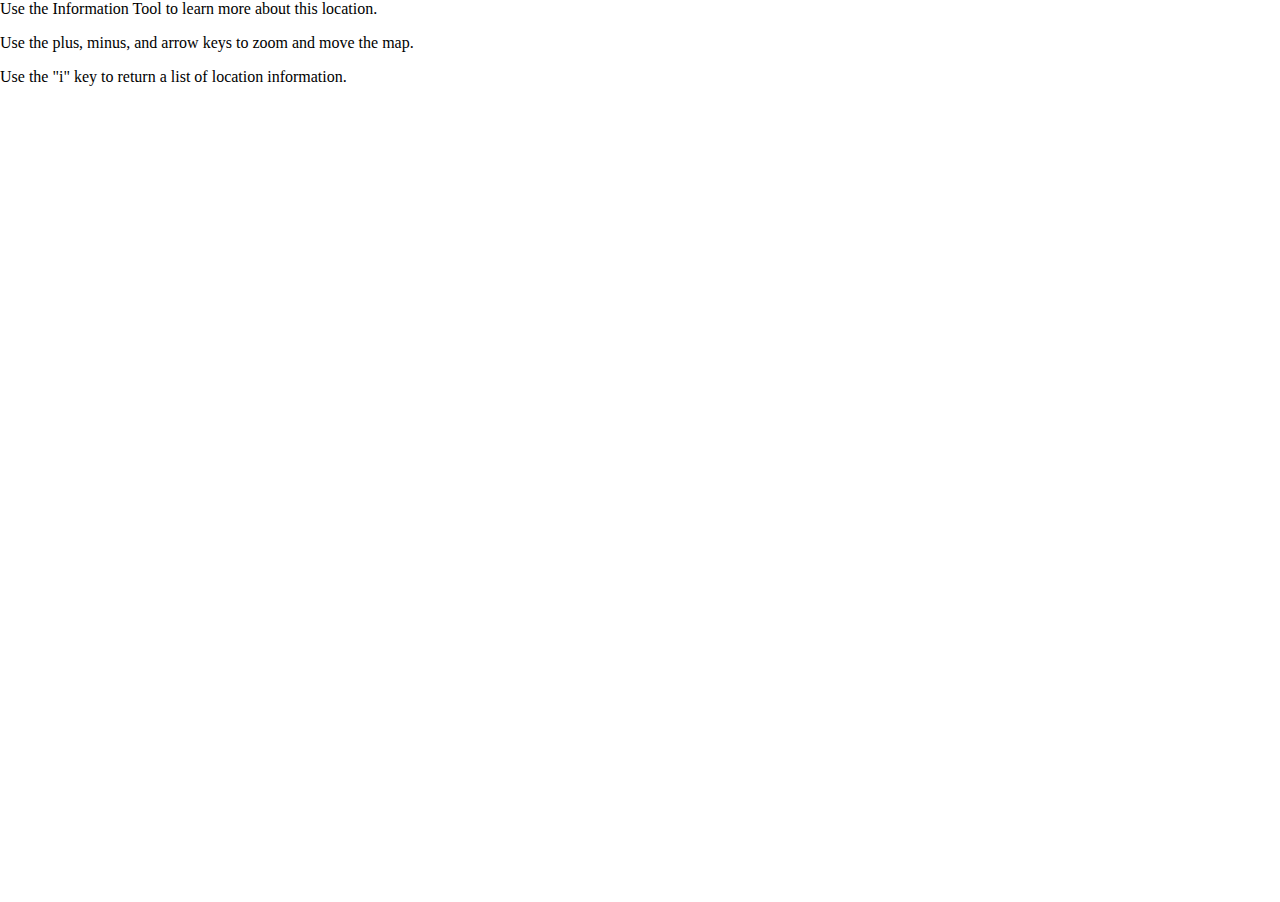
<file: scripts/accessibility-nav.html>
<html lang="en">
  <head>
    <meta charset="utf-8" />
    <meta
      name="viewport"
      content="initial-scale=1,maximum-scale=1,user-scalable=no"
    />
    <title>
      Map accessibility - navigation
    </title>
    <style>
        html,
        body,
        _viewDiv {
          padding: 0;
          margin: 0;
          height: 100%;
          width: 100%;
        }
        /*box on the map with location search instructions */
          .userNote, .userNoteInfo {
            background-color: white;
            padding: 15px;
            max-width: 230px;
            font-size: 110%;  
          }
  
          .userNote, .userNoteInfo  ul {
            list-style-type:none;
            margin-top: 0px;
            margin-bottom: 0px;
          }
  
          .userNote, .userNoteInfo  p {
            margin-top: 0px;
            margin-bottom: 0px;
          }
          .userNote, .userNoteInfo  ol {
            margin-top: 0px;
            margin-bottom: 0px;
          }
      </style>


    <link rel="stylesheet" href="https://js.arcgis.com/4.25/esri/themes/light/main.css">
    <script src="https://js.arcgis.com/4.25/"></script>

    <script>

        class YouAreHereMap { 
            _view;
            _viewDivId = "viewDiv";

            // the map div's name
            set viewDivId(viewDivId)   { this._viewDivId = viewDivId };
            get viewDivId()            { return this._viewDivId };


            async loadMap() {
                const viewDiv = this._viewDivId;
                var view;
                var mapExtent;

                let updateView = (view) => this._view = view;

	try{
		require([
			"esri/Map",
			"esri/views/MapView",
			"esri/Basemap",
			"esri/widgets/BasemapToggle",
			"esri/widgets/Locate",
			"esri/widgets/ScaleBar",
			"esri/geometry/support/webMercatorUtils",
			"esri/rest/identify",
			"esri/rest/support/IdentifyParameters",
			"esri/layers/GraphicsLayer",
			"esri/Graphic",
			],
		function(Map, MapView, Basemap, BasemapToggle, Locate,
				 ScaleBar,webMercatorUtils,identify, IdentifyParameters,
				 GraphicsLayer, Graphic
				) {
				
					//graphic layer to hold the map center point icon
					const mapCenterGraphic = new GraphicsLayer({
						id: "mapCenterGraphic",
						listMode: "hide"
					});

	
					let boxSymLg = {
						type: "simple-marker", // autocasts as new SimpleMarkerSymbol()
						color: [0, 255, 224, 0],
						style: 'square',
						outline: {
							color: [0, 255, 224],
							width: 2
						},
						size: 80
					};



                    /*****************************************************************
                     * make the map already!
                     *****************************************************************/

                    const map = new Map({
                    basemap: "hybrid", //"streets-vector",
                    layers: [mapCenterGraphic]
                    });

                    view = new MapView({
                    container: viewDiv,
                    map: map,
                    center: [-94.1, 46.1],
					zoom: 7
                    });

                    //update the global _view
//                    updateView(view);

                    /*****************************************************************
                     * basemap toggle
                     *****************************************************************/

                    let basemapTopo = new Basemap({
                    portalItem: {
                        id: "931d892ac7a843d7ba29d085e0433465"  // USGS topo
                    }
                    });

                    let basemapToggle = new BasemapToggle({
                    view: view,
                    nextBasemap: basemapTopo //"terrain" //"topo-vector"
                    });


                    /*****************************************************************
                     * scale bar
                     *****************************************************************/

                    let scaleBar = new ScaleBar({
                    view: view,
                    unit: "non-metric"
                    });

                    
                    /*****************************************************************
                     * identify
                     *****************************************************************/

					const btnKeyboard = document.createElement("div");
					
					btnKeyboard.title = "Information Tool";
					btnKeyboard.id = "infoTool";
					btnKeyboard.setAttribute('tabindex', '0');
					btnKeyboard.classList.add("esri-widget--button","esri-widget", "esri-interactive");
					btnKeyboard.innerHTML = "<span aria-hidden='true' role='presentation' class='esri-icon esri-icon-description'></span><span class='esri-icon-font-fallback-text'>Get Information. Use the keyboard to center the map on a feature. Press the i key to get info.</span>";
				

					/********* Functions for using keyboard to click features on the map and open a popup *************/
					
					//set up container for displaying keyboard instructions to the user
					const userNoteInfo = document.createElement("div");
					
					userNoteInfo.className = "userNote";
					userNoteInfo.innerHTML="<p>How to get information about map features: <ol><li>Use the keyboard to center the map on a feature</li><li>Press the <b>i</b> key to get info.</li></ol></p><p>How to navigate the map using the keyboard: <ul><li> Use <b>arrows</b> to move the map</li><li><b>+</b> key to zoom in</li><li><b>-</b> key to zoom out</li></ul></p>";
					userNoteInfo.classList.add("esri-widget");
					userNoteInfo.setAttribute('tabindex', '0'); // not sure about this.it doesn't recieve focus after the tool is opened, the map gets it. Maybe set to -1?
					
					const popupDiv = document.createElement("div");
                    popupDiv.innerHTML="<h3>map notes</h3><br/>";
                    popupDiv.classList.add("userNoteInfo", "esri-widget");
                    popupDiv.setAttribute('aria-live', 'polite');
                    popupDiv.setAttribute('tabindex', '0');
					
					//add an event listener to the view information button
					btnKeyboard.addEventListener("keypress", function(event) {
					  if (event.key === "Enter") {
						event.preventDefault();
						document.getElementById("infoTool").click();
					  }
					});

					btnKeyboard.addEventListener("click", function () {
						
						//check to see if the location button is already active. If it is, turn it off
						if (btnKeyboard.classList.contains("active")){
						
							btnKeyboard.classList.remove("active");
							mapCenterGraphic.removeAll();
							document.body.style.cursor = 'initial';
							view.ui.remove(userNoteInfo, "top-left");
							view.ui.remove(popupDiv, "top-left");

						} else {
						
							btnKeyboard.classList.add("active");
							document.body.style.cursor = 'crosshair';
							view.ui.add(userNoteInfo, "top-left");
							//accessibility set focus on the map application to enable keyboard navigation
							view.ui.add(popupDiv, "top-right");
							view.focus();
							addMapCenterGraphic();

							// function to run on keyup
							function handleMapSelect (event) {
								var key = event.which || event.keyCode;
								//if the user hits the i key on the keyboard, simulate a mouse click on the center of the map
								if (key === 73 ) {
									event.stopPropagation();
									
									//executeIdentifyPLS(5, [2,3]);
									executeIdentifyCTU(50, [0,5,2,6]);

								} else {
									//if the key is an arrow
									if( key=== 37||key=== 38 || key=== 39 ||key=== 40) {
										//move graphic to the new center point
										mapCenterGraphic.removeAll();
										addMapCenterGraphic();
									};
									//if the key is an arrow
                                    if (key === 37){
                                        popupDiv.innerHTML="<p>you are panning West</p><br/>";						
                                    } else if (key === 38){					
                                        popupDiv.innerHTML="<p>you are panning North</p><br/>";
                                    } else if (key === 39){							
                                        popupDiv.innerHTML="<p>you are panning East</p><br/>";							
                                    } else if (key === 40){							
                                        popupDiv.innerHTML="<p>you are panning South</p><br/>";
                                    };						
								}

							};

							document.addEventListener('keyup', handleMapSelect);
							
						};

						
					});
					
					
					
					
						
					
					
					

					/********* End functions for keyboard click to open popup  *********************/

					function addMapCenterGraphic() {
						let center_latLng = view.center;
						let y = center_latLng.latitude;
						let x = center_latLng.longitude;
						let point = {
							type: "point", 
							x: x,
							y: y
						};

						mapCenterGraphic.add(new Graphic({
							geometry: point,
							symbol: boxSymLg
						}));

					};

                    function executeIdentifyPLS(tolerance, layerIds) {
                        
                        let polyLL = [];
                        
                        // Set the parameters for the identify
                        let params = new IdentifyParameters();
                        params.tolerance = tolerance;
                        params.layerIds = layerIds;
                        params.layerOption = "visible";
                        params.width = view.width;
                        params.height = view.height;
                        params.geometry = view.center;
                        params.mapExtent = view.extent;
                        params.returnGeometry = true;

                        //document.getElementById("viewDiv").style.cursor = "wait";

                        // This function returns a promise that resolves to an array of features
                        // A custom popupTemplate is set for each feature based on the layer it
                        // originates from
                        identify
                            .identify("https://pca-gis02.pca.state.mn.us/arcgis/rest/services/base/PLSS/MapServer", params)
                            .then(function (response) {
                            var results = response.results;
                            
                            //console.log(JSON.stringify(results));

                            return results.map(function (result) {
                                let feature = result.feature;					
                                let layerName = result.layerName;
                                console.log(layerName); // Quarter quarter section, Section
                                
                                if (layerName === "Quarter quarter section") {
                                
                                    let rngdir;
                                    if (feature.attributes.rng_dir == "E") {
                                        rngdir = " east"
                                    } else {
                                        rngdir = " west"
                                    };
                                    
                                    let twsp = feature.attributes.town + " north";
                                    let rng =  feature.attributes.rang + rngdir;
                                    let sec =  feature.attributes.sect;
                                    let q160 = feature.attributes.sect_160;
                                    let q40 =  feature.attributes.sect_40;
                                    let poly = feature.geometry.rings[0];
                                    
                                    for (let i = 0; i < poly.length; i++){
                                        let LL = webMercatorUtils.xyToLngLat(poly[i][0], poly[i][1])
                                        //polyLL.push (LL)
                                        polyLL.push (JSON.parse('[' + LL + ']'))
                                    };
                                    
                                    //popupDiv.innerHTML="<p>your polygon is:<br/> " + JSON.stringify(polyLL) + "</p>";
                                    popupDiv.innerHTML="<h3>you are here</h3><p>the " + q40 + " quarter of <br/>the " + q160 + " quarter of <br/>township " + twsp + ", <br/>range " + rng + ", <br/>section " + sec + " <br/>";
                                    
                                    console.log(JSON.stringify(polyLL));

                                    loadMap();
                                    
                                
                                
                                } else if (layerName === "Section") {
                                    
                                    let rngdir;
                                    if (feature.attributes.RNG_DIR == "E") {
                                        rngdir = " east"
                                    } else {
                                        rngdir = " west"
                                    };
                                    
                                    let twsp = feature.attributes.TWP + " north";
                                    let rng =  feature.attributes.RNG + rngdir;
                                    let sec =  feature.attributes.SEC;


                                    //popupDiv.innerHTML="<p>your polygon is:<br/> " + JSON.stringify(polyLL) + "</p>";
                                    popupDiv.innerHTML="<h3>you are here</h3><p>township " + twsp + ", <br/>range " + rng + ", <br/>section " + sec + " <br/><br/></p>";
                                };
                                

                                //return feature;
                        
                            });
                            })
                            
                            // return the PLS40 geom in DD
                            return polyLL;
                            
                        };
                       
                    function executeIdentifyCTU(tolerance, layerIds) {
                        
                        let polyLL = [];
                        
                        // Set the parameters for the identify
                        let params = new IdentifyParameters();
                        params.tolerance = tolerance;
                        params.layerIds = layerIds;
                        params.layerOption = "visible";
                        params.width = view.width;
                        params.height = view.height;
                        params.geometry = view.center;
                        params.mapExtent = view.extent;
                        params.returnGeometry = true;

                        // This function returns a promise that resolves to an array of features
                        // A custom popupTemplate is set for each feature based on the layer it
                        // originates from
                        identify
                            .identify("https://pca-gis02.pca.state.mn.us/arcgis/rest/services/Geo/searchx/MapServer", params)
                            .then(function (response) {
                            var results = response.results;
							
							//popupDiv.innerHTML="<h3>you are here</h3><p><i> map zoom level " + view.zoom + ".</i></p></br>";
							
							popupDiv.innerHTML="<p>This " + JSON.stringify(map.basemap.title) + " map at zoom level " + view.zoom + "contains </p></br>";

                            return results.map(function (result) {
 
								let feature = result.feature;					
                                let layerName = result.layerName;
                                console.log(layerName); 

								if (layerName === "Counties") {
                        
                                    let name = feature.attributes.NAME;
                                    popupDiv.innerHTML = popupDiv.innerHTML + "<p>" + name + " County</p>";
                                
                                } else if (layerName === "Cities & Townships") {
                        
                                    let name = feature.attributes.MCD_NAME;
                                    let ctuType =  feature.attributes.TYPE;
                                    if (ctuType === "Township") {
										popupDiv.innerHTML = popupDiv.innerHTML + "<p>" + name + " " + ctuType + "</p>";
									} else {
										popupDiv.innerHTML = popupDiv.innerHTML + "<p>" + name + "</p>";
									};
                                
                                } else if (layerName === "Watersheds") {
                        
                                    let name = feature.attributes.NAME;
                                    popupDiv.innerHTML = popupDiv.innerHTML + "<p>" + name + " watershed</p>";
                                
                                }else if (layerName === "86 - Zip Codes") {
                        
                                    let name = feature.attributes.ZIP;
                                    popupDiv.innerHTML = popupDiv.innerHTML + "<p>" + name + "</p>";
                                
                                };

                                //return feature;
                        
                            });
                            })				
                        };


                    /*****************************************************************
                     * UI
                     *****************************************************************/

                    view.ui.add(basemapToggle, "bottom-right");
                    view.ui.add(scaleBar, {position: "bottom-left"});
                    view.ui.add(btnKeyboard, "top-left");

                    
                    }); 
                    } catch (error) {

                };
            };
        };

    </script>


    <script>      

        let myMap = new YouAreHereMap();
        myMap.viewDivId = "viewDiv3";
        myMap.loadMap();

    </script>

  </head>
  <body>

	<p>Use the Information Tool to learn more about this location.</p>
	<p>Use the plus, minus, and arrow keys to zoom and move the map.</p>
	<p>Use the "i" key to return a list of location information.</p>

	<div id="viewDiv3" style= "height:800px; width:800px" ></div>

  </body>
</html>
</file>
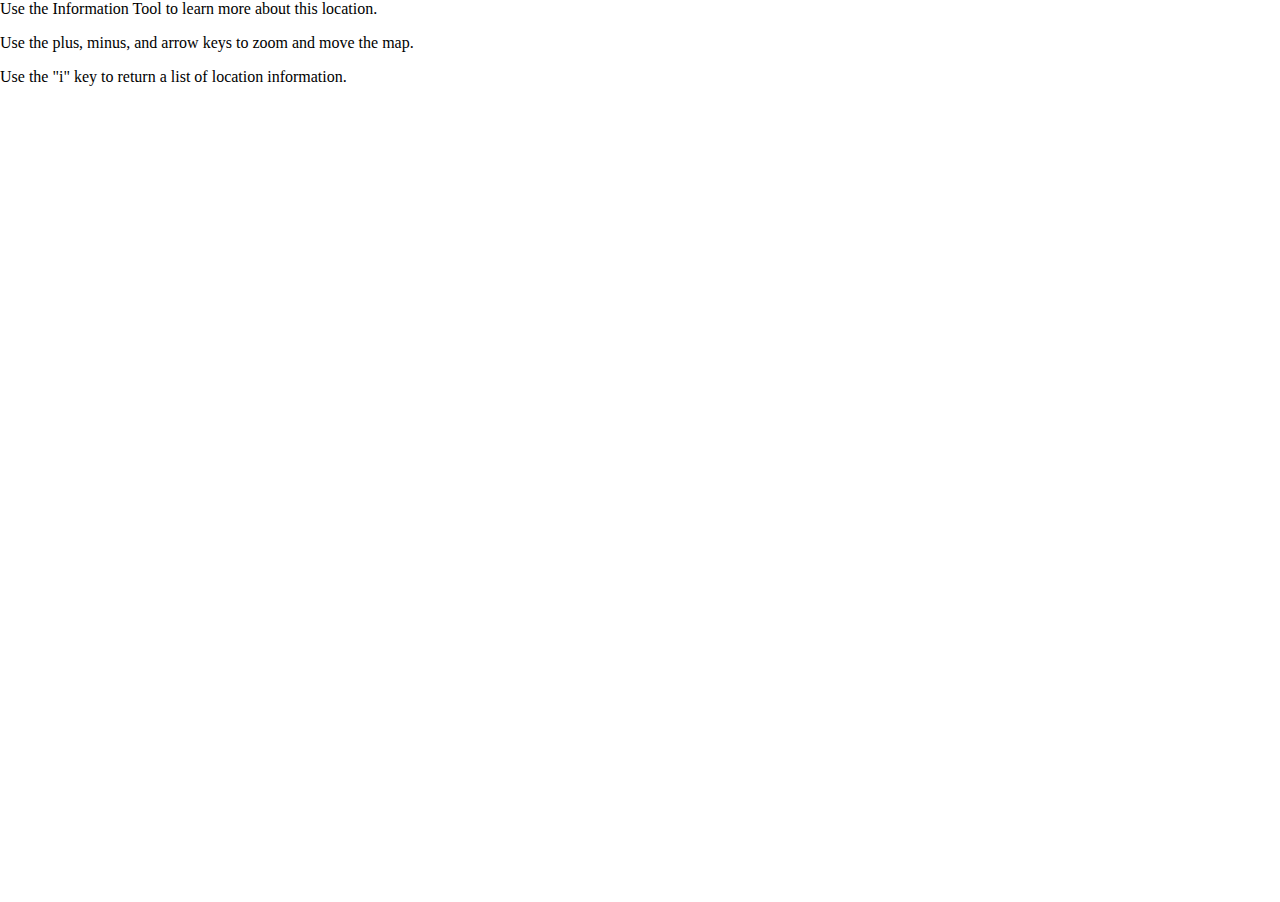
<file: scripts/accessibility-search.html>
<html lang="en">
  <head>
    <meta charset="utf-8" />
    <meta
      name="viewport"
      content="initial-scale=1,maximum-scale=1,user-scalable=no"
    />
    <title>
      Map accessibility - search
    </title>
    <style>
        html,
        body,
        _viewDiv {
          padding: 0;
          margin: 0;
          height: 100%;
          width: 100%;
        }
        /*box on the map with location search instructions */
          .userNote, .userNoteInfo {
            background-color: white;
            padding: 15px;
            max-width: 230px;
            font-size: 110%;  
          }
  
          .userNote, .userNoteInfo  ul {
            list-style-type:none;
            margin-top: 0px;
            margin-bottom: 0px;
          }
  
          .userNote, .userNoteInfo  p {
            margin-top: 0px;
            margin-bottom: 0px;
          }
          .userNote, .userNoteInfo  ol {
            margin-top: 0px;
            margin-bottom: 0px;
          }
      </style>


    <link rel="stylesheet" href="https://js.arcgis.com/4.25/esri/themes/light/main.css">
    <script src="https://js.arcgis.com/4.25/"></script>

    <script>

class SearchMap { 
	_view;
	_viewDivId = "viewDiv";

	// the map div's name
	set viewDivId(viewDivId)   { this._viewDivId = viewDivId };
	get viewDivId()            { return this._viewDivId };


	async loadMap() {
		const viewDiv = this._viewDivId;
		var view;
		var mapExtent;

		let updateView = (view) => this._view = view;

	try{
		require([
			"esri/Map",
			"esri/views/MapView",
			"esri/Basemap",
			"esri/widgets/BasemapToggle",
			
			"esri/widgets/ScaleBar",
			"esri/geometry/support/webMercatorUtils",
			
			"esri/layers/FeatureLayer",
			"esri/widgets/Search",
			"esri/geometry/Extent",
			"esri/core/reactiveUtils"
			],
		function(Map, MapView, Basemap, BasemapToggle, 
				 ScaleBar,webMercatorUtils,
				  FeatureLayer, Search, Extent, reactiveUtils
				) {

					
					const ctuLayer = new FeatureLayer({
					  // URL to the service
					  url: "https://pca-gis02.pca.state.mn.us/arcgis/rest/services/WIMN/xsearch2/MapServer/0"
					});



                    /*****************************************************************
                     * make the map already!
                     *****************************************************************/

                    const map = new Map({
                    basemap: "hybrid", //"streets-vector",
                    layers: []
                    });

                    view = new MapView({
                    container: viewDiv,
                    map: map,
                    center: [-94.1, 46.1],
					zoom: 7
                    });



                    /*****************************************************************
					  * searchView UI
					  *****************************************************************/

					  const theExtent = new Extent({
						xmin: -89.58,
						ymin: 43.5,
						xmax: -97.25,
						ymax: 49.37,
						spatialReference: { "wkid": 4326 }
					  });

					  const searchExtent = {
						geometry: theExtent
					  };

					  const searchWidget = new Search({
						view: view,
						allPlaceholder: "enter an address",
						includeDefaultSources: false,
						suggestionsEnabled: true,
						popupEnabled: true,
						searchAllEnabled: true,
						locationEnabled: false,
						maxResults: 6,
						maxSuggestions: 4,
						sources: [{
							layer: ctuLayer,
							placeholder: "municipality",
							maxResults: 4,
							searchFields: ["NAME"],
							displayFields: ["NAME"],
							name: "municipality"
						}]
					  });

					  view.ui.add(searchWidget, {
						position: "top-right"
					  });

					  // on popup close, returns focus to the search box
					  // from Kitty's accessibliity blog post
					  // this works great and should be part of the API!

					  searchWidget.on("search-complete", () => onSearchComplete());

					  let abortController = null;

					  async function onSearchComplete() {
						
						abortController?.abort();
						const { signal } = (abortController = new AbortController());

						// When the popup is visible set focus on it.
						await reactiveUtils.whenOnce(() => view.popup.visible, signal);
						view.popup.focus();

						// And when the popup is closed move the focus back to the search widget.
						await reactiveUtils.whenOnce(() => !view.popup.visible, signal);
						searchWidget.focus();
					  };
	  
	  
					/*****************************************************************
                     * basemap toggle
                     *****************************************************************/

                    let basemapTopo = new Basemap({
                    portalItem: {
                        id: "931d892ac7a843d7ba29d085e0433465"  // USGS topo
                    }
                    });

                    let basemapToggle = new BasemapToggle({
                    view: view,
                    nextBasemap: basemapTopo //"terrain" //"topo-vector"
                    });


                    /*****************************************************************
                     * scale bar
                     *****************************************************************/

                    let scaleBar = new ScaleBar({
                    view: view,
                    unit: "non-metric"
                    });

                    
                 
                    /*****************************************************************
                     * UI
                     *****************************************************************/

                    view.ui.add(basemapToggle, "bottom-right");
                    view.ui.add(scaleBar, {position: "bottom-left"});
 

                    
                    }); 
                    } catch (error) {

                };
            };
        };

    </script>


    <script>      

        let myMap = new SearchMap();
        myMap.viewDivId = "viewDiv3";
        myMap.loadMap();

    </script>

  </head>
  <body>

	<p>Use the Information Tool to learn more about this location.</p>
	<p>Use the plus, minus, and arrow keys to zoom and move the map.</p>
	<p>Use the "i" key to return a list of location information.</p>

	<div id="viewDiv3" style= "height:800px; width:800px" ></div>

  </body>
</html>
</file>
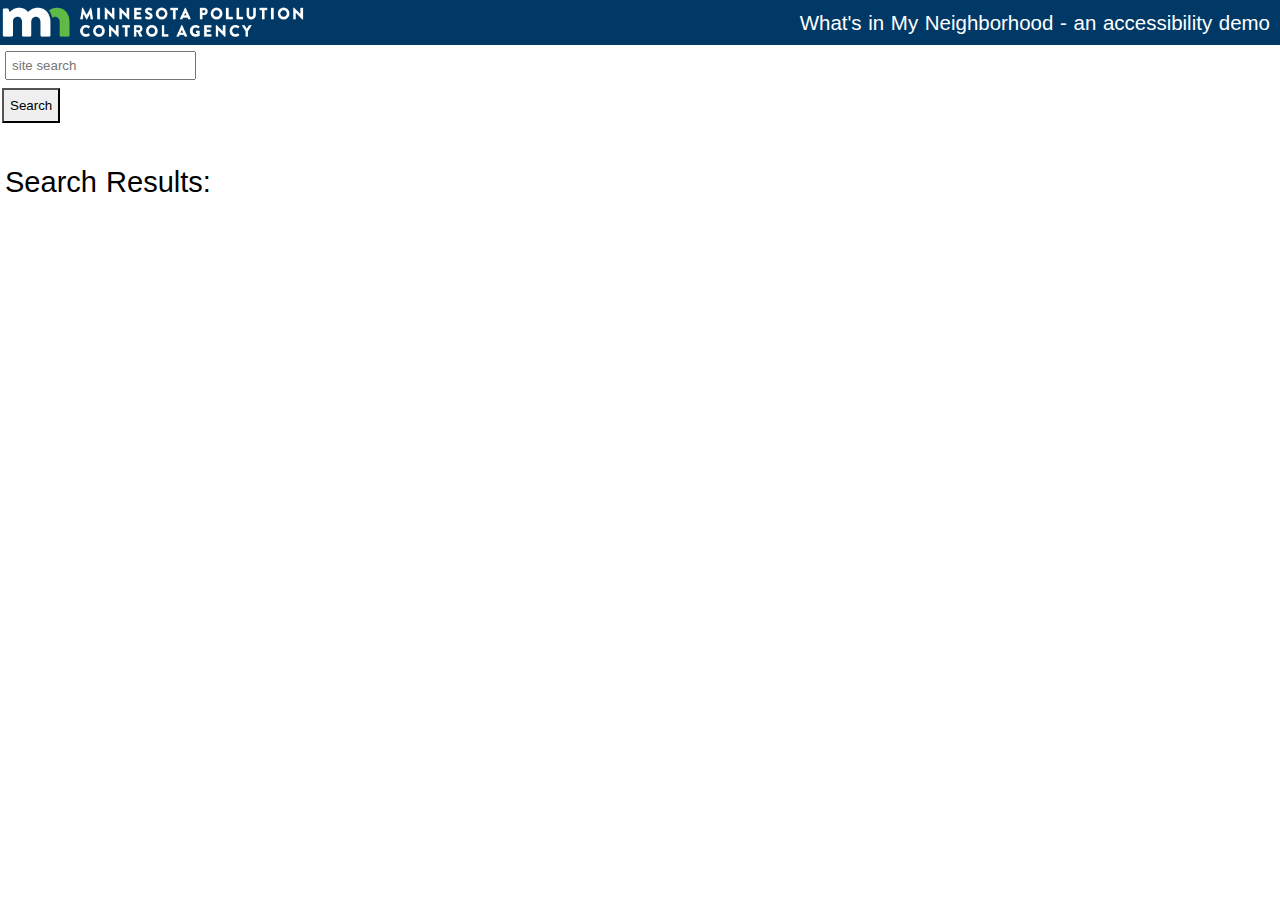
<file: wimn-demo/wimn-demo.html>
<!DOCTYPE html>
<html lang="en">
  <head>
    <meta charset="utf-8" />
    <meta
      name="viewport"
      content="initial-scale=1,maximum-scale=1,user-scalable=no"
    />
    <title>What's in My Neighborhood - demo</title>

    <link rel="icon" type="image/x-icon" href="favicon.png">
    <link rel="stylesheet" href="https://js.arcgis.com/4.30/esri/themes/light/main.css" />
    <link rel="stylesheet" href="css/map.css" />

    <script src="https://js.arcgis.com/4.30/"></script>
    <script type="text/javascript" src="js/check_ie.js"></script>
    <script type="text/javascript" src="js/wimn-map.js"></script>

    <style>
        input:focus-visible {
		outline: 3px solid blue;
		border-radius: 3px;
		}
		button:focus-visible {
		outline: 3px solid blue;
		border-radius: 3px;
		}
        div:focus-visible {
		outline: 3px solid blue;
		border-radius: 3px;
		}
        ul{
            list-style-type: none; 
        }
    </style>

    <script>
        let myMap2 = new SearchMap();
		myMap2.viewDivId = "viewDiv";
		myMap2.loadMap();
    </script>
    

  </head>
  <body>
    
    <header class="mainHeader">
    
        <img src="img/mpca-logo-white-type-green-m.png" alt="Minnesota Pollution Control Agency Logo"></img>
        <h1 id="MapTitle">What's in My Neighborhood - an accessibility demo</h1>

    </header> 
    
    <main>

      <div tabindex="-1" style="height:95%;">
        

        <div role="application" title="Search for regulated activities and cleanup sites in Minnesota." style= "height:100%; width:30%; float:left">

            <form onsubmit="return false;" style="padding: 5px 5px 5px 5px;" >   

                <input type="text" id="searchText" name="WIMN site search" title="Enter your search terms." placeholder="site search" style="padding: 5px 5px 5px 5px;">
                </input></br>
                <div class="btn-block" title="Submit your search terms."  style="padding: 10px 5px 5px 5px;">
                    <button value="Find" id="findBtn">Search</button>
                </div>
            </form>

            <div id="results" tabindex="0" style="padding: 5px 5px 5px 5px;" >

                <h2>Search Results:</h2>
                <div id="searchResults" title="Search results"></div>	
            </div>
        </div>

        <div id="viewDiv" role="application" title="A map of Minnesota showing search results on top of satellite images." style= " width:70%; float:right"></div>

        </div>

      </div>

  </main>
  </body>
</html>
</file>
<file: wimn-demo/shepherd/shepherd.css>
.shepherd-button{background:#3288e6;border:0;border-radius:3px;color:hsla(0,0%,100%,.75);cursor:pointer;margin-right:.5rem;padding:.5rem 1.5rem;transition:all .5s ease}.shepherd-button:not(:disabled):hover{background:#196fcc;color:hsla(0,0%,100%,.75)}.shepherd-button.shepherd-button-secondary{background:#f1f2f3;color:rgba(0,0,0,.75)}.shepherd-button.shepherd-button-secondary:not(:disabled):hover{background:#d6d9db;color:rgba(0,0,0,.75)}.shepherd-button:disabled{cursor:not-allowed}
.shepherd-footer{border-bottom-left-radius:5px;border-bottom-right-radius:5px;display:flex;justify-content:flex-end;padding:0 .75rem .75rem}.shepherd-footer .shepherd-button:last-child{margin-right:0}
.shepherd-cancel-icon{background:transparent;border:none;color:hsla(0,0%,50%,.75);cursor:pointer;font-size:2em;font-weight:400;margin:0;padding:0;transition:color .5s ease}.shepherd-cancel-icon:hover{color:rgba(0,0,0,.75)}.shepherd-has-title .shepherd-content .shepherd-cancel-icon{color:hsla(0,0%,50%,.75)}.shepherd-has-title .shepherd-content .shepherd-cancel-icon:hover{color:rgba(0,0,0,.75)}
.shepherd-title{color:rgba(0,0,0,.75);display:flex;flex:1 0 auto;font-size:1rem;font-weight:400;margin:0;padding:0}
.shepherd-header{align-items:center;border-top-left-radius:5px;border-top-right-radius:5px;display:flex;justify-content:flex-end;line-height:2em;padding:.75rem .75rem 0}.shepherd-has-title .shepherd-content .shepherd-header{background:#e6e6e6;padding:1em}
.shepherd-text{color:rgba(0,0,0,.75);font-size:1rem;line-height:1.3em;padding:.75em}.shepherd-text p{margin-top:0}.shepherd-text p:last-child{margin-bottom:0}
.shepherd-content{border-radius:5px;outline:none;padding:0}
.shepherd-element{background:#fff;border-radius:5px;box-shadow:0 1px 4px rgba(0,0,0,.2);max-width:500px;opacity:0;outline:none;transition:opacity .3s,visibility .3s;visibility:hidden;width:100%;z-index:9999}.shepherd-enabled.shepherd-element{opacity:1;visibility:visible}.shepherd-element[data-popper-reference-hidden]:not(.shepherd-centered){opacity:0;pointer-events:none;visibility:hidden}.shepherd-element,.shepherd-element *,.shepherd-element :after,.shepherd-element :before{box-sizing:border-box}.shepherd-arrow,.shepherd-arrow:before{height:16px;position:absolute;width:16px;z-index:-1}.shepherd-arrow:before{background:#fff;content:"";transform:rotate(45deg)}.shepherd-element[data-popper-placement^=top]>.shepherd-arrow{bottom:-8px}.shepherd-element[data-popper-placement^=bottom]>.shepherd-arrow{top:-8px}.shepherd-element[data-popper-placement^=left]>.shepherd-arrow{right:-8px}.shepherd-element[data-popper-placement^=right]>.shepherd-arrow{left:-8px}.shepherd-element.shepherd-centered>.shepherd-arrow{opacity:0}.shepherd-element.shepherd-has-title[data-popper-placement^=bottom]>.shepherd-arrow:before{background-color:#e6e6e6}.shepherd-target-click-disabled.shepherd-enabled.shepherd-target,.shepherd-target-click-disabled.shepherd-enabled.shepherd-target *{pointer-events:none}
.shepherd-modal-overlay-container{height:0;left:0;opacity:0;overflow:hidden;pointer-events:none;position:fixed;top:0;transition:all .3s ease-out,height 0ms .3s,opacity .3s 0ms;width:150vw;z-index:9997}.shepherd-modal-overlay-container.shepherd-modal-is-visible{height:100vh;opacity:.5;transition:all .3s ease-out,height 0s 0s,opacity .3s 0s}.shepherd-modal-overlay-container.shepherd-modal-is-visible path{pointer-events:all}
</file>
<file: wimn-demo/css/dialog.css>
.hidden {
  display: none;
}

[role="alertdialog"],
#dialog {
  box-sizing: border-box;
  padding: 15px;
  border: 1px solid #000;
  background-color: #fff;

}

@media screen and (min-width: 640px) {
  [role="alertdialog"],
#dialog {
    position: absolute;
    top: 2rem;
    left: 50vw;  /* move to the middle of the screen (assumes relative parent is the body/viewport) */
    transform: translateX(-50%);  /* move backwards 50% of this element's width */
    min-width: calc(640px - (15px * 2));  /* == breakpoint - left+right margin */
    min-height: auto;
    box-shadow: 0 19px 38px rgba(0, 0, 0, 0.12), 0 15px 12px rgba(0, 0, 0, 0.22);
  }
}

.dialog_label {
  text-align: center;
}

.dialog_form {
  margin: 15px;
}

.dialog_form .label_text {
  box-sizing: border-box;
  padding-right: 0.5em;
  display: inline-block;
  font-size: 16px;
  font-weight: bold;
  width: 30%;
  text-align: right;
}

.dialog_form .label_info {
  box-sizing: border-box;
  padding-right: 0.5em;
  font-size: 12px;
  width: 30%;
  text-align: right;
  display: inline-block;
}

.dialog_form_item {
  margin: 10px 0;
  font-size: 0;
}

.dialog_form_item .wide_input {
  box-sizing: border-box;
  max-width: 70%;
  width: 27em;
}

.dialog_form_item .city_input {
  box-sizing: border-box;
  max-width: 70%;
  width: 17em;
}

.dialog_form_item .state_input {
  box-sizing: border-box;
  max-width: 70%;
  width: 15em;
}

.dialog_form_item .zip_input {
  box-sizing: border-box;
  max-width: 70%;
  width: 9em;
}

.dialog_form_actions {
  text-align: right;
  padding: 0 20px 20px;
}


#dialogTitle {
  margin-top: 20px;
  font-size: 1.7vw;
  color: #003865;
}

#dialogLogo {
  padding-left:10;
  width: 40%;
  max-width: 40vw;
} 

.dialog_close_button img {
  border: 0;
}

.dialog_desc {
  padding: 10px 20px;
}

/* native <dialog> element uses the ::backdrop pseudo-element */

/* dialog::backdrop, */
.dialog-backdrop {
  display: none;
  position: fixed;
  overflow-y: auto;
  top: 0;
  right: 0;
  bottom: 0;
  left: 0;
}

@media screen and (min-width: 640px) {
  .dialog-backdrop {
    background: rgba(0, 0, 0, 0.3);
  }
}

.dialog-backdrop.active {
  display: block;
}

.no-scroll {
  overflow-y: auto !important;
}

/* this is added to the body when a dialog is open */
.has-dialog {
  overflow: hidden;
}

/* styling for alert-dialog example */
.notes {
  display: block;
  font-size: 1rem;
  line-height: 1.3;
  min-width: 400px;
  max-width: 100%;
  width: 33%;
}

.toast {
  background-color: rgba(0, 0, 0, 0.9);
  color: #fff;
  padding: 1rem;
  border: none;
  border-radius: 0.25rem;
  box-shadow: 0 3px 6px rgba(0, 0, 0, 0.16), 0 3px 6px rgba(0, 0, 0, 0.23);
  position: fixed;
  top: 1rem;
  right: 1rem;
  transform: translateY(-150%);
  transition: transform 225ms cubic-bezier(0.4, 0, 0.2, 1);
}

.toast.active {
  transform: translateY(0);
}
</file>
<file: wimn-demo/css/map.css>
html,
    body {
      padding: 0;
      margin: 0;
      height: 100%;
      width: 100%;
      font-family: "Source Sans Pro", "Helvetica Neue", Helvetica, Arial, sans-serif;
      font-size: 110%;
      font-weight: 300;
      line-height: 1.42857143;
      word-spacing: 0.05em;
    }
/* styles from the web team's angular apps */
a {
  color: #005ec3;
}
a:hover {
  color: #003966;
}
h3 {
  font-weight: 500;
}
h4 {
  font-weight: 600;
}
h2,
h5,
h6 {
  font-weight: 400;
}
h2.light {
  font-weight: 200;
}
h3.light {
  font-weight: 400;
}
label {
  font-weight: 200;
  line-height: 1.1;
  color: #222;
}
b,
strong,
th,
th {
  font-weight: 600;
}
table {
  width: 100%;
}
label {
  font-weight: 400;
  text-align: center;
}
.form-control {
  height: calc(1.5em + .75rem + 2px);
  padding: .375rem .75rem;
  font-weight: 400;
  line-height: 1.5;
  color: #495057;
  background-color: #fff;
  background-clip: padding-box;
  border: 1px solid #ced4da;
  border-radius: .25rem;
  transition: border-color .15s ease-in-out,box-shadow .15s ease-in-out;
}
h1 {
  margin-top: 0;
  margin-bottom: 0.5em;
  font-weight: 300;
  font-size:1.4em;
}
h1 a {
  color: #222;
  text-decoration: none;
}
h1 a:hover {
  color: #222;
  text-decoration: none;
}
.pca-btn-primary{
  color: #fff;
  background-color: #003966;
  border: #003966;
  box-shadow: 0 3px 1px -2px rgba(0,0,0,.2),0 2px 2px 0 rgba(0,0,0,.14),0 1px 5px 0 rgba(0,0,0,.12);
}

.pca-btn-primary:hover{
  color: #FFFFFF;
  background-color:  #0056b3;
}

.pca-btn-primary:active{
  color: #FFFFFF;
  background-color:  #0056b3;
}

.pca-btn-primary:focus{
  color: #FFFFFF;
  background-color:  #0056b3;
  border-color: #80bdff;
  outline: 0;
  box-shadow: 0 0 0 .2rem rgba(0,123,255,.25);
}

#findBtn{
  margin-left: -8px;
  margin-top: -2px;
  border-top-left-radius: 0;
  border-bottom-left-radius: 0; 
  height: calc(1.5em + .75rem + 2px);
}

#close {
  left: 92%;
  float: right;
}



.form-control:focus {
  color: #495057;
  background-color: #fff;
  border-color: #80bdff;
  outline: 0;
  box-shadow: 0 0 0 .2rem rgba(0,123,255,.25);
}


.btn {
  display: inline-block;
  padding: 6px 12px;
  margin-bottom: 0;
  font-size: 1em;
  font-weight: 400;
  line-height: 1.42857143;
  text-align: center;
  white-space: nowrap;
  vertical-align: middle;
  -ms-touch-action: manipulation;
  touch-action: manipulation;
  cursor: pointer;
  -webkit-user-select: none;
  -moz-user-select: none;
  -ms-user-select: none;
  user-select: none;
  background-image: none;
  border: 1px solid transparent;
  border-radius: 4px;
}
/*end styles from web team */

/* map and search tool layout */
.mainHeader{
  height: 5vh;
  width: 100%;
  margin: 0;
  padding: 0;
  background-color: #003966;
  color: #fff;
}
header img {
  float: left;
  padding-left:10;
  height: 100%;
} 
#MapTitle {
  height: 5vh;
  color: #fff;
  text-align: right;
  margin:0px;
  padding-right: 10px;
  font-size: 1.6vw;
  display: flex;
  align-items:center;
  justify-content:right;
}
main{
  top: 5vh;
  padding: 0;
  margin: 0;
  height: 95vh;
  width: 100%;
}
#viewDiv {
  float: left;
  padding: 0;
  margin: 0;
  height: 100%;
  width: 70%;
}
#leftSidebar {
  float: left;
  width: 30%;
  height: 100%;
  padding: 1em;
  background: #fff;
  overflow: auto;
  height: 95vh;
  padding: 1em;
}
.sidebarHeader{
  color: #003966;
  font-weight: 500;
  font-size: 1.2em;
}
.btnInfo {
  border-radius: 50%;
  margin-left: 5px;
  height: 20px;
  width: 20px;
  padding: 0;
  border:1px solid #fff;
  background-color:  #003865;
  color: white;
}

.btnInfo:focus {
  color: #FFFFFF;
  background-color:  #0056b3;
  border-color: #80bdff;
  outline: 0;
  box-shadow: 0 0 0 .2rem rgba(0,123,255,.25);
}

.horizontalTab {
  float: left;
  width: 49%;
  height:40px;
  margin: 1px;
  margin-bottom: 10px;
  border-radius: 4px;
  border:none;
  background-color: #eeeeee;
  border-color: #dddddd;
  cursor: pointer;
 
}
.horizontalTab:hover,.horizontalTab.active {
  background-color: #d5d5d5;
}

#searchByLoc, #searchByPermit {
  margin-top: 50px;
}

.searchOptions {
  padding: 10px;
  box-shadow: 0 2px 1px -1px rgba(0,0,0,.2),0 1px 1px 0 rgba(0,0,0,.14),0 1px 3px 0 rgba(0,0,0,.12);
}

.resultsHeader{
  width: 100%;
  background-color: #003966;
  color: #fff;
  font-size: 1.2em;
  padding: 10px;
}
#resultsSection {
  padding: 10px;
  margin-top: 10px;
  box-shadow: 0 2px 1px -1px rgba(0,0,0,.2),0 1px 1px 0 rgba(0,0,0,.14),0 1px 3px 0 rgba(0,0,0,.12);
}

.print-button {
  margin-top: 10px;
  float:right;
}

#searchRes{
  clear: right;
}
/* this may be unused 
#searchDiv {
  background-color: white;
  color: black;
  padding: 6px;
  width: 320px;
}
*/

td {
  padding: 4px;
}
#loading {
  margin-top: 20px;
  text-align:center;
  visibility: hidden;
}

/*box on the map with location search instructions */
.userNote {
  background-color: white;
  padding: 5px;
  max-width: 230px;
  font-size: 110%;
}

.userNote ul {
  list-style-type:none;
  margin-top: 0px;
  margin-bottom: 0px;
}

.userNote p {
  margin-top: 0px;
  margin-bottom: 0px;
}
.userNote ol {
  margin-top: 0px;
  margin-bottom: 0px;
}
/*
.container.hide {
  display: none;
}
*/
.hide {
  display: none;
}

.tblResults{
  font-size: 1em;
  width: 100%;
  text-align: left;
  margin-bottom: 12px;
}

/* esri style overrides */
div.esri-legend__message {    display: none; }
.esri-widget--button {
  border:none;
}
.esri-popup__action-text {
  overflow:visible;
}
/* end esri style overrides */


/* styles for the search results accordion */
.accordion {
  width: 100%;
}
.accordion h2 {
  margin: -1px 0 0;
  border-bottom: 1px solid #999999;
}
.accordion p {
  margin: 0;
}
.accordion__button {
  position: relative;
  display: block;
  margin: 2px;
  border-bottom: none;
  border-left: none;
  border-right: none;
  border-top: none;
  padding: 0.5rem 1rem;
  padding-right: 2rem;
  width: 100%;
  text-align: left;
  color: #003865;
  background: #f5f5f5;
  cursor: pointer;
}

.cbxMoniLoc {
  margin-top: 20px;
}

.accordion__button::after {
  content: '';
  width: 18px;
  height: 18px;
  background-image: url(../img/arrow.svg);  
  background-size: cover;
  position: absolute;
  right: 10px;
  top: 50%;
  margin-top: -12px;
  transition: transform 0.2s ease-in-out;
}
.accordion__button.expanded {
background-color: #0056b3;
color: #fff;
}
.accordion__button.expanded::after {
  background-image: url(../img/arrow_white.svg);
  color: #fff;
  transform: rotate(-180deg);
}
.accordion__section {
  padding: 1rem;
  background: #fff;
  max-height: 0vh;
  overflow: hidden;
  padding: 0;
}
.accordion__section.open {
  max-height: 100vh;
  overflow: auto;
  padding: 1.25em;
  visibility: visible;
}
/* end styles for the search results accordion */



/* if the screen width is narrow enough that text in buttons wraps to 3 lines, 
increase the height of the horizontal tab */
@media screen and (max-width: 975px) and (min-width: 820px) {
  .horizontalTab {
    float: left;
    width: 49%;
    height:55px;
    margin: 1px;
    margin-bottom: 20px;
    border-radius: 4px;
    border:none;
    background-color: #eeeeee;
    border-color: #dddddd;
    cursor: pointer;
   
  }
  .active, .horizontalTab:hover {
    background-color: #d5d5d5;
  }
}

/* if the screen width is tablet or smaller, change layout so that search bar is on top with map below */
@media screen and (max-width: 820px) {
  #leftSidebar {
    width: 100%;
    padding: 1em;
    background: #fff;
    overflow: auto;
    height: 35vh;
  }
  #viewDiv {
    padding: 0;
    margin: 0;
    height: 60vh;
    width: 100%;
  }
  .esri-widget {
    line-height: 1em;
    font-size: 1em;
  }
  p{
    margin-block-start: 0.5em;
    margin-block-end: 0.5em;
  }
  #MapTitle{
    font-size: 2.2vw;
  }
}
</file>
<file: wimn-demo/css/tour.css>
/*
! tailwindcss v3.0.12 | MIT License | https://tailwindcss.com
*/

/*
1. Prevent padding and border from affecting element width. (https://github.com/mozdevs/cssremedy/issues/4)
2. Allow adding a border to an element by just adding a border-width. (https://github.com/tailwindcss/tailwindcss/pull/116)
*/

*,
::before,
::after {
  box-sizing: border-box;
  /* 1 */
  border-width: 0;
  /* 2 */
  border-style: solid;
  /* 2 */
  border-color: currentColor;
  /* 2 */
}

::before,
::after {
  --tw-content: '';
}


/*
Add the correct text decoration in Chrome, Edge, and Safari.
*/

abbr:where([title]) {
  text-decoration: underline dotted;
}


/*
Prevent `sub` and `sup` elements from affecting the line height in all browsers.
*/

sub,
sup {
  font-size: 75%;
  line-height: 0;
  position: relative;
  vertical-align: baseline;
}

sub {
  bottom: -0.25em;
}

sup {
  top: -0.5em;
}
/*
Use the modern Firefox focus style for all focusable elements.
*/

:-moz-focusring {
  outline: auto;
}

/*
Remove the additional `:invalid` styles in Firefox. (https://github.com/mozilla/gecko-dev/blob/2f9eacd9d3d995c937b4251a5557d95d494c9be1/layout/style/res/forms.css#L728-L737)
*/

:-moz-ui-invalid {
  box-shadow: none;
}

/*
Add the correct vertical alignment in Chrome and Firefox.
*/

progress {
  vertical-align: baseline;
}

/*
Correct the cursor style of increment and decrement buttons in Safari.
*/

::-webkit-inner-spin-button,
::-webkit-outer-spin-button {
  height: auto;
}

/*
1. Correct the odd appearance in Chrome and Safari.
2. Correct the outline style in Safari.
*/


/*
Remove the inner padding in Chrome and Safari on macOS.
*/

::-webkit-search-decoration {
  -webkit-appearance: none;
}

/*
1. Correct the inability to style clickable types in iOS and Safari.
2. Change font properties to `inherit` in Safari.
*/

::-webkit-file-upload-button {
  -webkit-appearance: button;
  /* 1 */
  font: inherit;
  /* 2 */
}


/*
Set the default cursor for buttons.
*/

button,
[role="button"] {
  cursor: pointer;
}

/*
Make sure disabled buttons don't get the pointer cursor.
*/

:disabled {
  cursor: default;
}


.block {
  display: block;
}

.inline-block {
  display: inline-block;
}

.inline {
  display: inline;
}

.flex {
  display: flex;
}



.items-center {
  align-items: center;
}

.justify-center {
  justify-content: center;
}

.whitespace-nowrap {
  white-space: nowrap;
}

.border-4 {
  border-width: 4px;
}

.border-2 {
  border-width: 2px;
}

.border-b-4 {
  border-bottom-width: 4px;
}

.border-navy {
  --tw-border-opacity: 1;
  border-color: rgb(22 32 45 / var(--tw-border-opacity));
}

.bg-white {
  --tw-bg-opacity: 1;
  background-color: rgb(255 255 255 / var(--tw-bg-opacity));
}

.bg-grey-light {
  --tw-bg-opacity: 1;
  background-color: rgb(239 242 243 / var(--tw-bg-opacity));
}

.bg-navy {
  --tw-bg-opacity: 1;
  background-color: rgb(22 32 45 / var(--tw-bg-opacity));
}

.bg-grey {
  --tw-bg-opacity: 1;
  background-color: rgb(243 245 245 / var(--tw-bg-opacity));
}



pre {
  border: 1px solid rgba(0, 0, 0, 0.15);
  line-height: 1.4em;
}

.shepherd-button {
  background: #ffffff;
  border-top: solid 4px #003865;
  border-radius: 0;
  color: #003865;
  display: flex;
  flex-grow: 1;
  font-family: "GT Pressura", sans-serif;
  font-size: 1rem;
  justify-content: center;
  margin: 0;
  padding: 1rem;
  text-align: center;
  text-transform: uppercase;
}

.shepherd-button:hover {
  background: #003865;
  color: #ffffff;
}

.shepherd-button.shepherd-button-secondary {
  background: #CAD5D5;
}

.shepherd-button.shepherd-button-secondary:hover {
  color: #CAD5D5;
  background: #003865;
}

.shepherd-cancel-icon {
  font-family: "GT Pressura", sans-serif;
}

.shepherd-element {
  border: solid 4px #003865;
}

.shepherd-element,
.shepherd-header,
.shepherd-footer {
  border-radius: 0;
}

.shepherd-element .shepherd-arrow {
  border-width: 0;
  height: auto;
  width: auto;
}

.shepherd-arrow::before {
  display: none;
}

.shepherd-element .shepherd-arrow:after {
  content: url('../img/arrow_red.svg');
  display: inline-block;
}

.shepherd-element[data-popper-placement^='top'] .shepherd-arrow,
.shepherd-element.shepherd-pinned-top .shepherd-arrow {
  bottom: -25px;
}

.shepherd-element[data-popper-placement^='top'] .shepherd-arrow:after,
.shepherd-element.shepherd-pinned-top .shepherd-arrow:after {
  transform: rotate(270deg);
}

.shepherd-element[data-popper-placement^='bottom'] .shepherd-arrow {
  top: -25px;
}

.shepherd-element[data-popper-placement^='bottom'] .shepherd-arrow:after {
  transform: rotate(90deg);
}

.shepherd-element[data-popper-placement^='left'] .shepherd-arrow,
.shepherd-element.shepherd-pinned-left .shepherd-arrow {
  right: -25px;
}

.shepherd-element[data-popper-placement^='left'] .shepherd-arrow:after,
.shepherd-element.shepherd-pinned-left .shepherd-arrow:after {
  transform: rotate(180deg);
}

.shepherd-element[data-popper-placement^='right'] .shepherd-arrow,
.shepherd-element.shepherd-pinned-right .shepherd-arrow {
  left: -25px;
}


.shepherd-footer {
  padding: 0;
}

.shepherd-footer button:not(:last-of-type) {
  border-right: solid 4px #003865;
}

.shepherd-has-title .shepherd-content .shepherd-cancel-icon {
  margin-top: -7px;
}

.shepherd-has-title .shepherd-content .shepherd-header {
  background: transparent;
  font-family: "GT Pressura", sans-serif;
  padding-bottom: 0;
}

.shepherd-has-title .shepherd-content .shepherd-header .shepherd-title {
  font-size: 1rem;
  text-transform: uppercase;
}

.shepherd-text {
  font-size: 1rem;
}

.shepherd-text a, .shepherd-text a:visited,
.shepherd-text a:active {
  border-bottom: 1px dotted;
  border-bottom-color: rgba(0, 0, 0, 0.75);
  color: rgba(0, 0, 0, 0.75);
  text-decoration: none;
}

.shepherd-text a:hover, .shepherd-text a:visited:hover,
.shepherd-text a:active:hover {
  border-bottom-style: solid;
}

.hover\:text-navy-light:hover {
  --tw-text-opacity: 1;
  color: rgb(149 159 172 / var(--tw-text-opacity));
}
</file>
